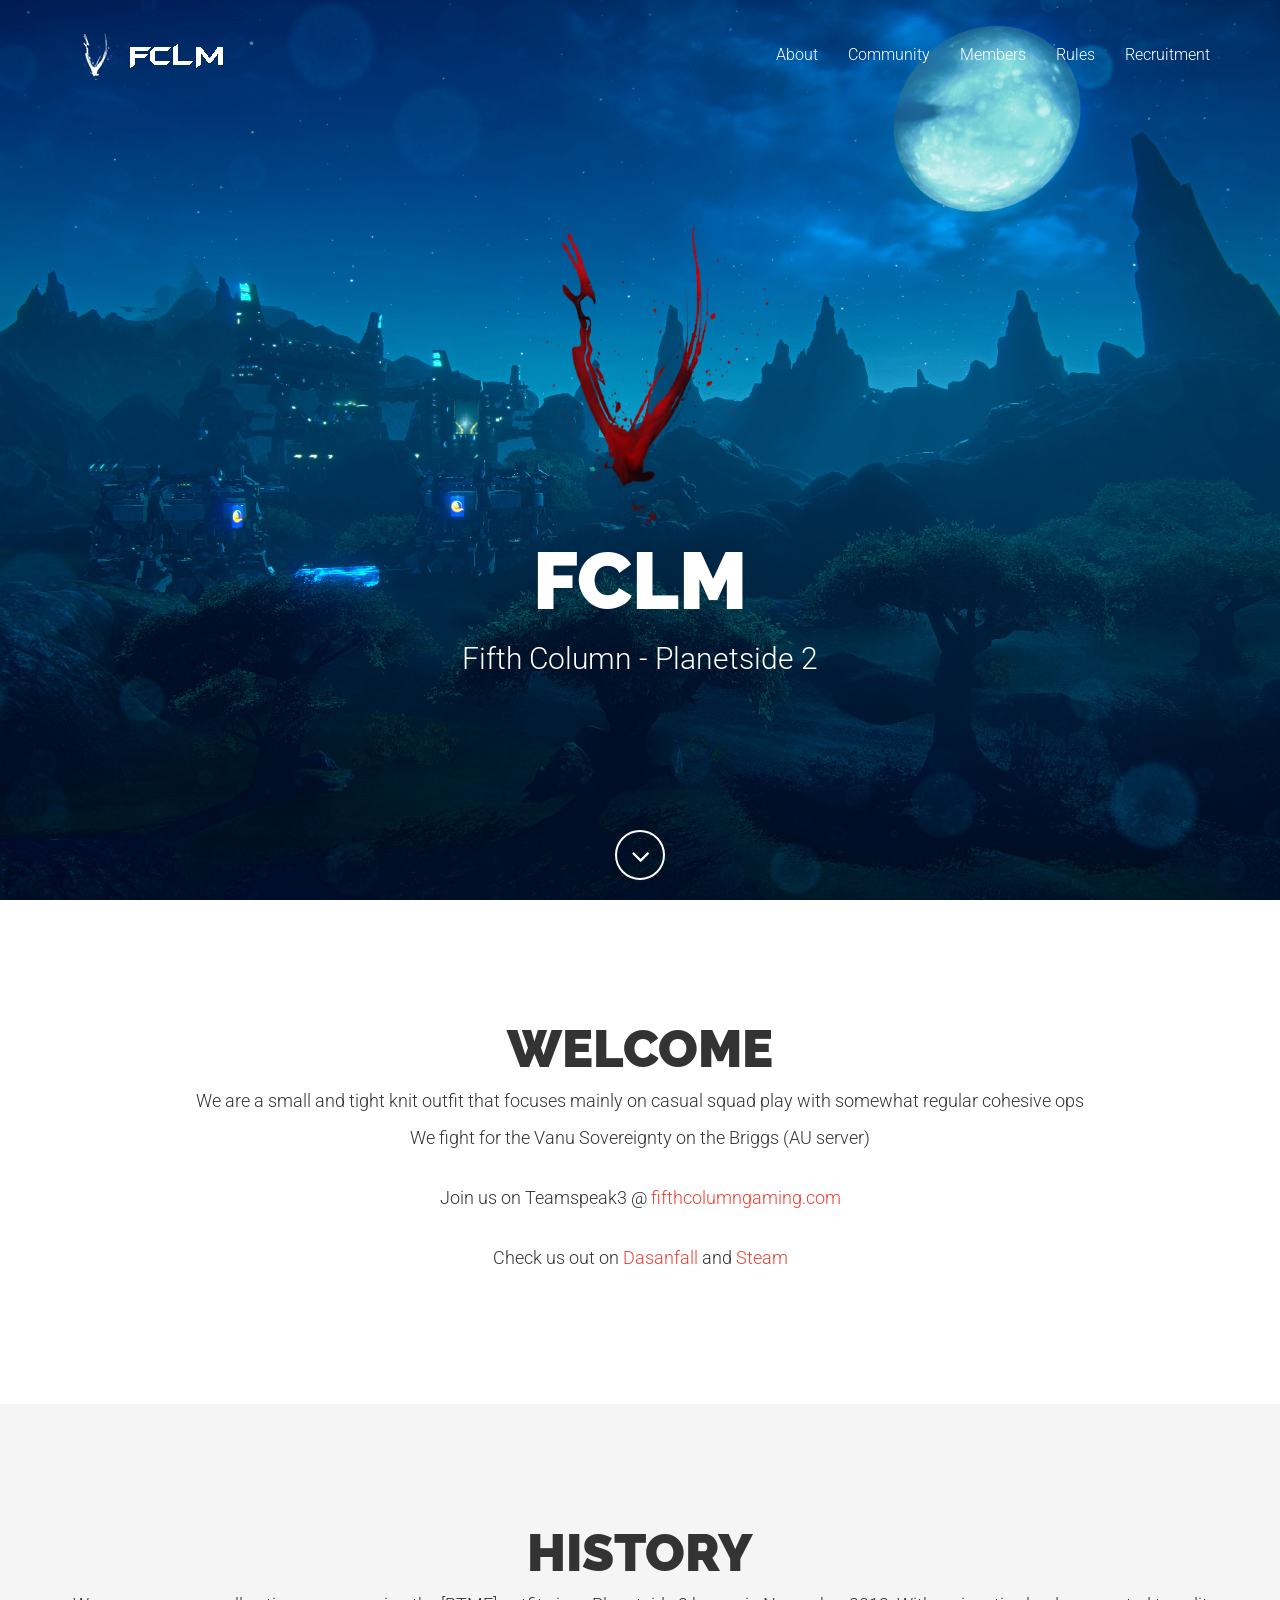
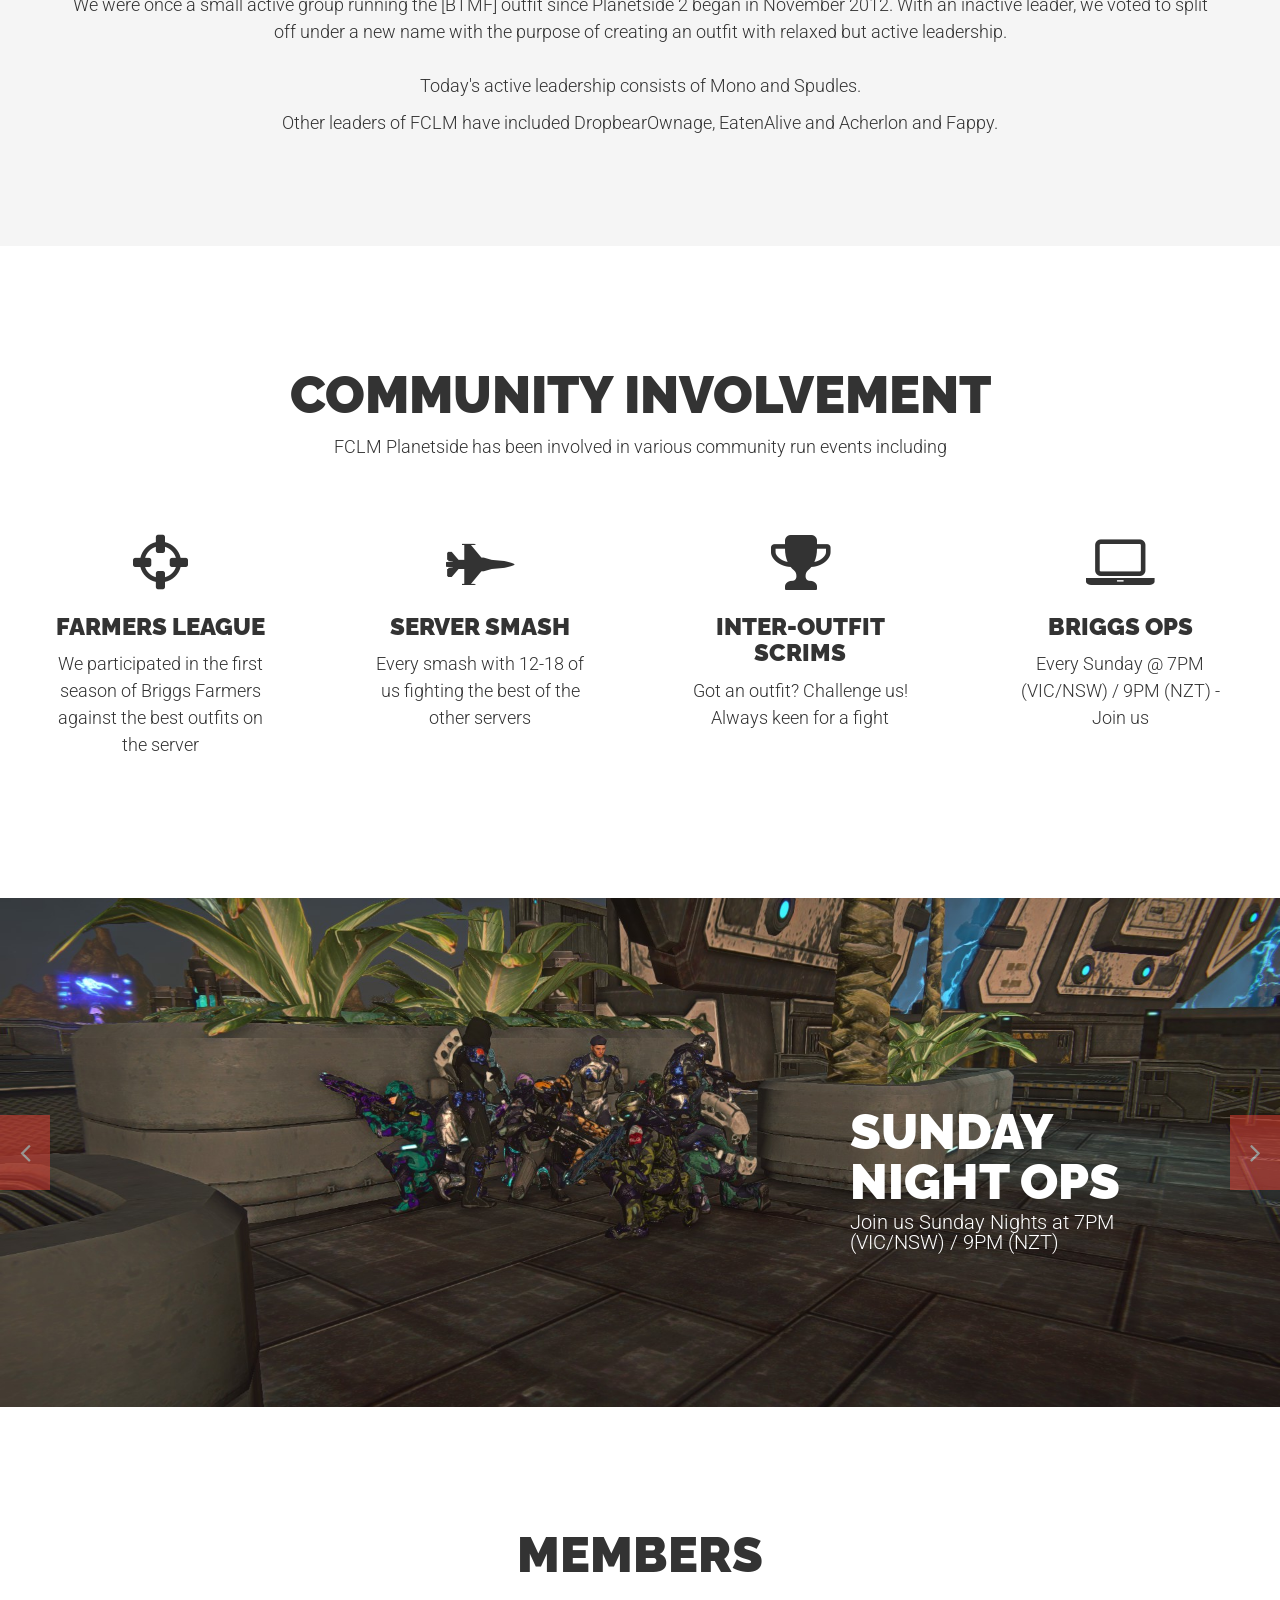
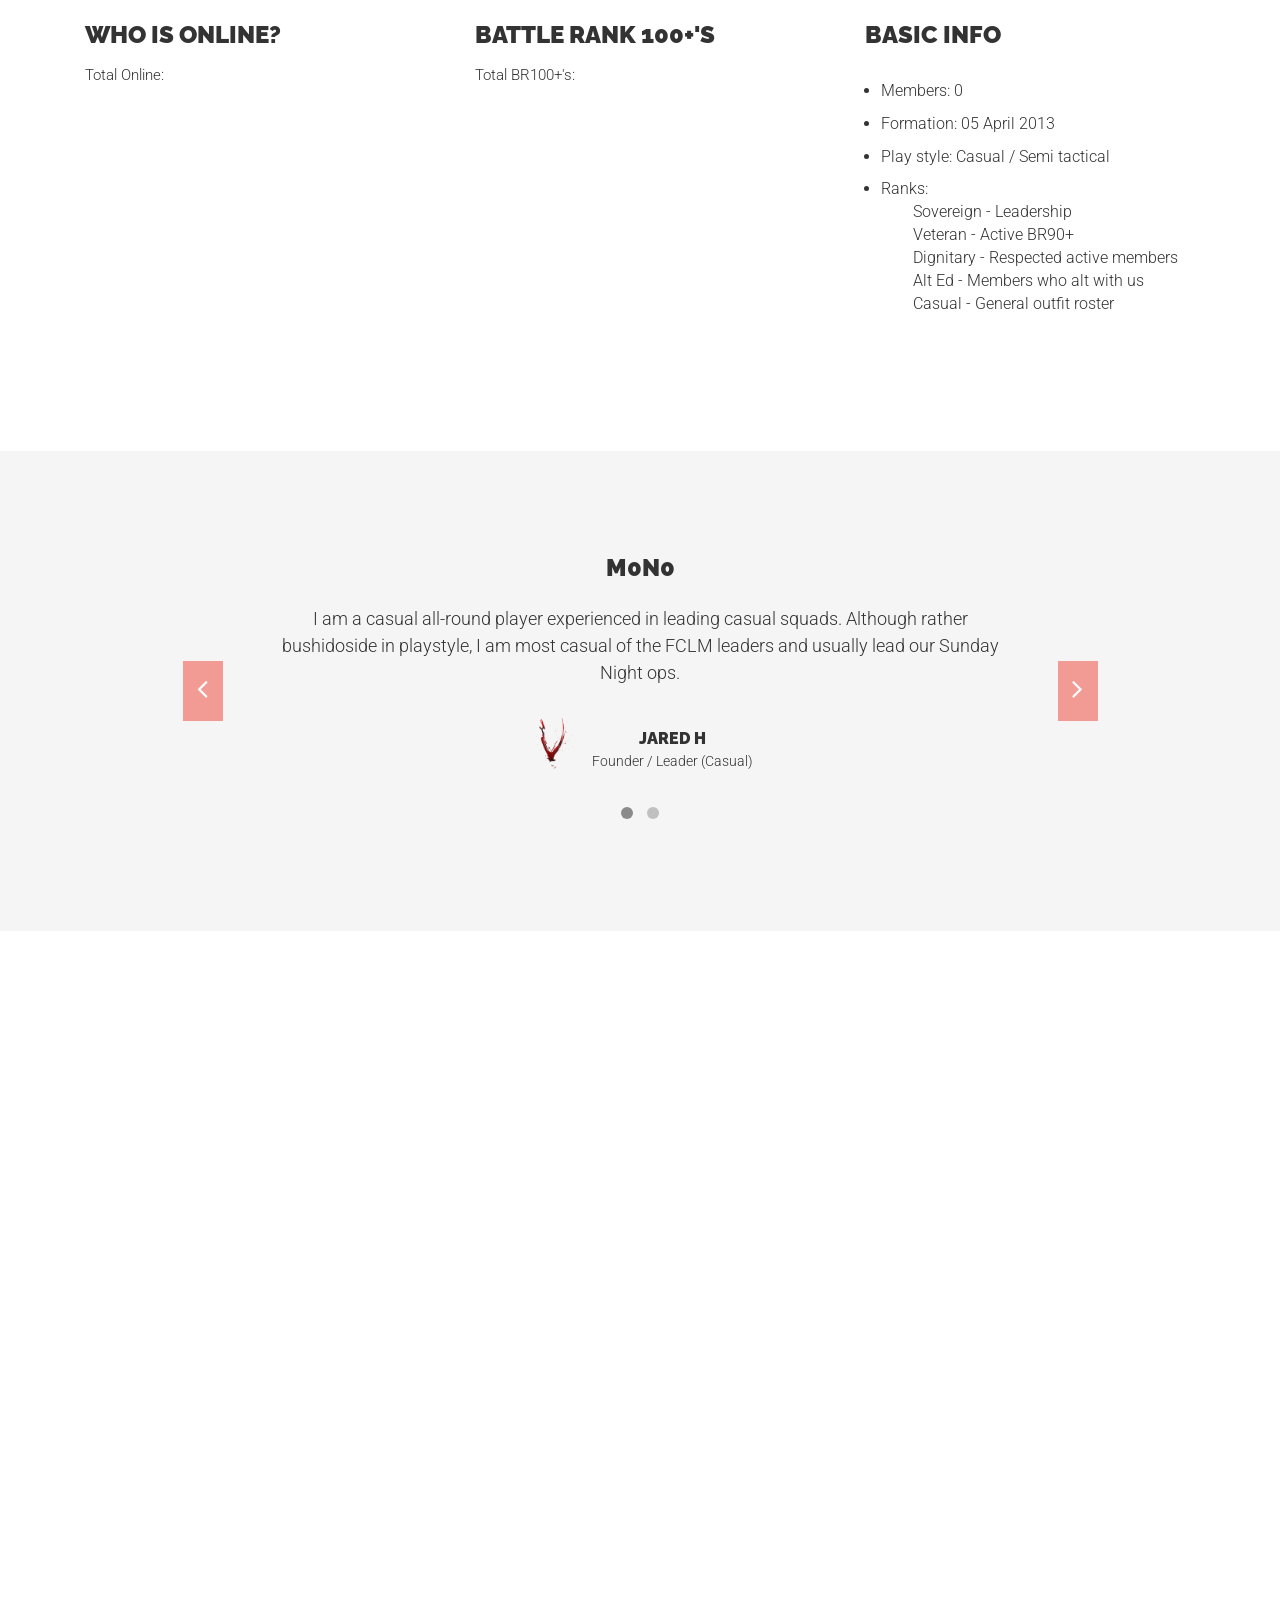
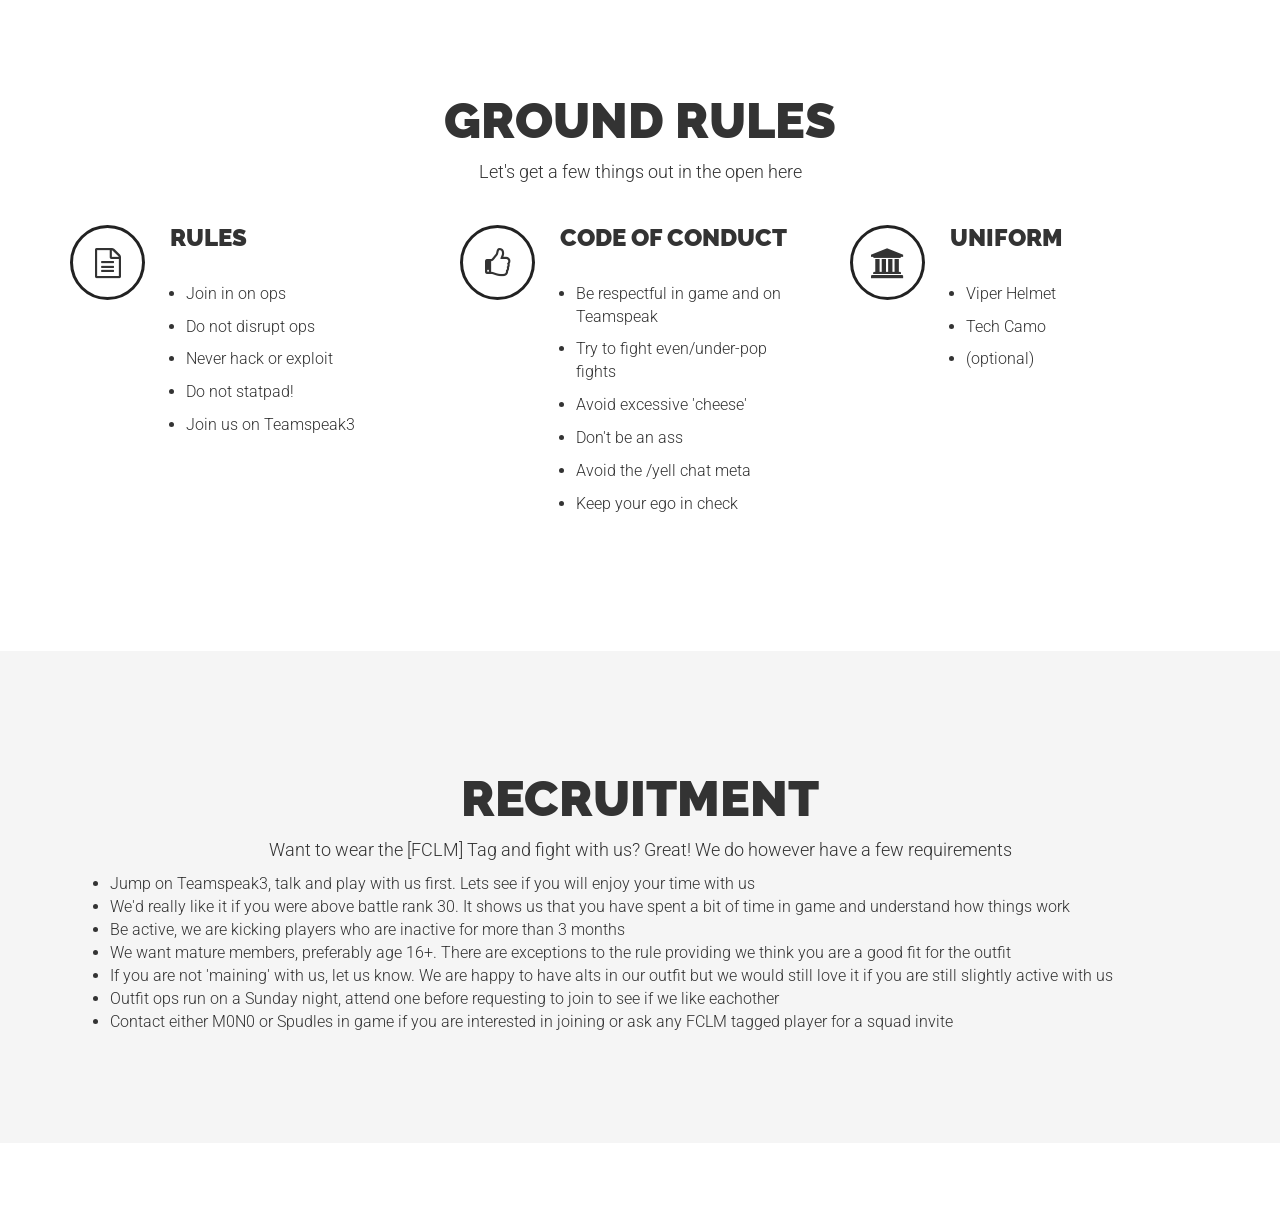
<file: index.html>
<!DOCTYPE html>
<html lang="en">

<head>

    <meta charset="utf-8">
    <meta name="viewport" content="width=device-width, initial-scale=1.0, user-scalable=no">
    <meta name="description" content="">
    <meta name="author" content="">

    <title>Fifth Column Gaming</title>

    <!-- Bootstrap Core CSS -->
    <link href="assets/css/bootstrap/bootstrap.min.css" rel="stylesheet" type="text/css">

    <link rel="icon" type="image/png" href="/assets/img/fclm/fclm_logo.png">

    <!-- Retina.js - Load first for faster HQ mobile images. -->
    <script src="assets/js/plugins/retina/retina.min.js"></script>

    <!-- Font Awesome -->
    <link href="assets/font-awesome/css/font-awesome.min.css" rel="stylesheet" type="text/css">

    <!-- Default Fonts -->
    <link href='https://fonts.googleapis.com/css?family=Roboto:400,100,100italic,300,300italic,400italic,500,500italic,700,700italic,900,900italic' rel='stylesheet' type='text/css'>
    <link href='https://fonts.googleapis.com/css?family=Raleway:400,100,200,300,600,500,700,800,900' rel='stylesheet' type='text/css'>

    <!-- Modern Style Fonts (Include these is you are using body.modern!) -->
    <link href='https://fonts.googleapis.com/css?family=Montserrat:400,700' rel='stylesheet' type='text/css'>
    <link href='https://fonts.googleapis.com/css?family=Cardo:400,400italic,700' rel='stylesheet' type='text/css'>

    <!-- Vintage Style Fonts (Include these if you are using body.vintage!) -->
    <link href='https://fonts.googleapis.com/css?family=Sanchez:400italic,400' rel='stylesheet' type='text/css'>
    <link href='https://fonts.googleapis.com/css?family=Cardo:400,400italic,700' rel='stylesheet' type='text/css'>

    <!-- Plugin CSS -->
    <link href="assets/css/plugins/owl-carousel/owl.carousel.css" rel="stylesheet" type="text/css">
    <link href="assets/css/plugins/owl-carousel/owl.theme.css" rel="stylesheet" type="text/css">
    <link href="assets/css/plugins/owl-carousel/owl.transitions.css" rel="stylesheet" type="text/css">
    <link href="assets/css/plugins/magnific-popup.css" rel="stylesheet" type="text/css">
    <link href="assets/css/plugins/jquery.fs.wallpaper.css" rel="stylesheet" type="text/css">
    <link href="assets/css/plugins/animate.css" rel="stylesheet" type="text/css">

    <!-- Vitality Theme CSS -->
    <!-- Uncomment the color scheme you want to use. -->
    <link href="assets/css/vitality-red.css" rel="stylesheet" type="text/css">
    <!-- <link href="assets/css/vitality-aqua.css" rel="stylesheet" type="text/css"> -->
    <!-- <link href="assets/css/vitality-blue.css" rel="stylesheet" type="text/css"> -->
    <!-- <link href="assets/css/vitality-green.css" rel="stylesheet" type="text/css"> -->
    <!-- <link href="assets/css/vitality-orange.css" rel="stylesheet" type="text/css"> -->
    <!-- <link href="assets/css/vitality-pink.css" rel="stylesheet" type="text/css"> -->
    <!-- <link href="assets/css/vitality-purple.css" rel="stylesheet" type="text/css"> -->
    <!-- <link href="assets/css/vitality-tan.css" rel="stylesheet" type="text/css"> -->
    <!-- <link href="assets/css/vitality-turquoise.css" rel="stylesheet" type="text/css"> -->
    <!-- <link href="assets/css/vitality-yellow.css" rel="stylesheet" type="text/css"> -->

    <!-- IE8 support for HTML5 elements and media queries -->
    <!--[if lt IE 9]>
      <script src="https://oss.maxcdn.com/libs/html5shiv/3.7.0/html5shiv.js"></script>
      <script src="https://oss.maxcdn.com/libs/respond.js/1.3.0/respond.min.js"></script>
    <![endif]-->

</head>

<!-- Alternate Body Classes: .modern and .vintage -->

<body id="page-top">

    <!-- Navigation -->
    <!-- Note: navbar-default and navbar-inverse are both supported with this theme. -->
    <nav class="navbar navbar-inverse navbar-fixed-top navbar-expanded">
        <div class="container">
            <!-- Brand and toggle get grouped for better mobile display -->
            <div class="navbar-header">
                <button type="button" class="navbar-toggle" data-toggle="collapse" data-target="#bs-example-navbar-collapse-1">
                    <span class="sr-only">Toggle navigation</span>
                    <span class="icon-bar"></span>
                    <span class="icon-bar"></span>
                    <span class="icon-bar"></span>
                </button>
                <a class="navbar-brand page-scroll" href="#page-top">
                    <img src="assets/img/fclm/logo_white.png" class="img-responsive" alt="">
                </a>
            </div>

            <!-- Collect the nav links, forms, and other content for toggling -->
            <div class="collapse navbar-collapse" id="bs-example-navbar-collapse-1">
                <ul class="nav navbar-nav navbar-right">
                    <li class="hidden">
                        <a class="page-scroll" href="#page-top"></a>
                    </li>
                    <li>
                        <a class="page-scroll" href="#about">About</a>
                    </li>
                    <li>
                        <a class="page-scroll" href="#community">Community</a>
                    </li>
                    <li>
                        <a class="page-scroll" href="#members">Members</a>
                    </li>
                    <li>
                        <a class="page-scroll" href="#process">Rules</a>
                    </li>
                    <li>
                        <a class="page-scroll" href="#work">Recruitment</a>
                    </li>
                </ul>
            </div>
            <!-- /.navbar-collapse -->
        </div>
        <!-- /.container -->
    </nav>

    <!-- HEADER -->
    <header style="background-image: url('assets/img/fclm/amerish.jpg');">
        <div class="intro-content">
            <img src="assets/img/fclm/fclm_logo.png" class="img-responsive img-centered" alt="">
            <div class="brand-name">FCLM</div>
            <br>
            <div class="brand-name-subtext">Fifth Column - Planetside 2</div>
        </div>
        <div class="scroll-down">
            <a class="btn page-scroll" href="#about"><i class="fa fa-angle-down fa-fw"></i></a>
        </div>
    </header>

    <!-- WELCOME -->
    <section id="about">
        <div class="container wow fadeIn">
            <div class="row text-center">
                <div class="col-lg-12 wow fadeIn">
                    <h1>Welcome</h1>
                    <p>We are a small and tight knit outfit that focuses mainly on casual squad play with somewhat regular cohesive ops</p>
                    <p>We fight for the Vanu Sovereignty on the Briggs (AU server)</p>
                    <br>
                    <p>Join us on Teamspeak3 @ <a href="ts3server://fifthcolumngaming.com">fifthcolumngaming.com</a></p>
                    <br>
                    <p>Check us out on <a href="http://stats.dasanfall.com/ps2/outfit/FCLM">Dasanfall</a> and <a href="http://steamcommunity.com/gid/103582791434172814">Steam</a></p>
                    <br>
                </div>
            </div>
        </div>
    </section>

    <!-- WELCOME -->
    <section id="history" class="bg-gray">
        <div class="container wow fadeIn">
            <div class="row text-center">
                <div class="col-lg-12 wow fadeIn">
                    <h1>History</h1>
                    <p>We were once a small active group running the [BTMF] outfit since Planetside 2 began in November 2012. With an inactive leader, we voted to split off under a new name with the purpose of creating an outfit with relaxed but active leadership.<br><br>
                    Today's active leadership consists of Mono and Spudles.</p>
                    <p> Other leaders of FCLM have included DropbearOwnage, EatenAlive and Acherlon and Fappy.</p>
                </div>
            </div>
        </div>
    </section>

    <!-- COMMUNITY INVOLVEMENT -->
    <section id="community">
        <div class="container-fluid">
            <div class="row text-center">
                <div class="col-lg-12 wow fadeIn">
                    <h1>Community Involvement</h1>
                    <p>FCLM Planetside has been involved in various community run events including</p>
                </div>
            </div>
            <div class="row text-center content-row">
                <div class="col-md-3 col-sm-6 wow fadeIn" data-wow-delay=".2s">
                    <div class="about-content">
                        <i class="fa fa-crosshairs fa-4x"></i>
                        <h3>Farmers League</h3>
                        <p style="text-align: center">We participated in the first season of Briggs Farmers against the best outfits on the server</p>
                    </div>
                </div>
                <div class="col-md-3 col-sm-6 wow fadeIn" data-wow-delay=".4s">
                    <div class="about-content">
                        <i class="fa fa-fighter-jet fa-4x"></i>
                        <h3>Server Smash</h3>
                        <p style="text-align: center">Every smash with 12-18 of us fighting the best of the other servers</p>
                    </div>
                </div>
                <div class="col-md-3 col-sm-6 wow fadeIn" data-wow-delay=".6s">
                    <div class="about-content">
                        <i class="fa fa-trophy fa-4x"></i>
                        <h3>Inter-outfit Scrims</h3>
                        <p style="text-align: center">Got an outfit? Challenge us! Always keen for a fight</p>
                    </div>
                </div>
                <div class="col-md-3 col-sm-6 wow fadeIn" data-wow-delay=".8s">
                    <div class="about-content">
                        <i class="fa fa-laptop fa-4x"></i>
                        <h3>Briggs Ops</h3>
                        <p style="text-align: center">Every Sunday @ 7PM (VIC/NSW) / 9PM (NZT) - Join us</p>
                    </div>
                </div>
            </div>
        </div>
    </section>

    <!-- SCREEN SHOTS -->
    <section class="portfolio-carousel wow fadeIn">
        <div class="item" style="background-image: url('assets/img/fclm/sneaky.jpg')">
            <div class="container-fluid">
                <div class="row">
                    <div class="col-md-4 col-md-push-8">
                        <div class="project-details">
                            <!--<img src="assets/img/client-logos/logo-2.png" class="img-responsive client-logo" alt="">-->
                            <span class="project-name">Sunday Night Ops</span>
                            <span class="project-description">Join us Sunday Nights at 7PM (VIC/NSW) / 9PM (NZT)</span>
                            <!--<a href="#portfolioModal4" data-toggle="modal" class="btn btn-outline-light">View Details <i class="fa fa-long-arrow-right fa-fw"></i></a>-->
                        </div>
                    </div>
                    <div class="col-md-8 col-md-pull-4 hidden-xs">
                        <!--<img src="assets/img/portfolio/tablet-screens.png" class="img-responsive portfolio-image" alt="">-->
                    </div>
                </div>
            </div>
        </div>
        <div class="item" style="background-image: url('assets/img/fclm/ripples_nipples.jpg')">
            <div class="container-fluid">
                <div class="row">
                    <div class="col-md-4 col-md-push-8">
                        <div class="project-details">
                            <!--<img src="assets/img/client-logos/logo-2.png" class="img-responsive client-logo" alt="">-->
                            <span class="project-name">Farmers League</span>
                            <span class="project-description">Check out our competitive team in action in our most recent <a href="https://www.youtube.com/watch?v=cft_VwQBvWk">match</a></span>
                            <!--<a href="#portfolioModal2" data-toggle="modal" class="btn btn-outline-light">View Details <i class="fa fa-long-arrow-right fa-fw"></i></a>-->
                        </div>
                    </div>
                    <div class="col-md-8 col-md-pull-4 hidden-xs">
                        <!--<img src="assets/img/portfolio/tablet-screens.png" class="img-responsive portfolio-image" alt="">-->
                    </div>
                </div>
            </div>
        </div>
        <div class="item" style="background-image: url('assets/img/fclm/magrider.jpg')">
            <div class="container-fluid">
                <div class="row">
                    <div class="col-md-4 col-md-push-8">
                        <div class="project-details">
                            <!--<img src="assets/img/client-logos/logo-1.png" class="img-responsive client-logo" alt="">-->
                            <span class="project-name">Server Smash</span>
                            <span class="project-description">Regular attendants and always near the top for outfit stats</span>
                            <!--<a href="#portfolioModal3" data-toggle="modal" class="btn btn-outline-light">View Details <i class="fa fa-long-arrow-right fa-fw"></i></a>-->
                        </div>
                    </div>
                    <div class="col-md-8 col-md-pull-4 hidden-xs">
                        <!--<img src="assets/img/portfolio/mobile-screens.png" class="img-responsive portfolio-image" alt="">-->
                    </div>
                </div>
            </div>
        </div>
    </section>

    <!-- MEMBERS -->
    <section id="members" class="services">
        <div class="container">
            <div class="row text-center">
                <div class="col-lg-12 wow fadeIn">
                    <h2>MEMBERS</h2>
                </div>
            </div>
            <div class="row content-row">
                <div class="col-md-4 wow fadeIn" data-wow-delay=".2s">
                    <div class="media">
                        <div id="online" class="media-body">
                            <h3 class="media-heading">Who is Online?</h3>
                            <p style="font-size: 15px">Total Online: <span id="number_online"></span></p>
                            <ul></ul>
                        </div>
                    </div>
                </div>
                <div class="col-md-4 wow fadeIn" data-wow-delay=".4s">
                    <div class="media">
                        <div id="br100s" class="media-body">
                            <h3 class="media-heading">Battle Rank 100+'s</h3>
                            <p style="font-size: 15px">Total BR100+'s: <span id="number_hundy"></span></p>
                            <ul></ul>
                        </div>
                    </div>
                </div>
                <div class="col-md-4 wow fadeIn" data-wow-delay=".6s">
                    <div class="media">
                        <div class="media-body">
                            <h3 class="media-heading">Basic Info</h3>
                            <ul>
                                <li>Members: <span id="member_count">0</span></li>
                                <li>Formation: 05 April 2013</li>
                                <li>Play style: Casual / Semi tactical</li>
                                <li>Ranks: <br>
                                    <span style="margin-left:2em">Sovereign - Leadership</span><br>
                                    <span style="margin-left:2em">Veteran - Active BR90+</span><br>
                                    <span style="margin-left:2em">Dignitary - Respected active members</span><br>
                                    <span style="margin-left:2em">Alt Ed - Members who alt with us</span><br>
                                    <span style="margin-left:2em">Casual - General outfit roster</span>
                                </li>
                            </ul>
                        </div>
                    </div>
                </div>
            </div>
        </div>
    </section>

    <!-- LEADERS -->
    <section class="testimonials bg-gray">
        <div class="container wow fadeIn">
            <div class="row">
                <div class="col-lg-10 col-lg-offset-1">
                    <div class="testimonials-carousel">
                        <div class="item">
                            <div class="row">
                                <div class="col-lg-12">
                                    <p class="lead">M0N0</p>
                                    <p class="quote">I am a casual all-round player experienced in leading casual squads. Although rather bushidoside in playstyle, I am most casual of the FCLM leaders and usually lead our Sunday Night ops.</p>
                                    <div class="testimonial-info">
                                        <div class="testimonial-img">
                                            <img src="assets/img/fclm/fclm_logo.png" class="img-circle img-responsive" alt="">
                                        </div>
                                        <div class="testimonial-author">
                                            <span class="name">Jared H</span>
                                            <p class="small">Founder / Leader (Casual)</p>
                                        </div>
                                    </div>
                                </div>
                            </div>
                        </div>
                        <div class="item">
                            <div class="row">
                                <div class="col-lg-12">
                                    <p class="lead">Spudles</p>
                                    <p class="quote">Slightly more serious leader, handles leading in most scrims and competitive events for the outfit as well as assisting members when they want to up their game</p>
                                    <div class="testimonial-info">
                                        <div class="testimonial-img">
                                            <img src="assets/img/fclm/fclm_logo.png" class="img-circle img-responsive" alt="">
                                        </div>
                                        <div class="testimonial-author">
                                            <span class="name">Peter D</span>
                                            <p class="small">Leader (Tactical)</p>
                                        </div>
                                    </div>
                                </div>
                            </div>
                        </div>
                    </div>
                </div>
            </div>
        </div>
    </section>

    <!-- LOOKING TO JOIN -->
    <aside class="cta-quote" style="background-image: url('assets/img/fclm/vanu_heavy.jpg');">
        <div class="container">
            <div class="row">
                <div class="col-md-10 col-md-offset-1 wow fadeIn">
                    <span class="quote">Looking to join? </span>
                </div>
            </div>
        </div>
    </aside>

    <!-- GROUND RULES -->
    <section id="process" class="services">
        <div class="container">
            <div class="row text-center">
                <div class="col-lg-12 wow fadeIn">
                    <h2>Ground Rules</h2>
                    <p>Let's get a few things out in the open here</p>
                </div>
            </div>
            <div class="row content-row">
                <div class="col-md-4 wow fadeIn" data-wow-delay=".2s">
                    <div class="media">
                        <div class="pull-left">
                            <i class="fa fa-file-text-o"></i>
                        </div>
                        <div class="media-body">
                            <h3 class="media-heading">Rules</h3>
                            <ul>
                                <li>Join in on ops</li>
                                <li>Do not disrupt ops</li>
                                <li>Never hack or exploit</li>
                                <li>Do not statpad!</li>
                                <li>Join us on Teamspeak3</li>
                            </ul>
                        </div>
                    </div>
                </div>
                <div class="col-md-4 wow fadeIn" data-wow-delay=".4s">
                    <div class="media">
                        <div class="pull-left">
                            <i class="fa fa-thumbs-o-up"></i>
                        </div>
                        <div class="media-body">
                            <h3 class="media-heading">Code of Conduct</h3>
                            <ul>
                                <li>Be respectful in game and on Teamspeak</li>
                                <li>Try to fight even/under-pop fights</li>
                                <li>Avoid excessive 'cheese'</li>
                                <li>Don't be an ass</li>
                                <li>Avoid the /yell chat meta</li>
                                <li>Keep your ego in check</li>
                            </ul>
                        </div>
                    </div>
                </div>
                <div class="col-md-4 wow fadeIn" data-wow-delay=".6s">
                    <div class="media">
                        <div class="pull-left">
                            <i class="fa fa-university"></i>
                        </div>
                        <div class="media-body">
                            <h3 class="media-heading">Uniform</h3>
                            <ul>
                                <li>Viper Helmet</li>
                                <li>Tech Camo</li>
                                <li>(optional)</li>
                            </ul>
                        </div>
                    </div>
                </div>
            </div>
        </div>
    </section>

    <!-- RECRUITMENT -->
    <section id="work" class="bg-gray">
        <div class="container text-center wow fadeIn">
            <h2>Recruitment</h2>
            <p>Want to wear the [FCLM] Tag and fight with us? Great! We do however have a few requirements</p>
            <ul>
                <li style="text-align: left">Jump on Teamspeak3, talk and play with us first. Lets see if you will enjoy your time with us</li>
                <li style="text-align: left">We'd really like it if you were above battle rank 30. It shows us that you have spent a bit of time in game and understand how things work</li>
                <li style="text-align: left">Be active, we are kicking players who are inactive for more than 3 months</li>
                <li style="text-align: left">We want mature members, preferably age 16+. There are exceptions to the rule providing we think you are a good fit for the outfit</li>
                <li style="text-align: left">If you are not 'maining' with us, let us know. We are happy to have alts in our outfit but we would still love it if you are still slightly active with us</li>
                <li style="text-align: left">Outfit ops run on a Sunday night, attend one before requesting to join to see if we like eachother</li>
                <li style="text-align: left">Contact either M0N0 or Spudles in game if you are interested in joining or ask any FCLM tagged player for a squad invite</li>
            </ul>
        </div>
    </section>

    <!-- FOOTER -->
    <footer class="footer" style="background-image: url('assets/img/fclm/amerish.jpg')">
        <div class="container text-center">
            <div class="row copyright">
                <div class="col-lg-12">
                    <p class="small">&copy; Fifth Column Gaming Community</p>
                </div>
            </div>
        </div>
    </footer>

    <!-- Core Scripts -->
    <script src="assets/js/jquery.js"></script>
    <script src="assets/js/bootstrap/bootstrap.min.js"></script>

    <!-- Plugin Scripts -->
    <script src="assets/js/plugins/jquery.easing.min.js"></script>
    <script src="assets/js/plugins/classie.js"></script>
    <script src="assets/js/plugins/cbpAnimatedHeader.js"></script>
    <script src="assets/js/plugins/owl-carousel/owl.carousel.js"></script>
    <script src="assets/js/plugins/jquery.magnific-popup/jquery.magnific-popup.min.js"></script>
    <script src="assets/js/plugins/jquery.fs.wallpaper.js"></script>
    <script src="assets/js/plugins/jquery.mixitup.js"></script>
    <script src="assets/js/plugins/wow/wow.min.js"></script>
    <script src="assets/js/contact_me.js"></script>
    <script src="assets/js/plugins/jqBootstrapValidation.js"></script>

    <!-- Vitality Theme Scripts -->
    <script src="assets/js/vitality.js"></script>

    <script>
        $.ajax({
            dataType: "jsonp",
            url: 'https://psarchives.mononz.net/outfit?id=37512545478648131'
        }).done(function (data) {
            $('#number_online').html(data.query.online);
            var hundies = [];
            data.members.forEach(function(member) {
                if (member.status == 'Online') {
                    $("#online ul").append('<li>' + member.rank + ' - ' + member.name + '</li>');
                }
                if (member.rank.length == 3) {
                    hundies.push('<li>' + member.rank + ' - ' + member.name + '</li>');
                }
            });
            hundies.forEach(function (element) {
                $("#br100s ul").append(element);
            });
            $('#number_hundy').html(hundies.length);
            $('#member_count').html(data.query.size);
        });
    </script>


    <script>
        (function(i,s,o,g,r,a,m){i['GoogleAnalyticsObject']=r;i[r]=i[r]||function(){
                    (i[r].q=i[r].q||[]).push(arguments)},i[r].l=1*new Date();a=s.createElement(o),
                m=s.getElementsByTagName(o)[0];a.async=1;a.src=g;m.parentNode.insertBefore(a,m)
        })(window,document,'script','//www.google-analytics.com/analytics.js','ga');
        ga('create', 'UA-66651130-4', 'auto');
        ga('send', 'pageview');
    </script>

</body>

</html>
</file>
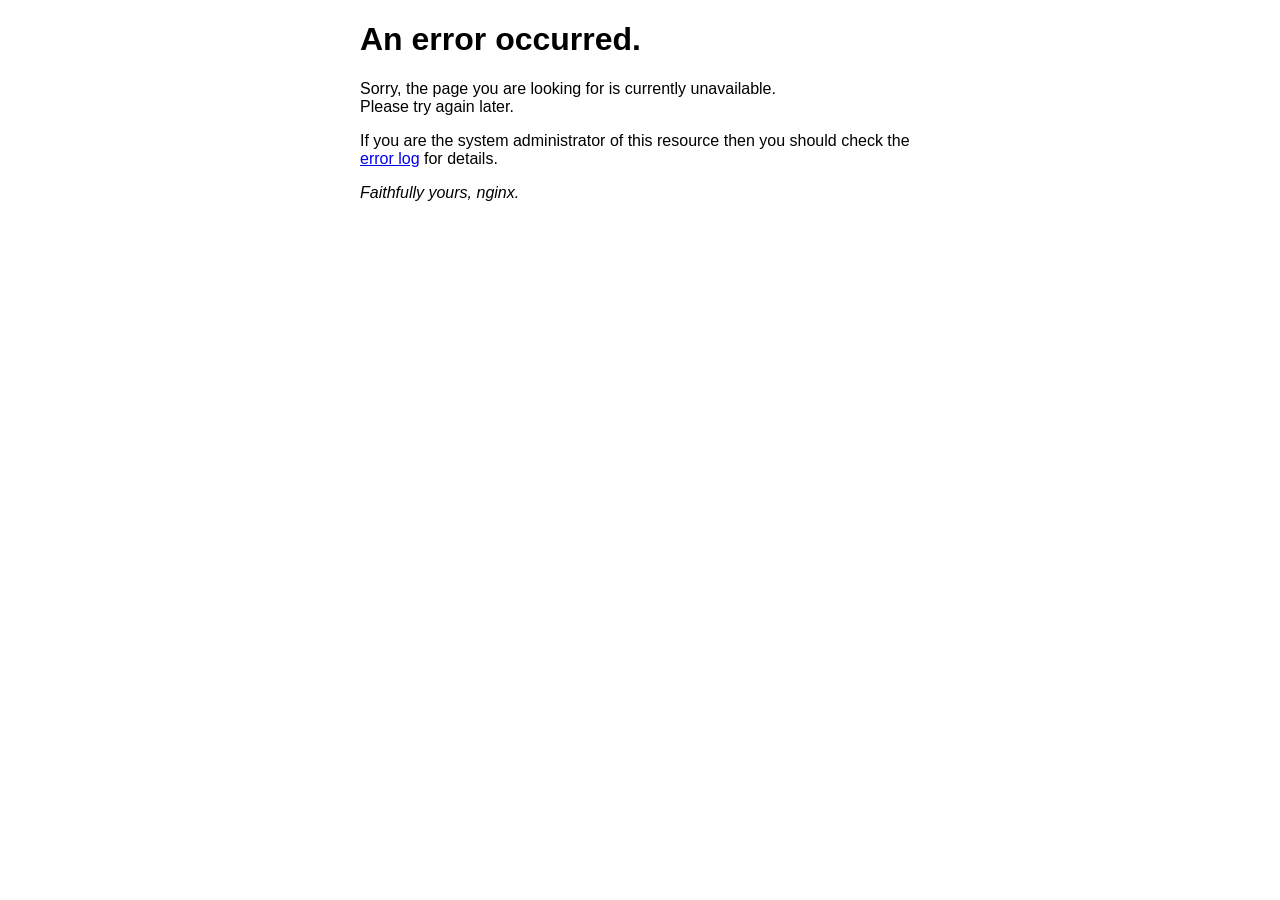
<file: 50x.html>
<!DOCTYPE html>
<html>
<head>
<title>Error</title>
<style>
    body {
        width: 35em;
        margin: 0 auto;
        font-family: Tahoma, Verdana, Arial, sans-serif;
    }
</style>
</head>
<body>
<h1>An error occurred.</h1>
<p>Sorry, the page you are looking for is currently unavailable.<br/>
Please try again later.</p>
<p>If you are the system administrator of this resource then you should check
the <a href="http://nginx.org/r/error_log">error log</a> for details.</p>
<p><em>Faithfully yours, nginx.</em></p>
</body>
</html>
</file>
<file: assets/css/vitality-red.css>
/*!
 * Vitality v1.3.3 (http://themes.startbootstrap.com/vitality-v1.3.3)
 * Copyright 2013-2015 Start Bootstrap Themes
 * To use this theme you must have a license purchased at WrapBootstrap (https://wrapbootstrap.com)
 */
html,
body {
  height: 100%;
}
.img-centered {
  margin: 0 auto;
}
.content-row {
  margin-top: 30px;
}
section {
  padding: 100px 0;
}
section.bg-gray {
  background-color: #f5f5f5;
}
@media (max-width: 767px) {
  section {
    padding: 75px 0;
  }
}
.owl-theme .owl-controls .owl-page span {
  background: rgba(34, 34, 34, 0.5);
}
body {
  font-family: "Roboto", "Helvetica Neue", Helvetica, Arial, sans-serif;
  font-size: 16px;
  font-weight: 300;
}
a {
  color: #ef4035;
  -webkit-transition: all 0.5s;
  -moz-transition: all 0.5s;
  transition: all 0.5s;
}
a:hover,
a:focus {
  color: inherit;
  text-decoration: none;
}
p {
  font-size: 18px;
  line-height: 1.5;
}
p.lead {
  font-family: "Raleway", "Helvetica Neue", Helvetica, Arial, sans-serif;
  font-weight: 900;
  text-transform: uppercase;
  font-size: 24px;
}
h1,
h2,
h3,
h4,
h5,
h6 {
  font-family: "Raleway", "Helvetica Neue", Helvetica, Arial, sans-serif;
  font-weight: 900;
  text-transform: uppercase;
}
@media (min-width: 481px) {
  h1 {
    font-size: 52px;
  }
  h2 {
    font-size: 50px;
  }
}
hr {
  max-width: 100px;
  border-top: 1px solid white;
  border-bottom: 1px solid white;
  height: 2px;
  margin: 15px auto;
}
hr.left {
  margin: 15px auto 15px 0;
}
hr.right {
  margin: 15px 0 15px auto;
}
hr.colored {
  border-color: #ef4035;
}
@media (min-width: 768px) {
  hr {
    max-width: 200px;
    margin: 20px auto;
  }
  hr.left {
    margin: 20px auto 20px 0;
  }
  hr.right {
    margin: 20px 0 20px auto;
  }
}
.text-primary {
  color: #ef4035;
}
.navbar-fixed-top {
  margin-bottom: 0;
}
.navbar-default .navbar-nav > .active > a,
.navbar-default .navbar-nav > .active > a:hover,
.navbar-default .navbar-nav > .active > a:focus,
.navbar-inverse .navbar-nav > .active > a,
.navbar-inverse .navbar-nav > .active > a:hover,
.navbar-inverse .navbar-nav > .active > a:focus {
  color: #ef4035;
  background-color: white;
  border-radius: 0;
}
.navbar-default {
  background-color: #ef4035;
}
.navbar-default .navbar-toggle .icon-bar {
  background-color: white;
}
.navbar-default .navbar-toggle:hover,
.navbar-default .navbar-toggle:focus {
  background-color: rgba(255, 255, 255, 0.5);
}
.navbar-default .navbar-collapse,
.navbar-default .navbar-form {
  border-color: rgba(255, 255, 255, 0.5);
}
.navbar-inverse {
  background-color: #222222;
}
.navbar-default,
.navbar-inverse {
  border: none;
  border-bottom: 1px solid rgba(255, 255, 255, 0.1);
}
.navbar-default .navbar-brand,
.navbar-inverse .navbar-brand {
  padding: 0 15px;
  color: white;
  opacity: 1;
  text-decoration: none;
  -webkit-transition: all 0.5s;
  -moz-transition: all 0.5s;
  transition: all 0.5s;
}
.navbar-default .navbar-brand:hover,
.navbar-inverse .navbar-brand:hover,
.navbar-default .navbar-brand:focus,
.navbar-inverse .navbar-brand:focus {
  opacity: 1;
}
.navbar-default .navbar-nav li a,
.navbar-inverse .navbar-nav li a {
  color: white;
}
.navbar-default .navbar-nav li a:hover,
.navbar-inverse .navbar-nav li a:hover {
  color: rgba(255, 255, 255, 0.5);
}
@media (min-width: 768px) {
  .navbar-default .navbar-nav > .active > a,
  .navbar-default .navbar-nav > .active > a:hover,
  .navbar-default .navbar-nav > .active > a:focus,
  .navbar-inverse .navbar-nav > .active > a,
  .navbar-inverse .navbar-nav > .active > a:hover,
  .navbar-inverse .navbar-nav > .active > a:focus {
    border-radius: 5px;
  }
  .navbar-fixed-top.navbar-expanded {
    padding: 30px 0;
  }
  .navbar-fixed-top {
    padding: 15px 0;
    -webkit-transition: padding 0.5s;
    -moz-transition: padding 0.5s;
    transition: padding 0.5s;
  }
  .navbar-fixed-top .navbar-brand:hover {
    opacity: 0.5;
  }
  .navbar-default.navbar-expanded,
  .navbar-inverse.navbar-expanded {
    background: transparent;
    border: none;
  }
}
.navbar a:focus {
  outline: none;
}
.navbar .navbar-nav li a:focus {
  outline: none;
}
header {
  position: relative;
  display: block;
  height: auto;
  width: auto;
  background-color: #222222;
  background: no-repeat center center;
  background-attachment: scroll;
  -webkit-background-size: cover;
  -moz-background-size: cover;
  background-size: cover;
  -o-background-size: cover;
  padding: 100px 0;
}
header .intro-content {
  color: white;
  text-align: center;
  position: relative;
}
header .brand-name {
  font-family: "Raleway", "Helvetica Neue", Helvetica, Arial, sans-serif;
  font-size: 55px;
  line-height: 55px;
  text-transform: uppercase;
  font-weight: 900;
  margin-top: 15px;
}
header .brand-name-subtext {
  font-size: 20px;
  line-height: 20px;
  font-weight: 300;
}
header img {
  max-width: 150px;
  max-height: 150px;
}
header .scroll-down {
  position: absolute;
  width: 100%;
  bottom: 20px;
  text-align: center;
}
header .scroll-down .btn {
  height: 50px;
  width: 50px;
  border: 2px solid white;
  border-radius: 100%;
  line-height: 50px;
  padding: 0;
  letter-spacing: normal;
  color: white;
  font-size: 30px;
  -webkit-transition: all 0.5s;
  -moz-transition: all 0.5s;
  transition: all 0.5s;
}
header .scroll-down .btn:hover {
  color: rgba(255, 255, 255, 0.5);
  border-color: rgba(255, 255, 255, 0.5);
  outline: none;
}
@media (min-width: 768px) {
  header {
    height: 100%;
    width: 100%;
    padding: 0;
    background-attachment: scroll;
  }
  header .intro-content {
    color: white;
    text-align: center;
    width: 50%;
    margin: auto;
    position: absolute;
    top: 50%;
    left: 50%;
    -webkit-transform: translate(-50%, -50%);
    -ms-transform: translate(-50%, -50%);
    transform: translate(-50%, -50%);
  }
  header .brand-name {
    font-size: 80px;
    line-height: 80px;
  }
  header .brand-name-subtext {
    font-size: 30px;
    line-height: 30px;
  }
  header img {
    max-width: 300px;
    max-height: 300px;
  }
}
@media (min-width: 1025px) {
  header {
    background-attachment: fixed;
  }
}
header.video .overlay {
  position: absolute;
  height: 100%;
  width: 100%;
  background: #000;
  z-index: 998;
  opacity: 0;
}
header.video .intro-content {
  z-index: 999;
}
header.video .scroll-down {
  z-index: 999;
}
@media (min-width: 768px) {
  header.video .overlay {
    opacity: 0.5;
  }
}
aside.cta-quote {
  color: white;
  background-color: #222222;
  background: no-repeat center center scroll;
  -webkit-background-size: cover;
  -moz-background-size: cover;
  background-size: cover;
  -o-background-size: cover;
  padding: 100px 0;
  text-align: center;
}
aside.cta-quote span.quote {
  display: block;
  font-size: 30px;
  line-height: 32px;
  font-weight: 300;
}
@media (min-width: 768px) {
  aside.cta-quote {
    background-attachment: scroll;
    padding: 150px 0;
  }
  aside.cta-quote span.quote {
    font-size: 36px;
    line-height: 38px;
  }
}
@media (min-width: 992px) {
  aside.cta-quote {
    padding: 300px 0;
  }
  aside.cta-quote span.quote {
    font-size: 40px;
    line-height: 42px;
  }
}
@media (min-width: 1025px) {
  aside.cta-quote {
    background-attachment: fixed;
  }
}
.testimonials {
  text-align: center;
}
.testimonials .testimonials-carousel .item {
  padding: 0;
}
.testimonials .testimonials-carousel .item p.quote {
  margin-bottom: 30px;
}
.testimonials .testimonials-carousel .item .testimonial-info {
  margin-bottom: 30px;
}
.testimonials .testimonials-carousel .item .testimonial-info .testimonial-img {
  display: inline-block;
  height: 50px;
  width: 50px;
  margin-right: 10px;
}
.testimonials .testimonials-carousel .item .testimonial-info .testimonial-author {
  display: inline-block;
}
.testimonials .testimonials-carousel .item .testimonial-info .testimonial-author .name {
  font-family: "Raleway", "Helvetica Neue", Helvetica, Arial, sans-serif;
  font-weight: 900;
  text-transform: uppercase;
}
.testimonials .testimonials-carousel .item .testimonial-info .testimonial-author hr.colored {
  margin: 3px auto;
  max-width: 50px;
}
.testimonials .testimonials-carousel .item .testimonial-info .testimonial-author p {
  margin: 0;
}
.testimonials .testimonials-carousel .item .testimonial-info .testimonial-author .stars {
  color: #f1c40f;
}
.testimonials .testimonials-carousel .owl-controls {
  margin-top: 0;
}
.testimonials .testimonials-carousel .owl-controls .owl-prev,
.testimonials .testimonials-carousel .owl-controls .owl-next {
  display: none;
  text-align: center;
  position: absolute;
  height: 60px;
  width: 40px;
  border-radius: 0 !important;
  line-height: 50px;
  font-size: 30px !important;
  margin: auto 0 !important;
  top: 0;
  bottom: 0;
  background-color: #ef4035 !important;
  color: white !important;
  -webkit-transition: all 0.5s;
  -moz-transition: all 0.5s;
  transition: all 0.5s;
}
.testimonials .testimonials-carousel .owl-controls .owl-prev:hover,
.testimonials .testimonials-carousel .owl-controls .owl-next:hover {
  opacity: 1;
}
.testimonials .testimonials-carousel .owl-controls .owl-prev {
  left: 15px;
}
.testimonials .testimonials-carousel .owl-controls .owl-next {
  right: 15px;
}
@media (min-width: 768px) {
  .testimonials .testimonials-carousel .item {
    padding: 0 100px;
  }
  .testimonials .testimonials-carousel .owl-controls .owl-prev,
  .testimonials .testimonials-carousel .owl-controls .owl-next {
    display: block;
  }
}
.about-content {
  padding: 30px;
}
.about-carousel .item {
  padding: 15px;
}
.about-carousel .item .caption {
  padding: 15px;
  color: rgba(255, 255, 255, 0.7);
  width: 100%;
  margin: auto;
  position: absolute;
  top: 50%;
  left: 50%;
  -webkit-transform: translate(-50%, -50%);
  -ms-transform: translate(-50%, -50%);
  transform: translate(-50%, -50%);
}
.about-carousel .item .caption h3 {
  margin: 0;
}
.about-carousel .item .caption hr {
  margin: 5px auto;
  max-width: 50px;
}
.about-carousel .item .caption p {
  margin: 0;
}
.about-carousel .item .caption ul.social {
  margin-top: 5px;
}
.about-carousel .item .caption ul.social li a {
  color: rgba(255, 255, 255, 0.7);
}
.about-carousel .item .caption ul.social li a:hover,
.about-carousel .item .caption ul.social li a:focus {
  color: white;
}
.about-carousel .owl-controls {
  margin-top: 0;
}
.about-carousel .owl-controls .owl-prev,
.about-carousel .owl-controls .owl-next {
  text-align: center;
  position: absolute;
  height: 60px;
  width: 40px;
  border-radius: 0 !important;
  line-height: 50px;
  font-size: 30px !important;
  margin: auto 0 !important;
  top: 0;
  bottom: 0;
  background-color: #ef4035 !important;
  color: white !important;
  -webkit-transition: all 0.5s;
  -moz-transition: all 0.5s;
  transition: all 0.5s;
}
.about-carousel .owl-controls .owl-prev:hover,
.about-carousel .owl-controls .owl-next:hover {
  opacity: 1;
}
.about-carousel .owl-controls .owl-prev {
  left: 15px;
}
.about-carousel .owl-controls .owl-next {
  right: 15px;
}
.services .media {
  margin-bottom: 30px;
}
.services .media i.fa {
  height: 75px;
  width: 75px;
  line-height: 70px;
  text-align: center;
  border: 3px solid #222222;
  border-radius: 100%;
  font-size: 30px;
}
.services .media .media-body {
  min-width: none;
  padding-left: 15px;
}
.services .media .media-body h3 {
  margin-bottom: 15px;
}
.services .media .media-body ul {
  list-style: inside;
  padding: 1em;
}
.services .media .media-body ul li {
  margin-bottom: 10px;
}
@media (min-width: 390px) {
  .services .media .media-body {
    min-width: 260px;
  }
}
@media (min-width: 992px) {
  .services .media .media-body {
    min-width: 193px;
  }
}
@media (min-width: 1199px) {
  .services .media .media-body {
    min-width: 260px;
  }
}
@media (min-width: 992px) {
  .services .media {
    margin-bottom: 0;
  }
}
.portfolio-carousel {
  padding: 0;
  color: white;
  background-color: #222222;
}
.portfolio-carousel .item {
  background-color: #222222;
  background: no-repeat center center scroll;
  -webkit-background-size: cover;
  -moz-background-size: cover;
  background-size: cover;
  -o-background-size: cover;
  padding: 50px 55px;
  text-align: center;
}
.portfolio-carousel .item .portfolio-image {
  margin-top: 50px;
}
.portfolio-carousel .item .project-details {
  padding: 0;
}
.portfolio-carousel .item .project-details img.client-logo {
  margin: 0 auto 25px;
}
.portfolio-carousel .item .project-details .project-name {
  display: block;
  font-size: 40px;
  line-height: 40px;
  margin-bottom: 5px;
  font-family: "Raleway", "Helvetica Neue", Helvetica, Arial, sans-serif;
  font-weight: 900;
  text-transform: uppercase;
}
.portfolio-carousel .item .project-details .project-description {
  display: block;
  font-size: 18px;
  line-height: 18px;
}
.portfolio-carousel .owl-controls {
  margin-top: 0;
}
.portfolio-carousel .owl-controls .owl-prev,
.portfolio-carousel .owl-controls .owl-next {
  text-align: center;
  position: absolute;
  height: 75px;
  width: 50px;
  border-radius: 0 !important;
  line-height: 70px;
  font-size: 30px !important;
  margin: auto 0 !important;
  top: 0;
  bottom: 0;
  background-color: #ef4035 !important;
  color: white !important;
  -webkit-transition: all 0.5s;
  -moz-transition: all 0.5s;
  transition: all 0.5s;
}
.portfolio-carousel .owl-controls .owl-prev:hover,
.portfolio-carousel .owl-controls .owl-next:hover {
  opacity: 1;
}
.portfolio-carousel .owl-controls .owl-prev {
  left: 0;
}
.portfolio-carousel .owl-controls .owl-next {
  right: 0;
}
@media (min-width: 992px) {
  .portfolio-carousel .item {
    padding: 155px 55px 155px;
    text-align: left;
    min-height: 100%;
  }
  .portfolio-carousel .item .portfolio-image {
    margin-top: 0;
  }
  .portfolio-carousel .item .project-details {
    padding: 15% 0 0;
  }
  .portfolio-carousel .item .project-details img.client-logo {
    margin: 0 auto 25px 0;
  }
  .portfolio-carousel .item .project-details .project-name {
    display: block;
    font-size: 50px;
    line-height: 50px;
  }
  .portfolio-carousel .item .project-details .project-description {
    font-size: 20px;
    line-height: 20px;
  }
  .portfolio-carousel .item hr.colored {
    margin: 20px auto 20px 0;
  }
}
.portfolio-gallery .item {
  padding: 15px;
}
.portfolio-modal {
  -webkit-background-size: cover;
  -moz-background-size: cover;
  background-size: cover;
  -o-background-size: cover;
}
.portfolio-modal .modal-backdrop {
  display: none;
}
.portfolio-modal .modal-content {
  color: white;
  background: transparent;
  border-radius: 0;
  background-clip: border-box;
  -webkit-box-shadow: none;
  box-shadow: none;
  border: none;
  min-height: 100%;
  padding: 100px 0;
  text-align: center;
}
.portfolio-modal .modal-content h2 {
  margin: 0;
  font-size: 46px;
}
.portfolio-modal .modal-content img {
  margin: 30px auto;
}
.portfolio-modal .modal-content .item-details {
  margin: 30px 0;
}
.portfolio-modal .close-modal {
  position: absolute;
  width: 75px;
  height: 75px;
  background-color: transparent;
  top: 25px;
  right: 25px;
  cursor: pointer;
}
.portfolio-modal .close-modal:hover {
  opacity: 0.3;
}
.portfolio-modal .close-modal .lr {
  height: 75px;
  width: 1px;
  margin-left: 35px;
  background-color: white;
  transform: rotate(45deg);
  -ms-transform: rotate(45deg);
  /* IE 9 */
  -webkit-transform: rotate(45deg);
  /* Safari and Chrome */
  z-index: 1051;
}
.portfolio-modal .close-modal .lr .rl {
  height: 75px;
  width: 1px;
  background-color: white;
  transform: rotate(90deg);
  -ms-transform: rotate(90deg);
  /* IE 9 */
  -webkit-transform: rotate(90deg);
  /* Safari and Chrome */
  z-index: 1052;
}
.portfolio-filter {
  display: inline-block;
}
.portfolio-filter #filters {
  list-style: none;
  padding: 0;
  margin-bottom: 30px;
}
.portfolio-filter #filters li {
  display: inline-block;
}
.portfolio-filter #filters li .filter {
  display: block;
  cursor: pointer;
  padding: 10px 15px;
  margin: 2px;
  text-transform: uppercase;
  font-weight: 900;
  letter-spacing: 1px;
  font-size: 12px;
  color: #222222;
  background: transparent;
  border: 1px solid #222222;
  -webkit-transition: all 0.5s;
  -moz-transition: all 0.5s;
  transition: all 0.5s;
}
.portfolio-filter #filters li .filter.active {
  background-color: #ef4035;
  color: white;
  border-color: #ef4035;
}
#portfoliolist .portfolio {
  width: 31%;
  margin: 1%;
  display: none;
  float: left;
  overflow: hidden;
}
#portfoliolist .portfolio .portfolio-wrapper {
  overflow: hidden;
  position: relative !important;
  background: #222222;
  cursor: pointer;
}
#portfoliolist .portfolio .portfolio-wrapper img {
  max-width: 100%;
  position: relative;
  -webkit-filter: grayscale(0);
  filter: grayscale(0);
}
#portfoliolist .portfolio .portfolio-wrapper img:hover {
  -webkit-filter: grayscale(1);
  filter: grayscale(1);
}
#portfoliolist .portfolio .portfolio-wrapper .caption {
  position: absolute;
  width: 100%;
  height: 75px;
  bottom: -75px;
}
#portfoliolist .portfolio .portfolio-wrapper .caption .caption-bg {
  background: #ef4035;
  width: 100%;
  height: 100%;
  position: absolute;
  top: 0;
  left: 0;
}
#portfoliolist .portfolio .portfolio-wrapper .caption .caption-text {
  color: white;
  position: relative;
  z-index: 500;
  padding: 15px 8px;
}
#portfoliolist .portfolio .portfolio-wrapper .caption .caption-text a.text-title {
  color: white;
}
#portfoliolist .portfolio .portfolio-wrapper .caption .caption-text .text-category {
  display: block;
  font-size: 12px;
}
/*  #Mobile (Portrait) - Note: Design for a width of 320px */
@media only screen and (max-width: 767px) {
  #portfoliolist .portfolio {
    width: 48%;
    margin: 1%;
  }
}
.pricing {
  color: white;
  background-color: #222222;
  background: no-repeat center center scroll;
  -webkit-background-size: cover;
  -moz-background-size: cover;
  background-size: cover;
  -o-background-size: cover;
}
.pricing .pricing-item {
  text-align: center;
  background: white;
  color: #222222;
  padding: 30px;
  -webkit-box-shadow: 0px 0px 30px 5px rgba(34, 34, 34, 0.75);
  -moz-box-shadow: 0px 0px 30px 5px rgba(34, 34, 34, 0.75);
  box-shadow: 0px 0px 30px 5px rgba(34, 34, 34, 0.75);
  z-index: 1;
  margin-bottom: 30px;
}
.pricing .pricing-item h3 {
  margin: 0;
}
.pricing .pricing-item hr {
  max-width: 100px;
}
.pricing .pricing-item .price {
  margin-bottom: 20px;
}
.pricing .pricing-item .price .number {
  font-weight: 900;
  font-size: 50px;
}
.pricing .pricing-item .price .number sup {
  font-size: 30px;
}
.pricing .pricing-item .list-group-item {
  border-radius: 0;
}
@media (min-width: 992px) {
  .pricing {
    background-attachment: scroll;
  }
  .pricing .pricing-item {
    margin-bottom: 0;
  }
  .pricing .pricing-item.featured-first {
    margin-right: -15px;
    margin-top: 15px;
  }
  .pricing .pricing-item.featured {
    position: absolute;
    width: 100%;
    left: 0;
    margin: 0;
    padding: 45px 30px;
  }
  .pricing .pricing-item.featured-last {
    margin-left: -15px;
    margin-top: 15px;
  }
}
@media (min-width: 1025px) {
  .pricing {
    background-attachment: fixed;
  }
}
.floating-label-form-group {
  position: relative;
  margin-bottom: 0;
  padding-bottom: 0.5em;
  border-bottom: 1px solid #e1e1e1;
}
.floating-label-form-group input,
.floating-label-form-group textarea {
  z-index: 1;
  position: relative;
  padding-right: 0;
  padding-left: 0;
  border: none;
  border-radius: 0;
  font-size: 1.5em;
  background: none;
  box-shadow: none !important;
  resize: none;
}
.floating-label-form-group label {
  display: block;
  z-index: 0;
  position: relative;
  top: 2em;
  margin: 0;
  font-size: 0.85em;
  line-height: 1.764705882em;
  vertical-align: middle;
  vertical-align: baseline;
  opacity: 0;
  -webkit-transition: top 0.5s ease,opacity 0.5s ease;
  -moz-transition: top 0.5s ease,opacity 0.5s ease;
  -ms-transition: top 0.5s ease,opacity 0.5s ease;
  transition: top 0.5s ease,opacity 0.5s ease;
}
.floating-label-form-group::not(:first-child) {
  padding-left: 14px;
  border-left: 1px solid #e1e1e1;
}
.floating-label-form-group-with-value label {
  top: 0;
  opacity: 1;
}
.floating-label-form-group-with-focus label {
  color: #ef4035;
}
form .row:first-child .floating-label-form-group {
  border-top: 1px solid #e1e1e1;
}
footer.footer {
  color: rgba(255, 255, 255, 0.7);
  background: no-repeat center center scroll;
  -webkit-background-size: cover;
  -moz-background-size: cover;
  background-size: cover;
  -o-background-size: cover;
  padding: 30px 0 20px;
}
footer.footer a {
  color: rgba(255, 255, 255, 0.7);
}
footer.footer a:hover {
  color: white;
}
footer.footer p {
  font-size: 22px;
}
footer.footer .contact-details {
  margin: 75px 0;
}
footer.footer .social {
  margin-bottom: 75px;
}
footer.footer .copyright p.small {
  font-size: 14px;
}
@media (min-width: 1025px) {
  footer.footer {
    background-attachment: fixed;
  }
}
.btn-outline-light {
  color: white;
  border: 1px solid white;
  background: transparent;
  -webkit-transition: all 0.5s;
  -moz-transition: all 0.5s;
  transition: all 0.5s;
}
.btn-outline-light:hover,
.btn-outline-light:focus {
  color: #ef4035;
  background: white;
  outline: none;
}
.btn-outline-dark {
  color: #222222;
  border: 1px solid #222222;
  background: transparent;
  -webkit-transition: all 0.5s;
  -moz-transition: all 0.5s;
  transition: all 0.5s;
}
.btn-outline-dark:hover,
.btn-outline-dark:focus {
  color: white;
  background: #ef4035;
  border-color: #ef4035;
  outline: none;
}
.btn {
  border-radius: 0;
  padding: 12px 18px;
  text-transform: uppercase;
  font-weight: 900;
  letter-spacing: 1px;
}
.btn:focus,
.btn:active,
.btn.active {
  outline: none;
}
.btn-full-width {
  border: 0;
  border-radius: 0;
  background-color: #222222;
  color: white;
  padding: 50px 0;
  font-size: 26px;
  font-weight: 200;
  letter-spacing: normal;
  text-transform: none;
}
.btn-full-width:hover {
  background-color: #ef4035;
  color: white;
}
.btn-full-width:focus {
  color: white;
}
body.modern {
  font-family: "Cardo", "Helvetica Neue", Helvetica, Arial, sans-serif;
  font-weight: 400;
}
body.modern h1,
body.modern h2,
body.modern h3,
body.modern h4,
body.modern h5,
body.modern h6 {
  font-family: "Montserrat", "Helvetica Neue", Helvetica, Arial, sans-serif;
  font-weight: 700;
  text-transform: uppercase;
}
body.modern p.lead {
  font-family: "Montserrat", "Helvetica Neue", Helvetica, Arial, sans-serif;
  font-weight: 700;
  text-transform: uppercase;
}
body.modern header .brand-name {
  font-family: "Montserrat", "Helvetica Neue", Helvetica, Arial, sans-serif;
  font-weight: 700;
  text-transform: uppercase;
}
body.modern .about-carousel .owl-controls .owl-prev,
body.modern .about-carousel .owl-controls .owl-next {
  line-height: 55px;
}
body.modern .portfolio-carousel .item .project-details .project-name {
  font-family: "Montserrat", "Helvetica Neue", Helvetica, Arial, sans-serif;
  font-weight: 700;
  text-transform: uppercase;
}
body.modern .testimonials .testimonials-carousel .item .testimonial-info .testimonial-author .name {
  font-family: "Montserrat", "Helvetica Neue", Helvetica, Arial, sans-serif;
  font-weight: 700;
  text-transform: uppercase;
}
body.modern .testimonials .testimonials-carousel .owl-controls .owl-prev,
body.modern .testimonials .testimonials-carousel .owl-controls .owl-next {
  line-height: 55px;
}
body.vintage {
  font-family: "Cardo", "Helvetica Neue", Helvetica, Arial, sans-serif;
  font-weight: 400;
}
body.vintage h1,
body.vintage h2,
body.vintage h3,
body.vintage h4,
body.vintage h5,
body.vintage h6 {
  font-family: "Sanchez", "Helvetica Neue", Helvetica, Arial, sans-serif;
  font-weight: 400;
  text-transform: uppercase;
}
body.vintage p.lead {
  font-family: "Sanchez", "Helvetica Neue", Helvetica, Arial, sans-serif;
  font-weight: 400;
  text-transform: uppercase;
}
body.vintage header .brand-name {
  font-family: "Sanchez", "Helvetica Neue", Helvetica, Arial, sans-serif;
  font-weight: 400;
  text-transform: uppercase;
}
body.vintage .about-carousel .owl-controls .owl-prev,
body.vintage .about-carousel .owl-controls .owl-next {
  line-height: 55px;
}
body.vintage .portfolio-carousel .item .project-details .project-name {
  font-family: "Sanchez", "Helvetica Neue", Helvetica, Arial, sans-serif;
  font-weight: 400;
  text-transform: uppercase;
}
body.vintage .testimonials .testimonials-carousel .item .testimonial-info .testimonial-author .name {
  font-family: "Sanchez", "Helvetica Neue", Helvetica, Arial, sans-serif;
  font-weight: 400;
  text-transform: uppercase;
}
body.vintage .testimonials .testimonials-carousel .owl-controls .owl-prev,
body.vintage .testimonials .testimonials-carousel .owl-controls .owl-next {
  line-height: 55px;
}
li{
	list-style-position: outside;
}
</file>
<file: assets/css/vitality-aqua.css>
/*!
 * Vitality v1.3.3 (http://themes.startbootstrap.com/vitality-v1.3.3)
 * Copyright 2013-2015 Start Bootstrap Themes
 * To use this theme you must have a license purchased at WrapBootstrap (https://wrapbootstrap.com)
 */
html,
body {
  height: 100%;
}
.img-centered {
  margin: 0 auto;
}
.content-row {
  margin-top: 30px;
}
section {
  padding: 100px 0;
}
section.bg-gray {
  background-color: #f5f5f5;
}
@media (max-width: 767px) {
  section {
    padding: 75px 0;
  }
}
.owl-theme .owl-controls .owl-page span {
  background: rgba(34, 34, 34, 0.5);
}
body {
  font-family: "Roboto", "Helvetica Neue", Helvetica, Arial, sans-serif;
  font-size: 16px;
  font-weight: 300;
}
a {
  color: #38e6d8;
  -webkit-transition: all 0.5s;
  -moz-transition: all 0.5s;
  transition: all 0.5s;
}
a:hover,
a:focus {
  color: inherit;
  text-decoration: none;
}
p {
  font-size: 18px;
  line-height: 1.5;
}
p.lead {
  font-family: "Raleway", "Helvetica Neue", Helvetica, Arial, sans-serif;
  font-weight: 900;
  text-transform: uppercase;
  font-size: 24px;
}
h1,
h2,
h3,
h4,
h5,
h6 {
  font-family: "Raleway", "Helvetica Neue", Helvetica, Arial, sans-serif;
  font-weight: 900;
  text-transform: uppercase;
}
@media (min-width: 481px) {
  h1 {
    font-size: 52px;
  }
  h2 {
    font-size: 50px;
  }
}
hr {
  max-width: 100px;
  border-top: 1px solid white;
  border-bottom: 1px solid white;
  height: 2px;
  margin: 15px auto;
}
hr.left {
  margin: 15px auto 15px 0;
}
hr.right {
  margin: 15px 0 15px auto;
}
hr.colored {
  border-color: #38e6d8;
}
@media (min-width: 768px) {
  hr {
    max-width: 200px;
    margin: 20px auto;
  }
  hr.left {
    margin: 20px auto 20px 0;
  }
  hr.right {
    margin: 20px 0 20px auto;
  }
}
.text-primary {
  color: #38e6d8;
}
.navbar-fixed-top {
  margin-bottom: 0;
}
.navbar-default .navbar-nav > .active > a,
.navbar-default .navbar-nav > .active > a:hover,
.navbar-default .navbar-nav > .active > a:focus,
.navbar-inverse .navbar-nav > .active > a,
.navbar-inverse .navbar-nav > .active > a:hover,
.navbar-inverse .navbar-nav > .active > a:focus {
  color: #38e6d8;
  background-color: white;
  border-radius: 0;
}
.navbar-default {
  background-color: #38e6d8;
}
.navbar-default .navbar-toggle .icon-bar {
  background-color: white;
}
.navbar-default .navbar-toggle:hover,
.navbar-default .navbar-toggle:focus {
  background-color: rgba(255, 255, 255, 0.5);
}
.navbar-default .navbar-collapse,
.navbar-default .navbar-form {
  border-color: rgba(255, 255, 255, 0.5);
}
.navbar-inverse {
  background-color: #222222;
}
.navbar-default,
.navbar-inverse {
  border: none;
  border-bottom: 1px solid rgba(255, 255, 255, 0.1);
}
.navbar-default .navbar-brand,
.navbar-inverse .navbar-brand {
  padding: 0 15px;
  color: white;
  opacity: 1;
  text-decoration: none;
  -webkit-transition: all 0.5s;
  -moz-transition: all 0.5s;
  transition: all 0.5s;
}
.navbar-default .navbar-brand:hover,
.navbar-inverse .navbar-brand:hover,
.navbar-default .navbar-brand:focus,
.navbar-inverse .navbar-brand:focus {
  opacity: 1;
}
.navbar-default .navbar-nav li a,
.navbar-inverse .navbar-nav li a {
  color: white;
}
.navbar-default .navbar-nav li a:hover,
.navbar-inverse .navbar-nav li a:hover {
  color: rgba(255, 255, 255, 0.5);
}
@media (min-width: 768px) {
  .navbar-default .navbar-nav > .active > a,
  .navbar-default .navbar-nav > .active > a:hover,
  .navbar-default .navbar-nav > .active > a:focus,
  .navbar-inverse .navbar-nav > .active > a,
  .navbar-inverse .navbar-nav > .active > a:hover,
  .navbar-inverse .navbar-nav > .active > a:focus {
    border-radius: 5px;
  }
  .navbar-fixed-top.navbar-expanded {
    padding: 30px 0;
  }
  .navbar-fixed-top {
    padding: 15px 0;
    -webkit-transition: padding 0.5s;
    -moz-transition: padding 0.5s;
    transition: padding 0.5s;
  }
  .navbar-fixed-top .navbar-brand:hover {
    opacity: 0.5;
  }
  .navbar-default.navbar-expanded,
  .navbar-inverse.navbar-expanded {
    background: transparent;
    border: none;
  }
}
.navbar a:focus {
  outline: none;
}
.navbar .navbar-nav li a:focus {
  outline: none;
}
header {
  position: relative;
  display: block;
  height: auto;
  width: auto;
  background-color: #222222;
  background: no-repeat center center;
  background-attachment: scroll;
  -webkit-background-size: cover;
  -moz-background-size: cover;
  background-size: cover;
  -o-background-size: cover;
  padding: 100px 0;
}
header .intro-content {
  color: white;
  text-align: center;
  position: relative;
}
header .brand-name {
  font-family: "Raleway", "Helvetica Neue", Helvetica, Arial, sans-serif;
  font-size: 55px;
  line-height: 55px;
  text-transform: uppercase;
  font-weight: 900;
  margin-top: 15px;
}
header .brand-name-subtext {
  font-size: 20px;
  line-height: 20px;
  font-weight: 300;
}
header img {
  max-width: 150px;
  max-height: 150px;
}
header .scroll-down {
  position: absolute;
  width: 100%;
  bottom: 20px;
  text-align: center;
}
header .scroll-down .btn {
  height: 50px;
  width: 50px;
  border: 2px solid white;
  border-radius: 100%;
  line-height: 50px;
  padding: 0;
  letter-spacing: normal;
  color: white;
  font-size: 30px;
  -webkit-transition: all 0.5s;
  -moz-transition: all 0.5s;
  transition: all 0.5s;
}
header .scroll-down .btn:hover {
  color: rgba(255, 255, 255, 0.5);
  border-color: rgba(255, 255, 255, 0.5);
  outline: none;
}
@media (min-width: 768px) {
  header {
    height: 100%;
    width: 100%;
    padding: 0;
    background-attachment: scroll;
  }
  header .intro-content {
    color: white;
    text-align: center;
    width: 50%;
    margin: auto;
    position: absolute;
    top: 50%;
    left: 50%;
    -webkit-transform: translate(-50%, -50%);
    -ms-transform: translate(-50%, -50%);
    transform: translate(-50%, -50%);
  }
  header .brand-name {
    font-size: 80px;
    line-height: 80px;
  }
  header .brand-name-subtext {
    font-size: 30px;
    line-height: 30px;
  }
  header img {
    max-width: 300px;
    max-height: 300px;
  }
}
@media (min-width: 1025px) {
  header {
    background-attachment: fixed;
  }
}
header.video .overlay {
  position: absolute;
  height: 100%;
  width: 100%;
  background: #000;
  z-index: 998;
  opacity: 0;
}
header.video .intro-content {
  z-index: 999;
}
header.video .scroll-down {
  z-index: 999;
}
@media (min-width: 768px) {
  header.video .overlay {
    opacity: 0.5;
  }
}
aside.cta-quote {
  color: white;
  background-color: #222222;
  background: no-repeat center center scroll;
  -webkit-background-size: cover;
  -moz-background-size: cover;
  background-size: cover;
  -o-background-size: cover;
  padding: 100px 0;
  text-align: center;
}
aside.cta-quote span.quote {
  display: block;
  font-size: 30px;
  line-height: 32px;
  font-weight: 300;
}
@media (min-width: 768px) {
  aside.cta-quote {
    background-attachment: scroll;
    padding: 150px 0;
  }
  aside.cta-quote span.quote {
    font-size: 36px;
    line-height: 38px;
  }
}
@media (min-width: 992px) {
  aside.cta-quote {
    padding: 300px 0;
  }
  aside.cta-quote span.quote {
    font-size: 40px;
    line-height: 42px;
  }
}
@media (min-width: 1025px) {
  aside.cta-quote {
    background-attachment: fixed;
  }
}
.testimonials {
  text-align: center;
}
.testimonials .testimonials-carousel .item {
  padding: 0;
}
.testimonials .testimonials-carousel .item p.quote {
  margin-bottom: 30px;
}
.testimonials .testimonials-carousel .item .testimonial-info {
  margin-bottom: 30px;
}
.testimonials .testimonials-carousel .item .testimonial-info .testimonial-img {
  display: inline-block;
  height: 50px;
  width: 50px;
  margin-right: 10px;
}
.testimonials .testimonials-carousel .item .testimonial-info .testimonial-author {
  display: inline-block;
}
.testimonials .testimonials-carousel .item .testimonial-info .testimonial-author .name {
  font-family: "Raleway", "Helvetica Neue", Helvetica, Arial, sans-serif;
  font-weight: 900;
  text-transform: uppercase;
}
.testimonials .testimonials-carousel .item .testimonial-info .testimonial-author hr.colored {
  margin: 3px auto;
  max-width: 50px;
}
.testimonials .testimonials-carousel .item .testimonial-info .testimonial-author p {
  margin: 0;
}
.testimonials .testimonials-carousel .item .testimonial-info .testimonial-author .stars {
  color: #f1c40f;
}
.testimonials .testimonials-carousel .owl-controls {
  margin-top: 0;
}
.testimonials .testimonials-carousel .owl-controls .owl-prev,
.testimonials .testimonials-carousel .owl-controls .owl-next {
  display: none;
  text-align: center;
  position: absolute;
  height: 60px;
  width: 40px;
  border-radius: 0 !important;
  line-height: 50px;
  font-size: 30px !important;
  margin: auto 0 !important;
  top: 0;
  bottom: 0;
  background-color: #38e6d8 !important;
  color: white !important;
  -webkit-transition: all 0.5s;
  -moz-transition: all 0.5s;
  transition: all 0.5s;
}
.testimonials .testimonials-carousel .owl-controls .owl-prev:hover,
.testimonials .testimonials-carousel .owl-controls .owl-next:hover {
  opacity: 1;
}
.testimonials .testimonials-carousel .owl-controls .owl-prev {
  left: 15px;
}
.testimonials .testimonials-carousel .owl-controls .owl-next {
  right: 15px;
}
@media (min-width: 768px) {
  .testimonials .testimonials-carousel .item {
    padding: 0 100px;
  }
  .testimonials .testimonials-carousel .owl-controls .owl-prev,
  .testimonials .testimonials-carousel .owl-controls .owl-next {
    display: block;
  }
}
.about-content {
  padding: 30px;
}
.about-carousel .item {
  padding: 15px;
}
.about-carousel .item .caption {
  padding: 15px;
  color: rgba(255, 255, 255, 0.7);
  width: 100%;
  margin: auto;
  position: absolute;
  top: 50%;
  left: 50%;
  -webkit-transform: translate(-50%, -50%);
  -ms-transform: translate(-50%, -50%);
  transform: translate(-50%, -50%);
}
.about-carousel .item .caption h3 {
  margin: 0;
}
.about-carousel .item .caption hr {
  margin: 5px auto;
  max-width: 50px;
}
.about-carousel .item .caption p {
  margin: 0;
}
.about-carousel .item .caption ul.social {
  margin-top: 5px;
}
.about-carousel .item .caption ul.social li a {
  color: rgba(255, 255, 255, 0.7);
}
.about-carousel .item .caption ul.social li a:hover,
.about-carousel .item .caption ul.social li a:focus {
  color: white;
}
.about-carousel .owl-controls {
  margin-top: 0;
}
.about-carousel .owl-controls .owl-prev,
.about-carousel .owl-controls .owl-next {
  text-align: center;
  position: absolute;
  height: 60px;
  width: 40px;
  border-radius: 0 !important;
  line-height: 50px;
  font-size: 30px !important;
  margin: auto 0 !important;
  top: 0;
  bottom: 0;
  background-color: #38e6d8 !important;
  color: white !important;
  -webkit-transition: all 0.5s;
  -moz-transition: all 0.5s;
  transition: all 0.5s;
}
.about-carousel .owl-controls .owl-prev:hover,
.about-carousel .owl-controls .owl-next:hover {
  opacity: 1;
}
.about-carousel .owl-controls .owl-prev {
  left: 15px;
}
.about-carousel .owl-controls .owl-next {
  right: 15px;
}
.services .media {
  margin-bottom: 30px;
}
.services .media i.fa {
  height: 75px;
  width: 75px;
  line-height: 70px;
  text-align: center;
  border: 3px solid #222222;
  border-radius: 100%;
  font-size: 30px;
}
.services .media .media-body {
  min-width: none;
  padding-left: 15px;
}
.services .media .media-body h3 {
  margin-bottom: 15px;
}
.services .media .media-body ul {
  list-style: inside;
  padding: 0;
}
.services .media .media-body ul li {
  margin-bottom: 10px;
}
@media (min-width: 390px) {
  .services .media .media-body {
    min-width: 260px;
  }
}
@media (min-width: 992px) {
  .services .media .media-body {
    min-width: 193px;
  }
}
@media (min-width: 1199px) {
  .services .media .media-body {
    min-width: 260px;
  }
}
@media (min-width: 992px) {
  .services .media {
    margin-bottom: 0;
  }
}
.portfolio-carousel {
  padding: 0;
  color: white;
  background-color: #222222;
}
.portfolio-carousel .item {
  background-color: #222222;
  background: no-repeat center center scroll;
  -webkit-background-size: cover;
  -moz-background-size: cover;
  background-size: cover;
  -o-background-size: cover;
  padding: 50px 55px;
  text-align: center;
}
.portfolio-carousel .item .portfolio-image {
  margin-top: 50px;
}
.portfolio-carousel .item .project-details {
  padding: 0;
}
.portfolio-carousel .item .project-details img.client-logo {
  margin: 0 auto 25px;
}
.portfolio-carousel .item .project-details .project-name {
  display: block;
  font-size: 40px;
  line-height: 40px;
  margin-bottom: 5px;
  font-family: "Raleway", "Helvetica Neue", Helvetica, Arial, sans-serif;
  font-weight: 900;
  text-transform: uppercase;
}
.portfolio-carousel .item .project-details .project-description {
  display: block;
  font-size: 18px;
  line-height: 18px;
}
.portfolio-carousel .owl-controls {
  margin-top: 0;
}
.portfolio-carousel .owl-controls .owl-prev,
.portfolio-carousel .owl-controls .owl-next {
  text-align: center;
  position: absolute;
  height: 75px;
  width: 50px;
  border-radius: 0 !important;
  line-height: 70px;
  font-size: 30px !important;
  margin: auto 0 !important;
  top: 0;
  bottom: 0;
  background-color: #38e6d8 !important;
  color: white !important;
  -webkit-transition: all 0.5s;
  -moz-transition: all 0.5s;
  transition: all 0.5s;
}
.portfolio-carousel .owl-controls .owl-prev:hover,
.portfolio-carousel .owl-controls .owl-next:hover {
  opacity: 1;
}
.portfolio-carousel .owl-controls .owl-prev {
  left: 0;
}
.portfolio-carousel .owl-controls .owl-next {
  right: 0;
}
@media (min-width: 992px) {
  .portfolio-carousel .item {
    padding: 155px 55px 155px;
    text-align: left;
    min-height: 100%;
  }
  .portfolio-carousel .item .portfolio-image {
    margin-top: 0;
  }
  .portfolio-carousel .item .project-details {
    padding: 15% 0 0;
  }
  .portfolio-carousel .item .project-details img.client-logo {
    margin: 0 auto 25px 0;
  }
  .portfolio-carousel .item .project-details .project-name {
    display: block;
    font-size: 50px;
    line-height: 50px;
  }
  .portfolio-carousel .item .project-details .project-description {
    font-size: 20px;
    line-height: 20px;
  }
  .portfolio-carousel .item hr.colored {
    margin: 20px auto 20px 0;
  }
}
.portfolio-gallery .item {
  padding: 15px;
}
.portfolio-modal {
  -webkit-background-size: cover;
  -moz-background-size: cover;
  background-size: cover;
  -o-background-size: cover;
}
.portfolio-modal .modal-backdrop {
  display: none;
}
.portfolio-modal .modal-content {
  color: white;
  background: transparent;
  border-radius: 0;
  background-clip: border-box;
  -webkit-box-shadow: none;
  box-shadow: none;
  border: none;
  min-height: 100%;
  padding: 100px 0;
  text-align: center;
}
.portfolio-modal .modal-content h2 {
  margin: 0;
  font-size: 46px;
}
.portfolio-modal .modal-content img {
  margin: 30px auto;
}
.portfolio-modal .modal-content .item-details {
  margin: 30px 0;
}
.portfolio-modal .close-modal {
  position: absolute;
  width: 75px;
  height: 75px;
  background-color: transparent;
  top: 25px;
  right: 25px;
  cursor: pointer;
}
.portfolio-modal .close-modal:hover {
  opacity: 0.3;
}
.portfolio-modal .close-modal .lr {
  height: 75px;
  width: 1px;
  margin-left: 35px;
  background-color: white;
  transform: rotate(45deg);
  -ms-transform: rotate(45deg);
  /* IE 9 */
  -webkit-transform: rotate(45deg);
  /* Safari and Chrome */
  z-index: 1051;
}
.portfolio-modal .close-modal .lr .rl {
  height: 75px;
  width: 1px;
  background-color: white;
  transform: rotate(90deg);
  -ms-transform: rotate(90deg);
  /* IE 9 */
  -webkit-transform: rotate(90deg);
  /* Safari and Chrome */
  z-index: 1052;
}
.portfolio-filter {
  display: inline-block;
}
.portfolio-filter #filters {
  list-style: none;
  padding: 0;
  margin-bottom: 30px;
}
.portfolio-filter #filters li {
  display: inline-block;
}
.portfolio-filter #filters li .filter {
  display: block;
  cursor: pointer;
  padding: 10px 15px;
  margin: 2px;
  text-transform: uppercase;
  font-weight: 900;
  letter-spacing: 1px;
  font-size: 12px;
  color: #222222;
  background: transparent;
  border: 1px solid #222222;
  -webkit-transition: all 0.5s;
  -moz-transition: all 0.5s;
  transition: all 0.5s;
}
.portfolio-filter #filters li .filter.active {
  background-color: #38e6d8;
  color: white;
  border-color: #38e6d8;
}
#portfoliolist .portfolio {
  width: 31%;
  margin: 1%;
  display: none;
  float: left;
  overflow: hidden;
}
#portfoliolist .portfolio .portfolio-wrapper {
  overflow: hidden;
  position: relative !important;
  background: #222222;
  cursor: pointer;
}
#portfoliolist .portfolio .portfolio-wrapper img {
  max-width: 100%;
  position: relative;
  -webkit-filter: grayscale(0);
  filter: grayscale(0);
}
#portfoliolist .portfolio .portfolio-wrapper img:hover {
  -webkit-filter: grayscale(1);
  filter: grayscale(1);
}
#portfoliolist .portfolio .portfolio-wrapper .caption {
  position: absolute;
  width: 100%;
  height: 75px;
  bottom: -75px;
}
#portfoliolist .portfolio .portfolio-wrapper .caption .caption-bg {
  background: #38e6d8;
  width: 100%;
  height: 100%;
  position: absolute;
  top: 0;
  left: 0;
}
#portfoliolist .portfolio .portfolio-wrapper .caption .caption-text {
  color: white;
  position: relative;
  z-index: 500;
  padding: 15px 8px;
}
#portfoliolist .portfolio .portfolio-wrapper .caption .caption-text a.text-title {
  color: white;
}
#portfoliolist .portfolio .portfolio-wrapper .caption .caption-text .text-category {
  display: block;
  font-size: 12px;
}
/*  #Mobile (Portrait) - Note: Design for a width of 320px */
@media only screen and (max-width: 767px) {
  #portfoliolist .portfolio {
    width: 48%;
    margin: 1%;
  }
}
.pricing {
  color: white;
  background-color: #222222;
  background: no-repeat center center scroll;
  -webkit-background-size: cover;
  -moz-background-size: cover;
  background-size: cover;
  -o-background-size: cover;
}
.pricing .pricing-item {
  text-align: center;
  background: white;
  color: #222222;
  padding: 30px;
  -webkit-box-shadow: 0px 0px 30px 5px rgba(34, 34, 34, 0.75);
  -moz-box-shadow: 0px 0px 30px 5px rgba(34, 34, 34, 0.75);
  box-shadow: 0px 0px 30px 5px rgba(34, 34, 34, 0.75);
  z-index: 1;
  margin-bottom: 30px;
}
.pricing .pricing-item h3 {
  margin: 0;
}
.pricing .pricing-item hr {
  max-width: 100px;
}
.pricing .pricing-item .price {
  margin-bottom: 20px;
}
.pricing .pricing-item .price .number {
  font-weight: 900;
  font-size: 50px;
}
.pricing .pricing-item .price .number sup {
  font-size: 30px;
}
.pricing .pricing-item .list-group-item {
  border-radius: 0;
}
@media (min-width: 992px) {
  .pricing {
    background-attachment: scroll;
  }
  .pricing .pricing-item {
    margin-bottom: 0;
  }
  .pricing .pricing-item.featured-first {
    margin-right: -15px;
    margin-top: 15px;
  }
  .pricing .pricing-item.featured {
    position: absolute;
    width: 100%;
    left: 0;
    margin: 0;
    padding: 45px 30px;
  }
  .pricing .pricing-item.featured-last {
    margin-left: -15px;
    margin-top: 15px;
  }
}
@media (min-width: 1025px) {
  .pricing {
    background-attachment: fixed;
  }
}
.floating-label-form-group {
  position: relative;
  margin-bottom: 0;
  padding-bottom: 0.5em;
  border-bottom: 1px solid #e1e1e1;
}
.floating-label-form-group input,
.floating-label-form-group textarea {
  z-index: 1;
  position: relative;
  padding-right: 0;
  padding-left: 0;
  border: none;
  border-radius: 0;
  font-size: 1.5em;
  background: none;
  box-shadow: none !important;
  resize: none;
}
.floating-label-form-group label {
  display: block;
  z-index: 0;
  position: relative;
  top: 2em;
  margin: 0;
  font-size: 0.85em;
  line-height: 1.764705882em;
  vertical-align: middle;
  vertical-align: baseline;
  opacity: 0;
  -webkit-transition: top 0.5s ease,opacity 0.5s ease;
  -moz-transition: top 0.5s ease,opacity 0.5s ease;
  -ms-transition: top 0.5s ease,opacity 0.5s ease;
  transition: top 0.5s ease,opacity 0.5s ease;
}
.floating-label-form-group::not(:first-child) {
  padding-left: 14px;
  border-left: 1px solid #e1e1e1;
}
.floating-label-form-group-with-value label {
  top: 0;
  opacity: 1;
}
.floating-label-form-group-with-focus label {
  color: #38e6d8;
}
form .row:first-child .floating-label-form-group {
  border-top: 1px solid #e1e1e1;
}
footer.footer {
  color: rgba(255, 255, 255, 0.7);
  background: no-repeat center center scroll;
  -webkit-background-size: cover;
  -moz-background-size: cover;
  background-size: cover;
  -o-background-size: cover;
  padding: 50px 0 20px;
}
footer.footer a {
  color: rgba(255, 255, 255, 0.7);
}
footer.footer a:hover {
  color: white;
}
footer.footer p {
  font-size: 22px;
}
footer.footer .contact-details {
  margin: 75px 0;
}
footer.footer .social {
  margin-bottom: 75px;
}
footer.footer .copyright p.small {
  font-size: 14px;
}
@media (min-width: 1025px) {
  footer.footer {
    background-attachment: fixed;
  }
}
.btn-outline-light {
  color: white;
  border: 1px solid white;
  background: transparent;
  -webkit-transition: all 0.5s;
  -moz-transition: all 0.5s;
  transition: all 0.5s;
}
.btn-outline-light:hover,
.btn-outline-light:focus {
  color: #38e6d8;
  background: white;
  outline: none;
}
.btn-outline-dark {
  color: #222222;
  border: 1px solid #222222;
  background: transparent;
  -webkit-transition: all 0.5s;
  -moz-transition: all 0.5s;
  transition: all 0.5s;
}
.btn-outline-dark:hover,
.btn-outline-dark:focus {
  color: white;
  background: #38e6d8;
  border-color: #38e6d8;
  outline: none;
}
.btn {
  border-radius: 0;
  padding: 12px 18px;
  text-transform: uppercase;
  font-weight: 900;
  letter-spacing: 1px;
}
.btn:focus,
.btn:active,
.btn.active {
  outline: none;
}
.btn-full-width {
  border: 0;
  border-radius: 0;
  background-color: #222222;
  color: white;
  padding: 50px 0;
  font-size: 26px;
  font-weight: 200;
  letter-spacing: normal;
  text-transform: none;
}
.btn-full-width:hover {
  background-color: #38e6d8;
  color: white;
}
.btn-full-width:focus {
  color: white;
}
body.modern {
  font-family: "Cardo", "Helvetica Neue", Helvetica, Arial, sans-serif;
  font-weight: 400;
}
body.modern h1,
body.modern h2,
body.modern h3,
body.modern h4,
body.modern h5,
body.modern h6 {
  font-family: "Montserrat", "Helvetica Neue", Helvetica, Arial, sans-serif;
  font-weight: 700;
  text-transform: uppercase;
}
body.modern p.lead {
  font-family: "Montserrat", "Helvetica Neue", Helvetica, Arial, sans-serif;
  font-weight: 700;
  text-transform: uppercase;
}
body.modern header .brand-name {
  font-family: "Montserrat", "Helvetica Neue", Helvetica, Arial, sans-serif;
  font-weight: 700;
  text-transform: uppercase;
}
body.modern .about-carousel .owl-controls .owl-prev,
body.modern .about-carousel .owl-controls .owl-next {
  line-height: 55px;
}
body.modern .portfolio-carousel .item .project-details .project-name {
  font-family: "Montserrat", "Helvetica Neue", Helvetica, Arial, sans-serif;
  font-weight: 700;
  text-transform: uppercase;
}
body.modern .testimonials .testimonials-carousel .item .testimonial-info .testimonial-author .name {
  font-family: "Montserrat", "Helvetica Neue", Helvetica, Arial, sans-serif;
  font-weight: 700;
  text-transform: uppercase;
}
body.modern .testimonials .testimonials-carousel .owl-controls .owl-prev,
body.modern .testimonials .testimonials-carousel .owl-controls .owl-next {
  line-height: 55px;
}
body.vintage {
  font-family: "Cardo", "Helvetica Neue", Helvetica, Arial, sans-serif;
  font-weight: 400;
}
body.vintage h1,
body.vintage h2,
body.vintage h3,
body.vintage h4,
body.vintage h5,
body.vintage h6 {
  font-family: "Sanchez", "Helvetica Neue", Helvetica, Arial, sans-serif;
  font-weight: 400;
  text-transform: uppercase;
}
body.vintage p.lead {
  font-family: "Sanchez", "Helvetica Neue", Helvetica, Arial, sans-serif;
  font-weight: 400;
  text-transform: uppercase;
}
body.vintage header .brand-name {
  font-family: "Sanchez", "Helvetica Neue", Helvetica, Arial, sans-serif;
  font-weight: 400;
  text-transform: uppercase;
}
body.vintage .about-carousel .owl-controls .owl-prev,
body.vintage .about-carousel .owl-controls .owl-next {
  line-height: 55px;
}
body.vintage .portfolio-carousel .item .project-details .project-name {
  font-family: "Sanchez", "Helvetica Neue", Helvetica, Arial, sans-serif;
  font-weight: 400;
  text-transform: uppercase;
}
body.vintage .testimonials .testimonials-carousel .item .testimonial-info .testimonial-author .name {
  font-family: "Sanchez", "Helvetica Neue", Helvetica, Arial, sans-serif;
  font-weight: 400;
  text-transform: uppercase;
}
body.vintage .testimonials .testimonials-carousel .owl-controls .owl-prev,
body.vintage .testimonials .testimonials-carousel .owl-controls .owl-next {
  line-height: 55px;
}
</file>
<file: assets/css/vitality-blue.css>
/*!
 * Vitality v1.3.3 (http://themes.startbootstrap.com/vitality-v1.3.3)
 * Copyright 2013-2015 Start Bootstrap Themes
 * To use this theme you must have a license purchased at WrapBootstrap (https://wrapbootstrap.com)
 */
html,
body {
  height: 100%;
}
.img-centered {
  margin: 0 auto;
}
.content-row {
  margin-top: 30px;
}
section {
  padding: 100px 0;
}
section.bg-gray {
  background-color: #f5f5f5;
}
@media (max-width: 767px) {
  section {
    padding: 75px 0;
  }
}
.owl-theme .owl-controls .owl-page span {
  background: rgba(34, 34, 34, 0.5);
}
body {
  font-family: "Roboto", "Helvetica Neue", Helvetica, Arial, sans-serif;
  font-size: 16px;
  font-weight: 300;
}
a {
  color: #0a8fd5;
  -webkit-transition: all 0.5s;
  -moz-transition: all 0.5s;
  transition: all 0.5s;
}
a:hover,
a:focus {
  color: inherit;
  text-decoration: none;
}
p {
  font-size: 18px;
  line-height: 1.5;
}
p.lead {
  font-family: "Raleway", "Helvetica Neue", Helvetica, Arial, sans-serif;
  font-weight: 900;
  text-transform: uppercase;
  font-size: 24px;
}
h1,
h2,
h3,
h4,
h5,
h6 {
  font-family: "Raleway", "Helvetica Neue", Helvetica, Arial, sans-serif;
  font-weight: 900;
  text-transform: uppercase;
}
@media (min-width: 481px) {
  h1 {
    font-size: 52px;
  }
  h2 {
    font-size: 50px;
  }
}
hr {
  max-width: 100px;
  border-top: 1px solid white;
  border-bottom: 1px solid white;
  height: 2px;
  margin: 15px auto;
}
hr.left {
  margin: 15px auto 15px 0;
}
hr.right {
  margin: 15px 0 15px auto;
}
hr.colored {
  border-color: #0a8fd5;
}
@media (min-width: 768px) {
  hr {
    max-width: 200px;
    margin: 20px auto;
  }
  hr.left {
    margin: 20px auto 20px 0;
  }
  hr.right {
    margin: 20px 0 20px auto;
  }
}
.text-primary {
  color: #0a8fd5;
}
.navbar-fixed-top {
  margin-bottom: 0;
}
.navbar-default .navbar-nav > .active > a,
.navbar-default .navbar-nav > .active > a:hover,
.navbar-default .navbar-nav > .active > a:focus,
.navbar-inverse .navbar-nav > .active > a,
.navbar-inverse .navbar-nav > .active > a:hover,
.navbar-inverse .navbar-nav > .active > a:focus {
  color: #0a8fd5;
  background-color: white;
  border-radius: 0;
}
.navbar-default {
  background-color: #0a8fd5;
}
.navbar-default .navbar-toggle .icon-bar {
  background-color: white;
}
.navbar-default .navbar-toggle:hover,
.navbar-default .navbar-toggle:focus {
  background-color: rgba(255, 255, 255, 0.5);
}
.navbar-default .navbar-collapse,
.navbar-default .navbar-form {
  border-color: rgba(255, 255, 255, 0.5);
}
.navbar-inverse {
  background-color: #222222;
}
.navbar-default,
.navbar-inverse {
  border: none;
  border-bottom: 1px solid rgba(255, 255, 255, 0.1);
}
.navbar-default .navbar-brand,
.navbar-inverse .navbar-brand {
  padding: 0 15px;
  color: white;
  opacity: 1;
  text-decoration: none;
  -webkit-transition: all 0.5s;
  -moz-transition: all 0.5s;
  transition: all 0.5s;
}
.navbar-default .navbar-brand:hover,
.navbar-inverse .navbar-brand:hover,
.navbar-default .navbar-brand:focus,
.navbar-inverse .navbar-brand:focus {
  opacity: 1;
}
.navbar-default .navbar-nav li a,
.navbar-inverse .navbar-nav li a {
  color: white;
}
.navbar-default .navbar-nav li a:hover,
.navbar-inverse .navbar-nav li a:hover {
  color: rgba(255, 255, 255, 0.5);
}
@media (min-width: 768px) {
  .navbar-default .navbar-nav > .active > a,
  .navbar-default .navbar-nav > .active > a:hover,
  .navbar-default .navbar-nav > .active > a:focus,
  .navbar-inverse .navbar-nav > .active > a,
  .navbar-inverse .navbar-nav > .active > a:hover,
  .navbar-inverse .navbar-nav > .active > a:focus {
    border-radius: 5px;
  }
  .navbar-fixed-top.navbar-expanded {
    padding: 30px 0;
  }
  .navbar-fixed-top {
    padding: 15px 0;
    -webkit-transition: padding 0.5s;
    -moz-transition: padding 0.5s;
    transition: padding 0.5s;
  }
  .navbar-fixed-top .navbar-brand:hover {
    opacity: 0.5;
  }
  .navbar-default.navbar-expanded,
  .navbar-inverse.navbar-expanded {
    background: transparent;
    border: none;
  }
}
.navbar a:focus {
  outline: none;
}
.navbar .navbar-nav li a:focus {
  outline: none;
}
header {
  position: relative;
  display: block;
  height: auto;
  width: auto;
  background-color: #222222;
  background: no-repeat center center;
  background-attachment: scroll;
  -webkit-background-size: cover;
  -moz-background-size: cover;
  background-size: cover;
  -o-background-size: cover;
  padding: 100px 0;
}
header .intro-content {
  color: white;
  text-align: center;
  position: relative;
}
header .brand-name {
  font-family: "Raleway", "Helvetica Neue", Helvetica, Arial, sans-serif;
  font-size: 55px;
  line-height: 55px;
  text-transform: uppercase;
  font-weight: 900;
  margin-top: 15px;
}
header .brand-name-subtext {
  font-size: 20px;
  line-height: 20px;
  font-weight: 300;
}
header img {
  max-width: 150px;
  max-height: 150px;
}
header .scroll-down {
  position: absolute;
  width: 100%;
  bottom: 20px;
  text-align: center;
}
header .scroll-down .btn {
  height: 50px;
  width: 50px;
  border: 2px solid white;
  border-radius: 100%;
  line-height: 50px;
  padding: 0;
  letter-spacing: normal;
  color: white;
  font-size: 30px;
  -webkit-transition: all 0.5s;
  -moz-transition: all 0.5s;
  transition: all 0.5s;
}
header .scroll-down .btn:hover {
  color: rgba(255, 255, 255, 0.5);
  border-color: rgba(255, 255, 255, 0.5);
  outline: none;
}
@media (min-width: 768px) {
  header {
    height: 100%;
    width: 100%;
    padding: 0;
    background-attachment: scroll;
  }
  header .intro-content {
    color: white;
    text-align: center;
    width: 50%;
    margin: auto;
    position: absolute;
    top: 50%;
    left: 50%;
    -webkit-transform: translate(-50%, -50%);
    -ms-transform: translate(-50%, -50%);
    transform: translate(-50%, -50%);
  }
  header .brand-name {
    font-size: 80px;
    line-height: 80px;
  }
  header .brand-name-subtext {
    font-size: 30px;
    line-height: 30px;
  }
  header img {
    max-width: 300px;
    max-height: 300px;
  }
}
@media (min-width: 1025px) {
  header {
    background-attachment: fixed;
  }
}
header.video .overlay {
  position: absolute;
  height: 100%;
  width: 100%;
  background: #000;
  z-index: 998;
  opacity: 0;
}
header.video .intro-content {
  z-index: 999;
}
header.video .scroll-down {
  z-index: 999;
}
@media (min-width: 768px) {
  header.video .overlay {
    opacity: 0.5;
  }
}
aside.cta-quote {
  color: white;
  background-color: #222222;
  background: no-repeat center center scroll;
  -webkit-background-size: cover;
  -moz-background-size: cover;
  background-size: cover;
  -o-background-size: cover;
  padding: 100px 0;
  text-align: center;
}
aside.cta-quote span.quote {
  display: block;
  font-size: 30px;
  line-height: 32px;
  font-weight: 300;
}
@media (min-width: 768px) {
  aside.cta-quote {
    background-attachment: scroll;
    padding: 150px 0;
  }
  aside.cta-quote span.quote {
    font-size: 36px;
    line-height: 38px;
  }
}
@media (min-width: 992px) {
  aside.cta-quote {
    padding: 300px 0;
  }
  aside.cta-quote span.quote {
    font-size: 40px;
    line-height: 42px;
  }
}
@media (min-width: 1025px) {
  aside.cta-quote {
    background-attachment: fixed;
  }
}
.testimonials {
  text-align: center;
}
.testimonials .testimonials-carousel .item {
  padding: 0;
}
.testimonials .testimonials-carousel .item p.quote {
  margin-bottom: 30px;
}
.testimonials .testimonials-carousel .item .testimonial-info {
  margin-bottom: 30px;
}
.testimonials .testimonials-carousel .item .testimonial-info .testimonial-img {
  display: inline-block;
  height: 50px;
  width: 50px;
  margin-right: 10px;
}
.testimonials .testimonials-carousel .item .testimonial-info .testimonial-author {
  display: inline-block;
}
.testimonials .testimonials-carousel .item .testimonial-info .testimonial-author .name {
  font-family: "Raleway", "Helvetica Neue", Helvetica, Arial, sans-serif;
  font-weight: 900;
  text-transform: uppercase;
}
.testimonials .testimonials-carousel .item .testimonial-info .testimonial-author hr.colored {
  margin: 3px auto;
  max-width: 50px;
}
.testimonials .testimonials-carousel .item .testimonial-info .testimonial-author p {
  margin: 0;
}
.testimonials .testimonials-carousel .item .testimonial-info .testimonial-author .stars {
  color: #f1c40f;
}
.testimonials .testimonials-carousel .owl-controls {
  margin-top: 0;
}
.testimonials .testimonials-carousel .owl-controls .owl-prev,
.testimonials .testimonials-carousel .owl-controls .owl-next {
  display: none;
  text-align: center;
  position: absolute;
  height: 60px;
  width: 40px;
  border-radius: 0 !important;
  line-height: 50px;
  font-size: 30px !important;
  margin: auto 0 !important;
  top: 0;
  bottom: 0;
  background-color: #0a8fd5 !important;
  color: white !important;
  -webkit-transition: all 0.5s;
  -moz-transition: all 0.5s;
  transition: all 0.5s;
}
.testimonials .testimonials-carousel .owl-controls .owl-prev:hover,
.testimonials .testimonials-carousel .owl-controls .owl-next:hover {
  opacity: 1;
}
.testimonials .testimonials-carousel .owl-controls .owl-prev {
  left: 15px;
}
.testimonials .testimonials-carousel .owl-controls .owl-next {
  right: 15px;
}
@media (min-width: 768px) {
  .testimonials .testimonials-carousel .item {
    padding: 0 100px;
  }
  .testimonials .testimonials-carousel .owl-controls .owl-prev,
  .testimonials .testimonials-carousel .owl-controls .owl-next {
    display: block;
  }
}
.about-content {
  padding: 30px;
}
.about-carousel .item {
  padding: 15px;
}
.about-carousel .item .caption {
  padding: 15px;
  color: rgba(255, 255, 255, 0.7);
  width: 100%;
  margin: auto;
  position: absolute;
  top: 50%;
  left: 50%;
  -webkit-transform: translate(-50%, -50%);
  -ms-transform: translate(-50%, -50%);
  transform: translate(-50%, -50%);
}
.about-carousel .item .caption h3 {
  margin: 0;
}
.about-carousel .item .caption hr {
  margin: 5px auto;
  max-width: 50px;
}
.about-carousel .item .caption p {
  margin: 0;
}
.about-carousel .item .caption ul.social {
  margin-top: 5px;
}
.about-carousel .item .caption ul.social li a {
  color: rgba(255, 255, 255, 0.7);
}
.about-carousel .item .caption ul.social li a:hover,
.about-carousel .item .caption ul.social li a:focus {
  color: white;
}
.about-carousel .owl-controls {
  margin-top: 0;
}
.about-carousel .owl-controls .owl-prev,
.about-carousel .owl-controls .owl-next {
  text-align: center;
  position: absolute;
  height: 60px;
  width: 40px;
  border-radius: 0 !important;
  line-height: 50px;
  font-size: 30px !important;
  margin: auto 0 !important;
  top: 0;
  bottom: 0;
  background-color: #0a8fd5 !important;
  color: white !important;
  -webkit-transition: all 0.5s;
  -moz-transition: all 0.5s;
  transition: all 0.5s;
}
.about-carousel .owl-controls .owl-prev:hover,
.about-carousel .owl-controls .owl-next:hover {
  opacity: 1;
}
.about-carousel .owl-controls .owl-prev {
  left: 15px;
}
.about-carousel .owl-controls .owl-next {
  right: 15px;
}
.services .media {
  margin-bottom: 30px;
}
.services .media i.fa {
  height: 75px;
  width: 75px;
  line-height: 70px;
  text-align: center;
  border: 3px solid #222222;
  border-radius: 100%;
  font-size: 30px;
}
.services .media .media-body {
  min-width: none;
  padding-left: 15px;
}
.services .media .media-body h3 {
  margin-bottom: 15px;
}
.services .media .media-body ul {
  list-style: inside;
  padding: 0;
}
.services .media .media-body ul li {
  margin-bottom: 10px;
}
@media (min-width: 390px) {
  .services .media .media-body {
    min-width: 260px;
  }
}
@media (min-width: 992px) {
  .services .media .media-body {
    min-width: 193px;
  }
}
@media (min-width: 1199px) {
  .services .media .media-body {
    min-width: 260px;
  }
}
@media (min-width: 992px) {
  .services .media {
    margin-bottom: 0;
  }
}
.portfolio-carousel {
  padding: 0;
  color: white;
  background-color: #222222;
}
.portfolio-carousel .item {
  background-color: #222222;
  background: no-repeat center center scroll;
  -webkit-background-size: cover;
  -moz-background-size: cover;
  background-size: cover;
  -o-background-size: cover;
  padding: 50px 55px;
  text-align: center;
}
.portfolio-carousel .item .portfolio-image {
  margin-top: 50px;
}
.portfolio-carousel .item .project-details {
  padding: 0;
}
.portfolio-carousel .item .project-details img.client-logo {
  margin: 0 auto 25px;
}
.portfolio-carousel .item .project-details .project-name {
  display: block;
  font-size: 40px;
  line-height: 40px;
  margin-bottom: 5px;
  font-family: "Raleway", "Helvetica Neue", Helvetica, Arial, sans-serif;
  font-weight: 900;
  text-transform: uppercase;
}
.portfolio-carousel .item .project-details .project-description {
  display: block;
  font-size: 18px;
  line-height: 18px;
}
.portfolio-carousel .owl-controls {
  margin-top: 0;
}
.portfolio-carousel .owl-controls .owl-prev,
.portfolio-carousel .owl-controls .owl-next {
  text-align: center;
  position: absolute;
  height: 75px;
  width: 50px;
  border-radius: 0 !important;
  line-height: 70px;
  font-size: 30px !important;
  margin: auto 0 !important;
  top: 0;
  bottom: 0;
  background-color: #0a8fd5 !important;
  color: white !important;
  -webkit-transition: all 0.5s;
  -moz-transition: all 0.5s;
  transition: all 0.5s;
}
.portfolio-carousel .owl-controls .owl-prev:hover,
.portfolio-carousel .owl-controls .owl-next:hover {
  opacity: 1;
}
.portfolio-carousel .owl-controls .owl-prev {
  left: 0;
}
.portfolio-carousel .owl-controls .owl-next {
  right: 0;
}
@media (min-width: 992px) {
  .portfolio-carousel .item {
    padding: 155px 55px 155px;
    text-align: left;
    min-height: 100%;
  }
  .portfolio-carousel .item .portfolio-image {
    margin-top: 0;
  }
  .portfolio-carousel .item .project-details {
    padding: 15% 0 0;
  }
  .portfolio-carousel .item .project-details img.client-logo {
    margin: 0 auto 25px 0;
  }
  .portfolio-carousel .item .project-details .project-name {
    display: block;
    font-size: 50px;
    line-height: 50px;
  }
  .portfolio-carousel .item .project-details .project-description {
    font-size: 20px;
    line-height: 20px;
  }
  .portfolio-carousel .item hr.colored {
    margin: 20px auto 20px 0;
  }
}
.portfolio-gallery .item {
  padding: 15px;
}
.portfolio-modal {
  -webkit-background-size: cover;
  -moz-background-size: cover;
  background-size: cover;
  -o-background-size: cover;
}
.portfolio-modal .modal-backdrop {
  display: none;
}
.portfolio-modal .modal-content {
  color: white;
  background: transparent;
  border-radius: 0;
  background-clip: border-box;
  -webkit-box-shadow: none;
  box-shadow: none;
  border: none;
  min-height: 100%;
  padding: 100px 0;
  text-align: center;
}
.portfolio-modal .modal-content h2 {
  margin: 0;
  font-size: 46px;
}
.portfolio-modal .modal-content img {
  margin: 30px auto;
}
.portfolio-modal .modal-content .item-details {
  margin: 30px 0;
}
.portfolio-modal .close-modal {
  position: absolute;
  width: 75px;
  height: 75px;
  background-color: transparent;
  top: 25px;
  right: 25px;
  cursor: pointer;
}
.portfolio-modal .close-modal:hover {
  opacity: 0.3;
}
.portfolio-modal .close-modal .lr {
  height: 75px;
  width: 1px;
  margin-left: 35px;
  background-color: white;
  transform: rotate(45deg);
  -ms-transform: rotate(45deg);
  /* IE 9 */
  -webkit-transform: rotate(45deg);
  /* Safari and Chrome */
  z-index: 1051;
}
.portfolio-modal .close-modal .lr .rl {
  height: 75px;
  width: 1px;
  background-color: white;
  transform: rotate(90deg);
  -ms-transform: rotate(90deg);
  /* IE 9 */
  -webkit-transform: rotate(90deg);
  /* Safari and Chrome */
  z-index: 1052;
}
.portfolio-filter {
  display: inline-block;
}
.portfolio-filter #filters {
  list-style: none;
  padding: 0;
  margin-bottom: 30px;
}
.portfolio-filter #filters li {
  display: inline-block;
}
.portfolio-filter #filters li .filter {
  display: block;
  cursor: pointer;
  padding: 10px 15px;
  margin: 2px;
  text-transform: uppercase;
  font-weight: 900;
  letter-spacing: 1px;
  font-size: 12px;
  color: #222222;
  background: transparent;
  border: 1px solid #222222;
  -webkit-transition: all 0.5s;
  -moz-transition: all 0.5s;
  transition: all 0.5s;
}
.portfolio-filter #filters li .filter.active {
  background-color: #0a8fd5;
  color: white;
  border-color: #0a8fd5;
}
#portfoliolist .portfolio {
  width: 31%;
  margin: 1%;
  display: none;
  float: left;
  overflow: hidden;
}
#portfoliolist .portfolio .portfolio-wrapper {
  overflow: hidden;
  position: relative !important;
  background: #222222;
  cursor: pointer;
}
#portfoliolist .portfolio .portfolio-wrapper img {
  max-width: 100%;
  position: relative;
  -webkit-filter: grayscale(0);
  filter: grayscale(0);
}
#portfoliolist .portfolio .portfolio-wrapper img:hover {
  -webkit-filter: grayscale(1);
  filter: grayscale(1);
}
#portfoliolist .portfolio .portfolio-wrapper .caption {
  position: absolute;
  width: 100%;
  height: 75px;
  bottom: -75px;
}
#portfoliolist .portfolio .portfolio-wrapper .caption .caption-bg {
  background: #0a8fd5;
  width: 100%;
  height: 100%;
  position: absolute;
  top: 0;
  left: 0;
}
#portfoliolist .portfolio .portfolio-wrapper .caption .caption-text {
  color: white;
  position: relative;
  z-index: 500;
  padding: 15px 8px;
}
#portfoliolist .portfolio .portfolio-wrapper .caption .caption-text a.text-title {
  color: white;
}
#portfoliolist .portfolio .portfolio-wrapper .caption .caption-text .text-category {
  display: block;
  font-size: 12px;
}
/*  #Mobile (Portrait) - Note: Design for a width of 320px */
@media only screen and (max-width: 767px) {
  #portfoliolist .portfolio {
    width: 48%;
    margin: 1%;
  }
}
.pricing {
  color: white;
  background-color: #222222;
  background: no-repeat center center scroll;
  -webkit-background-size: cover;
  -moz-background-size: cover;
  background-size: cover;
  -o-background-size: cover;
}
.pricing .pricing-item {
  text-align: center;
  background: white;
  color: #222222;
  padding: 30px;
  -webkit-box-shadow: 0px 0px 30px 5px rgba(34, 34, 34, 0.75);
  -moz-box-shadow: 0px 0px 30px 5px rgba(34, 34, 34, 0.75);
  box-shadow: 0px 0px 30px 5px rgba(34, 34, 34, 0.75);
  z-index: 1;
  margin-bottom: 30px;
}
.pricing .pricing-item h3 {
  margin: 0;
}
.pricing .pricing-item hr {
  max-width: 100px;
}
.pricing .pricing-item .price {
  margin-bottom: 20px;
}
.pricing .pricing-item .price .number {
  font-weight: 900;
  font-size: 50px;
}
.pricing .pricing-item .price .number sup {
  font-size: 30px;
}
.pricing .pricing-item .list-group-item {
  border-radius: 0;
}
@media (min-width: 992px) {
  .pricing {
    background-attachment: scroll;
  }
  .pricing .pricing-item {
    margin-bottom: 0;
  }
  .pricing .pricing-item.featured-first {
    margin-right: -15px;
    margin-top: 15px;
  }
  .pricing .pricing-item.featured {
    position: absolute;
    width: 100%;
    left: 0;
    margin: 0;
    padding: 45px 30px;
  }
  .pricing .pricing-item.featured-last {
    margin-left: -15px;
    margin-top: 15px;
  }
}
@media (min-width: 1025px) {
  .pricing {
    background-attachment: fixed;
  }
}
.floating-label-form-group {
  position: relative;
  margin-bottom: 0;
  padding-bottom: 0.5em;
  border-bottom: 1px solid #e1e1e1;
}
.floating-label-form-group input,
.floating-label-form-group textarea {
  z-index: 1;
  position: relative;
  padding-right: 0;
  padding-left: 0;
  border: none;
  border-radius: 0;
  font-size: 1.5em;
  background: none;
  box-shadow: none !important;
  resize: none;
}
.floating-label-form-group label {
  display: block;
  z-index: 0;
  position: relative;
  top: 2em;
  margin: 0;
  font-size: 0.85em;
  line-height: 1.764705882em;
  vertical-align: middle;
  vertical-align: baseline;
  opacity: 0;
  -webkit-transition: top 0.5s ease,opacity 0.5s ease;
  -moz-transition: top 0.5s ease,opacity 0.5s ease;
  -ms-transition: top 0.5s ease,opacity 0.5s ease;
  transition: top 0.5s ease,opacity 0.5s ease;
}
.floating-label-form-group::not(:first-child) {
  padding-left: 14px;
  border-left: 1px solid #e1e1e1;
}
.floating-label-form-group-with-value label {
  top: 0;
  opacity: 1;
}
.floating-label-form-group-with-focus label {
  color: #0a8fd5;
}
form .row:first-child .floating-label-form-group {
  border-top: 1px solid #e1e1e1;
}
footer.footer {
  color: rgba(255, 255, 255, 0.7);
  background: no-repeat center center scroll;
  -webkit-background-size: cover;
  -moz-background-size: cover;
  background-size: cover;
  -o-background-size: cover;
  padding: 50px 0 20px;
}
footer.footer a {
  color: rgba(255, 255, 255, 0.7);
}
footer.footer a:hover {
  color: white;
}
footer.footer p {
  font-size: 22px;
}
footer.footer .contact-details {
  margin: 75px 0;
}
footer.footer .social {
  margin-bottom: 75px;
}
footer.footer .copyright p.small {
  font-size: 14px;
}
@media (min-width: 1025px) {
  footer.footer {
    background-attachment: fixed;
  }
}
.btn-outline-light {
  color: white;
  border: 1px solid white;
  background: transparent;
  -webkit-transition: all 0.5s;
  -moz-transition: all 0.5s;
  transition: all 0.5s;
}
.btn-outline-light:hover,
.btn-outline-light:focus {
  color: #0a8fd5;
  background: white;
  outline: none;
}
.btn-outline-dark {
  color: #222222;
  border: 1px solid #222222;
  background: transparent;
  -webkit-transition: all 0.5s;
  -moz-transition: all 0.5s;
  transition: all 0.5s;
}
.btn-outline-dark:hover,
.btn-outline-dark:focus {
  color: white;
  background: #0a8fd5;
  border-color: #0a8fd5;
  outline: none;
}
.btn {
  border-radius: 0;
  padding: 12px 18px;
  text-transform: uppercase;
  font-weight: 900;
  letter-spacing: 1px;
}
.btn:focus,
.btn:active,
.btn.active {
  outline: none;
}
.btn-full-width {
  border: 0;
  border-radius: 0;
  background-color: #222222;
  color: white;
  padding: 50px 0;
  font-size: 26px;
  font-weight: 200;
  letter-spacing: normal;
  text-transform: none;
}
.btn-full-width:hover {
  background-color: #0a8fd5;
  color: white;
}
.btn-full-width:focus {
  color: white;
}
body.modern {
  font-family: "Cardo", "Helvetica Neue", Helvetica, Arial, sans-serif;
  font-weight: 400;
}
body.modern h1,
body.modern h2,
body.modern h3,
body.modern h4,
body.modern h5,
body.modern h6 {
  font-family: "Montserrat", "Helvetica Neue", Helvetica, Arial, sans-serif;
  font-weight: 700;
  text-transform: uppercase;
}
body.modern p.lead {
  font-family: "Montserrat", "Helvetica Neue", Helvetica, Arial, sans-serif;
  font-weight: 700;
  text-transform: uppercase;
}
body.modern header .brand-name {
  font-family: "Montserrat", "Helvetica Neue", Helvetica, Arial, sans-serif;
  font-weight: 700;
  text-transform: uppercase;
}
body.modern .about-carousel .owl-controls .owl-prev,
body.modern .about-carousel .owl-controls .owl-next {
  line-height: 55px;
}
body.modern .portfolio-carousel .item .project-details .project-name {
  font-family: "Montserrat", "Helvetica Neue", Helvetica, Arial, sans-serif;
  font-weight: 700;
  text-transform: uppercase;
}
body.modern .testimonials .testimonials-carousel .item .testimonial-info .testimonial-author .name {
  font-family: "Montserrat", "Helvetica Neue", Helvetica, Arial, sans-serif;
  font-weight: 700;
  text-transform: uppercase;
}
body.modern .testimonials .testimonials-carousel .owl-controls .owl-prev,
body.modern .testimonials .testimonials-carousel .owl-controls .owl-next {
  line-height: 55px;
}
body.vintage {
  font-family: "Cardo", "Helvetica Neue", Helvetica, Arial, sans-serif;
  font-weight: 400;
}
body.vintage h1,
body.vintage h2,
body.vintage h3,
body.vintage h4,
body.vintage h5,
body.vintage h6 {
  font-family: "Sanchez", "Helvetica Neue", Helvetica, Arial, sans-serif;
  font-weight: 400;
  text-transform: uppercase;
}
body.vintage p.lead {
  font-family: "Sanchez", "Helvetica Neue", Helvetica, Arial, sans-serif;
  font-weight: 400;
  text-transform: uppercase;
}
body.vintage header .brand-name {
  font-family: "Sanchez", "Helvetica Neue", Helvetica, Arial, sans-serif;
  font-weight: 400;
  text-transform: uppercase;
}
body.vintage .about-carousel .owl-controls .owl-prev,
body.vintage .about-carousel .owl-controls .owl-next {
  line-height: 55px;
}
body.vintage .portfolio-carousel .item .project-details .project-name {
  font-family: "Sanchez", "Helvetica Neue", Helvetica, Arial, sans-serif;
  font-weight: 400;
  text-transform: uppercase;
}
body.vintage .testimonials .testimonials-carousel .item .testimonial-info .testimonial-author .name {
  font-family: "Sanchez", "Helvetica Neue", Helvetica, Arial, sans-serif;
  font-weight: 400;
  text-transform: uppercase;
}
body.vintage .testimonials .testimonials-carousel .owl-controls .owl-prev,
body.vintage .testimonials .testimonials-carousel .owl-controls .owl-next {
  line-height: 55px;
}
</file>
<file: assets/css/vitality-green.css>
/*!
 * Vitality v1.3.3 (http://themes.startbootstrap.com/vitality-v1.3.3)
 * Copyright 2013-2015 Start Bootstrap Themes
 * To use this theme you must have a license purchased at WrapBootstrap (https://wrapbootstrap.com)
 */
html,
body {
  height: 100%;
}
.img-centered {
  margin: 0 auto;
}
.content-row {
  margin-top: 30px;
}
section {
  padding: 100px 0;
}
section.bg-gray {
  background-color: #f5f5f5;
}
@media (max-width: 767px) {
  section {
    padding: 75px 0;
  }
}
.owl-theme .owl-controls .owl-page span {
  background: rgba(34, 34, 34, 0.5);
}
body {
  font-family: "Roboto", "Helvetica Neue", Helvetica, Arial, sans-serif;
  font-size: 16px;
  font-weight: 300;
}
a {
  color: #5cb85c;
  -webkit-transition: all 0.5s;
  -moz-transition: all 0.5s;
  transition: all 0.5s;
}
a:hover,
a:focus {
  color: inherit;
  text-decoration: none;
}
p {
  font-size: 18px;
  line-height: 1.5;
}
p.lead {
  font-family: "Raleway", "Helvetica Neue", Helvetica, Arial, sans-serif;
  font-weight: 900;
  text-transform: uppercase;
  font-size: 24px;
}
h1,
h2,
h3,
h4,
h5,
h6 {
  font-family: "Raleway", "Helvetica Neue", Helvetica, Arial, sans-serif;
  font-weight: 900;
  text-transform: uppercase;
}
@media (min-width: 481px) {
  h1 {
    font-size: 52px;
  }
  h2 {
    font-size: 50px;
  }
}
hr {
  max-width: 100px;
  border-top: 1px solid white;
  border-bottom: 1px solid white;
  height: 2px;
  margin: 15px auto;
}
hr.left {
  margin: 15px auto 15px 0;
}
hr.right {
  margin: 15px 0 15px auto;
}
hr.colored {
  border-color: #5cb85c;
}
@media (min-width: 768px) {
  hr {
    max-width: 200px;
    margin: 20px auto;
  }
  hr.left {
    margin: 20px auto 20px 0;
  }
  hr.right {
    margin: 20px 0 20px auto;
  }
}
.text-primary {
  color: #5cb85c;
}
.navbar-fixed-top {
  margin-bottom: 0;
}
.navbar-default .navbar-nav > .active > a,
.navbar-default .navbar-nav > .active > a:hover,
.navbar-default .navbar-nav > .active > a:focus,
.navbar-inverse .navbar-nav > .active > a,
.navbar-inverse .navbar-nav > .active > a:hover,
.navbar-inverse .navbar-nav > .active > a:focus {
  color: #5cb85c;
  background-color: white;
  border-radius: 0;
}
.navbar-default {
  background-color: #5cb85c;
}
.navbar-default .navbar-toggle .icon-bar {
  background-color: white;
}
.navbar-default .navbar-toggle:hover,
.navbar-default .navbar-toggle:focus {
  background-color: rgba(255, 255, 255, 0.5);
}
.navbar-default .navbar-collapse,
.navbar-default .navbar-form {
  border-color: rgba(255, 255, 255, 0.5);
}
.navbar-inverse {
  background-color: #222222;
}
.navbar-default,
.navbar-inverse {
  border: none;
  border-bottom: 1px solid rgba(255, 255, 255, 0.1);
}
.navbar-default .navbar-brand,
.navbar-inverse .navbar-brand {
  padding: 0 15px;
  color: white;
  opacity: 1;
  text-decoration: none;
  -webkit-transition: all 0.5s;
  -moz-transition: all 0.5s;
  transition: all 0.5s;
}
.navbar-default .navbar-brand:hover,
.navbar-inverse .navbar-brand:hover,
.navbar-default .navbar-brand:focus,
.navbar-inverse .navbar-brand:focus {
  opacity: 1;
}
.navbar-default .navbar-nav li a,
.navbar-inverse .navbar-nav li a {
  color: white;
}
.navbar-default .navbar-nav li a:hover,
.navbar-inverse .navbar-nav li a:hover {
  color: rgba(255, 255, 255, 0.5);
}
@media (min-width: 768px) {
  .navbar-default .navbar-nav > .active > a,
  .navbar-default .navbar-nav > .active > a:hover,
  .navbar-default .navbar-nav > .active > a:focus,
  .navbar-inverse .navbar-nav > .active > a,
  .navbar-inverse .navbar-nav > .active > a:hover,
  .navbar-inverse .navbar-nav > .active > a:focus {
    border-radius: 5px;
  }
  .navbar-fixed-top.navbar-expanded {
    padding: 30px 0;
  }
  .navbar-fixed-top {
    padding: 15px 0;
    -webkit-transition: padding 0.5s;
    -moz-transition: padding 0.5s;
    transition: padding 0.5s;
  }
  .navbar-fixed-top .navbar-brand:hover {
    opacity: 0.5;
  }
  .navbar-default.navbar-expanded,
  .navbar-inverse.navbar-expanded {
    background: transparent;
    border: none;
  }
}
.navbar a:focus {
  outline: none;
}
.navbar .navbar-nav li a:focus {
  outline: none;
}
header {
  position: relative;
  display: block;
  height: auto;
  width: auto;
  background-color: #222222;
  background: no-repeat center center;
  background-attachment: scroll;
  -webkit-background-size: cover;
  -moz-background-size: cover;
  background-size: cover;
  -o-background-size: cover;
  padding: 100px 0;
}
header .intro-content {
  color: white;
  text-align: center;
  position: relative;
}
header .brand-name {
  font-family: "Raleway", "Helvetica Neue", Helvetica, Arial, sans-serif;
  font-size: 55px;
  line-height: 55px;
  text-transform: uppercase;
  font-weight: 900;
  margin-top: 15px;
}
header .brand-name-subtext {
  font-size: 20px;
  line-height: 20px;
  font-weight: 300;
}
header img {
  max-width: 150px;
  max-height: 150px;
}
header .scroll-down {
  position: absolute;
  width: 100%;
  bottom: 20px;
  text-align: center;
}
header .scroll-down .btn {
  height: 50px;
  width: 50px;
  border: 2px solid white;
  border-radius: 100%;
  line-height: 50px;
  padding: 0;
  letter-spacing: normal;
  color: white;
  font-size: 30px;
  -webkit-transition: all 0.5s;
  -moz-transition: all 0.5s;
  transition: all 0.5s;
}
header .scroll-down .btn:hover {
  color: rgba(255, 255, 255, 0.5);
  border-color: rgba(255, 255, 255, 0.5);
  outline: none;
}
@media (min-width: 768px) {
  header {
    height: 100%;
    width: 100%;
    padding: 0;
    background-attachment: scroll;
  }
  header .intro-content {
    color: white;
    text-align: center;
    width: 50%;
    margin: auto;
    position: absolute;
    top: 50%;
    left: 50%;
    -webkit-transform: translate(-50%, -50%);
    -ms-transform: translate(-50%, -50%);
    transform: translate(-50%, -50%);
  }
  header .brand-name {
    font-size: 80px;
    line-height: 80px;
  }
  header .brand-name-subtext {
    font-size: 30px;
    line-height: 30px;
  }
  header img {
    max-width: 300px;
    max-height: 300px;
  }
}
@media (min-width: 1025px) {
  header {
    background-attachment: fixed;
  }
}
header.video .overlay {
  position: absolute;
  height: 100%;
  width: 100%;
  background: #000;
  z-index: 998;
  opacity: 0;
}
header.video .intro-content {
  z-index: 999;
}
header.video .scroll-down {
  z-index: 999;
}
@media (min-width: 768px) {
  header.video .overlay {
    opacity: 0.5;
  }
}
aside.cta-quote {
  color: white;
  background-color: #222222;
  background: no-repeat center center scroll;
  -webkit-background-size: cover;
  -moz-background-size: cover;
  background-size: cover;
  -o-background-size: cover;
  padding: 100px 0;
  text-align: center;
}
aside.cta-quote span.quote {
  display: block;
  font-size: 30px;
  line-height: 32px;
  font-weight: 300;
}
@media (min-width: 768px) {
  aside.cta-quote {
    background-attachment: scroll;
    padding: 150px 0;
  }
  aside.cta-quote span.quote {
    font-size: 36px;
    line-height: 38px;
  }
}
@media (min-width: 992px) {
  aside.cta-quote {
    padding: 300px 0;
  }
  aside.cta-quote span.quote {
    font-size: 40px;
    line-height: 42px;
  }
}
@media (min-width: 1025px) {
  aside.cta-quote {
    background-attachment: fixed;
  }
}
.testimonials {
  text-align: center;
}
.testimonials .testimonials-carousel .item {
  padding: 0;
}
.testimonials .testimonials-carousel .item p.quote {
  margin-bottom: 30px;
}
.testimonials .testimonials-carousel .item .testimonial-info {
  margin-bottom: 30px;
}
.testimonials .testimonials-carousel .item .testimonial-info .testimonial-img {
  display: inline-block;
  height: 50px;
  width: 50px;
  margin-right: 10px;
}
.testimonials .testimonials-carousel .item .testimonial-info .testimonial-author {
  display: inline-block;
}
.testimonials .testimonials-carousel .item .testimonial-info .testimonial-author .name {
  font-family: "Raleway", "Helvetica Neue", Helvetica, Arial, sans-serif;
  font-weight: 900;
  text-transform: uppercase;
}
.testimonials .testimonials-carousel .item .testimonial-info .testimonial-author hr.colored {
  margin: 3px auto;
  max-width: 50px;
}
.testimonials .testimonials-carousel .item .testimonial-info .testimonial-author p {
  margin: 0;
}
.testimonials .testimonials-carousel .item .testimonial-info .testimonial-author .stars {
  color: #f1c40f;
}
.testimonials .testimonials-carousel .owl-controls {
  margin-top: 0;
}
.testimonials .testimonials-carousel .owl-controls .owl-prev,
.testimonials .testimonials-carousel .owl-controls .owl-next {
  display: none;
  text-align: center;
  position: absolute;
  height: 60px;
  width: 40px;
  border-radius: 0 !important;
  line-height: 50px;
  font-size: 30px !important;
  margin: auto 0 !important;
  top: 0;
  bottom: 0;
  background-color: #5cb85c !important;
  color: white !important;
  -webkit-transition: all 0.5s;
  -moz-transition: all 0.5s;
  transition: all 0.5s;
}
.testimonials .testimonials-carousel .owl-controls .owl-prev:hover,
.testimonials .testimonials-carousel .owl-controls .owl-next:hover {
  opacity: 1;
}
.testimonials .testimonials-carousel .owl-controls .owl-prev {
  left: 15px;
}
.testimonials .testimonials-carousel .owl-controls .owl-next {
  right: 15px;
}
@media (min-width: 768px) {
  .testimonials .testimonials-carousel .item {
    padding: 0 100px;
  }
  .testimonials .testimonials-carousel .owl-controls .owl-prev,
  .testimonials .testimonials-carousel .owl-controls .owl-next {
    display: block;
  }
}
.about-content {
  padding: 30px;
}
.about-carousel .item {
  padding: 15px;
}
.about-carousel .item .caption {
  padding: 15px;
  color: rgba(255, 255, 255, 0.7);
  width: 100%;
  margin: auto;
  position: absolute;
  top: 50%;
  left: 50%;
  -webkit-transform: translate(-50%, -50%);
  -ms-transform: translate(-50%, -50%);
  transform: translate(-50%, -50%);
}
.about-carousel .item .caption h3 {
  margin: 0;
}
.about-carousel .item .caption hr {
  margin: 5px auto;
  max-width: 50px;
}
.about-carousel .item .caption p {
  margin: 0;
}
.about-carousel .item .caption ul.social {
  margin-top: 5px;
}
.about-carousel .item .caption ul.social li a {
  color: rgba(255, 255, 255, 0.7);
}
.about-carousel .item .caption ul.social li a:hover,
.about-carousel .item .caption ul.social li a:focus {
  color: white;
}
.about-carousel .owl-controls {
  margin-top: 0;
}
.about-carousel .owl-controls .owl-prev,
.about-carousel .owl-controls .owl-next {
  text-align: center;
  position: absolute;
  height: 60px;
  width: 40px;
  border-radius: 0 !important;
  line-height: 50px;
  font-size: 30px !important;
  margin: auto 0 !important;
  top: 0;
  bottom: 0;
  background-color: #5cb85c !important;
  color: white !important;
  -webkit-transition: all 0.5s;
  -moz-transition: all 0.5s;
  transition: all 0.5s;
}
.about-carousel .owl-controls .owl-prev:hover,
.about-carousel .owl-controls .owl-next:hover {
  opacity: 1;
}
.about-carousel .owl-controls .owl-prev {
  left: 15px;
}
.about-carousel .owl-controls .owl-next {
  right: 15px;
}
.services .media {
  margin-bottom: 30px;
}
.services .media i.fa {
  height: 75px;
  width: 75px;
  line-height: 70px;
  text-align: center;
  border: 3px solid #222222;
  border-radius: 100%;
  font-size: 30px;
}
.services .media .media-body {
  min-width: none;
  padding-left: 15px;
}
.services .media .media-body h3 {
  margin-bottom: 15px;
}
.services .media .media-body ul {
  list-style: inside;
  padding: 0;
}
.services .media .media-body ul li {
  margin-bottom: 10px;
}
@media (min-width: 390px) {
  .services .media .media-body {
    min-width: 260px;
  }
}
@media (min-width: 992px) {
  .services .media .media-body {
    min-width: 193px;
  }
}
@media (min-width: 1199px) {
  .services .media .media-body {
    min-width: 260px;
  }
}
@media (min-width: 992px) {
  .services .media {
    margin-bottom: 0;
  }
}
.portfolio-carousel {
  padding: 0;
  color: white;
  background-color: #222222;
}
.portfolio-carousel .item {
  background-color: #222222;
  background: no-repeat center center scroll;
  -webkit-background-size: cover;
  -moz-background-size: cover;
  background-size: cover;
  -o-background-size: cover;
  padding: 50px 55px;
  text-align: center;
}
.portfolio-carousel .item .portfolio-image {
  margin-top: 50px;
}
.portfolio-carousel .item .project-details {
  padding: 0;
}
.portfolio-carousel .item .project-details img.client-logo {
  margin: 0 auto 25px;
}
.portfolio-carousel .item .project-details .project-name {
  display: block;
  font-size: 40px;
  line-height: 40px;
  margin-bottom: 5px;
  font-family: "Raleway", "Helvetica Neue", Helvetica, Arial, sans-serif;
  font-weight: 900;
  text-transform: uppercase;
}
.portfolio-carousel .item .project-details .project-description {
  display: block;
  font-size: 18px;
  line-height: 18px;
}
.portfolio-carousel .owl-controls {
  margin-top: 0;
}
.portfolio-carousel .owl-controls .owl-prev,
.portfolio-carousel .owl-controls .owl-next {
  text-align: center;
  position: absolute;
  height: 75px;
  width: 50px;
  border-radius: 0 !important;
  line-height: 70px;
  font-size: 30px !important;
  margin: auto 0 !important;
  top: 0;
  bottom: 0;
  background-color: #5cb85c !important;
  color: white !important;
  -webkit-transition: all 0.5s;
  -moz-transition: all 0.5s;
  transition: all 0.5s;
}
.portfolio-carousel .owl-controls .owl-prev:hover,
.portfolio-carousel .owl-controls .owl-next:hover {
  opacity: 1;
}
.portfolio-carousel .owl-controls .owl-prev {
  left: 0;
}
.portfolio-carousel .owl-controls .owl-next {
  right: 0;
}
@media (min-width: 992px) {
  .portfolio-carousel .item {
    padding: 155px 55px 155px;
    text-align: left;
    min-height: 100%;
  }
  .portfolio-carousel .item .portfolio-image {
    margin-top: 0;
  }
  .portfolio-carousel .item .project-details {
    padding: 15% 0 0;
  }
  .portfolio-carousel .item .project-details img.client-logo {
    margin: 0 auto 25px 0;
  }
  .portfolio-carousel .item .project-details .project-name {
    display: block;
    font-size: 50px;
    line-height: 50px;
  }
  .portfolio-carousel .item .project-details .project-description {
    font-size: 20px;
    line-height: 20px;
  }
  .portfolio-carousel .item hr.colored {
    margin: 20px auto 20px 0;
  }
}
.portfolio-gallery .item {
  padding: 15px;
}
.portfolio-modal {
  -webkit-background-size: cover;
  -moz-background-size: cover;
  background-size: cover;
  -o-background-size: cover;
}
.portfolio-modal .modal-backdrop {
  display: none;
}
.portfolio-modal .modal-content {
  color: white;
  background: transparent;
  border-radius: 0;
  background-clip: border-box;
  -webkit-box-shadow: none;
  box-shadow: none;
  border: none;
  min-height: 100%;
  padding: 100px 0;
  text-align: center;
}
.portfolio-modal .modal-content h2 {
  margin: 0;
  font-size: 46px;
}
.portfolio-modal .modal-content img {
  margin: 30px auto;
}
.portfolio-modal .modal-content .item-details {
  margin: 30px 0;
}
.portfolio-modal .close-modal {
  position: absolute;
  width: 75px;
  height: 75px;
  background-color: transparent;
  top: 25px;
  right: 25px;
  cursor: pointer;
}
.portfolio-modal .close-modal:hover {
  opacity: 0.3;
}
.portfolio-modal .close-modal .lr {
  height: 75px;
  width: 1px;
  margin-left: 35px;
  background-color: white;
  transform: rotate(45deg);
  -ms-transform: rotate(45deg);
  /* IE 9 */
  -webkit-transform: rotate(45deg);
  /* Safari and Chrome */
  z-index: 1051;
}
.portfolio-modal .close-modal .lr .rl {
  height: 75px;
  width: 1px;
  background-color: white;
  transform: rotate(90deg);
  -ms-transform: rotate(90deg);
  /* IE 9 */
  -webkit-transform: rotate(90deg);
  /* Safari and Chrome */
  z-index: 1052;
}
.portfolio-filter {
  display: inline-block;
}
.portfolio-filter #filters {
  list-style: none;
  padding: 0;
  margin-bottom: 30px;
}
.portfolio-filter #filters li {
  display: inline-block;
}
.portfolio-filter #filters li .filter {
  display: block;
  cursor: pointer;
  padding: 10px 15px;
  margin: 2px;
  text-transform: uppercase;
  font-weight: 900;
  letter-spacing: 1px;
  font-size: 12px;
  color: #222222;
  background: transparent;
  border: 1px solid #222222;
  -webkit-transition: all 0.5s;
  -moz-transition: all 0.5s;
  transition: all 0.5s;
}
.portfolio-filter #filters li .filter.active {
  background-color: #5cb85c;
  color: white;
  border-color: #5cb85c;
}
#portfoliolist .portfolio {
  width: 31%;
  margin: 1%;
  display: none;
  float: left;
  overflow: hidden;
}
#portfoliolist .portfolio .portfolio-wrapper {
  overflow: hidden;
  position: relative !important;
  background: #222222;
  cursor: pointer;
}
#portfoliolist .portfolio .portfolio-wrapper img {
  max-width: 100%;
  position: relative;
  -webkit-filter: grayscale(0);
  filter: grayscale(0);
}
#portfoliolist .portfolio .portfolio-wrapper img:hover {
  -webkit-filter: grayscale(1);
  filter: grayscale(1);
}
#portfoliolist .portfolio .portfolio-wrapper .caption {
  position: absolute;
  width: 100%;
  height: 75px;
  bottom: -75px;
}
#portfoliolist .portfolio .portfolio-wrapper .caption .caption-bg {
  background: #5cb85c;
  width: 100%;
  height: 100%;
  position: absolute;
  top: 0;
  left: 0;
}
#portfoliolist .portfolio .portfolio-wrapper .caption .caption-text {
  color: white;
  position: relative;
  z-index: 500;
  padding: 15px 8px;
}
#portfoliolist .portfolio .portfolio-wrapper .caption .caption-text a.text-title {
  color: white;
}
#portfoliolist .portfolio .portfolio-wrapper .caption .caption-text .text-category {
  display: block;
  font-size: 12px;
}
/*  #Mobile (Portrait) - Note: Design for a width of 320px */
@media only screen and (max-width: 767px) {
  #portfoliolist .portfolio {
    width: 48%;
    margin: 1%;
  }
}
.pricing {
  color: white;
  background-color: #222222;
  background: no-repeat center center scroll;
  -webkit-background-size: cover;
  -moz-background-size: cover;
  background-size: cover;
  -o-background-size: cover;
}
.pricing .pricing-item {
  text-align: center;
  background: white;
  color: #222222;
  padding: 30px;
  -webkit-box-shadow: 0px 0px 30px 5px rgba(34, 34, 34, 0.75);
  -moz-box-shadow: 0px 0px 30px 5px rgba(34, 34, 34, 0.75);
  box-shadow: 0px 0px 30px 5px rgba(34, 34, 34, 0.75);
  z-index: 1;
  margin-bottom: 30px;
}
.pricing .pricing-item h3 {
  margin: 0;
}
.pricing .pricing-item hr {
  max-width: 100px;
}
.pricing .pricing-item .price {
  margin-bottom: 20px;
}
.pricing .pricing-item .price .number {
  font-weight: 900;
  font-size: 50px;
}
.pricing .pricing-item .price .number sup {
  font-size: 30px;
}
.pricing .pricing-item .list-group-item {
  border-radius: 0;
}
@media (min-width: 992px) {
  .pricing {
    background-attachment: scroll;
  }
  .pricing .pricing-item {
    margin-bottom: 0;
  }
  .pricing .pricing-item.featured-first {
    margin-right: -15px;
    margin-top: 15px;
  }
  .pricing .pricing-item.featured {
    position: absolute;
    width: 100%;
    left: 0;
    margin: 0;
    padding: 45px 30px;
  }
  .pricing .pricing-item.featured-last {
    margin-left: -15px;
    margin-top: 15px;
  }
}
@media (min-width: 1025px) {
  .pricing {
    background-attachment: fixed;
  }
}
.floating-label-form-group {
  position: relative;
  margin-bottom: 0;
  padding-bottom: 0.5em;
  border-bottom: 1px solid #e1e1e1;
}
.floating-label-form-group input,
.floating-label-form-group textarea {
  z-index: 1;
  position: relative;
  padding-right: 0;
  padding-left: 0;
  border: none;
  border-radius: 0;
  font-size: 1.5em;
  background: none;
  box-shadow: none !important;
  resize: none;
}
.floating-label-form-group label {
  display: block;
  z-index: 0;
  position: relative;
  top: 2em;
  margin: 0;
  font-size: 0.85em;
  line-height: 1.764705882em;
  vertical-align: middle;
  vertical-align: baseline;
  opacity: 0;
  -webkit-transition: top 0.5s ease,opacity 0.5s ease;
  -moz-transition: top 0.5s ease,opacity 0.5s ease;
  -ms-transition: top 0.5s ease,opacity 0.5s ease;
  transition: top 0.5s ease,opacity 0.5s ease;
}
.floating-label-form-group::not(:first-child) {
  padding-left: 14px;
  border-left: 1px solid #e1e1e1;
}
.floating-label-form-group-with-value label {
  top: 0;
  opacity: 1;
}
.floating-label-form-group-with-focus label {
  color: #5cb85c;
}
form .row:first-child .floating-label-form-group {
  border-top: 1px solid #e1e1e1;
}
footer.footer {
  color: rgba(255, 255, 255, 0.7);
  background: no-repeat center center scroll;
  -webkit-background-size: cover;
  -moz-background-size: cover;
  background-size: cover;
  -o-background-size: cover;
  padding: 50px 0 20px;
}
footer.footer a {
  color: rgba(255, 255, 255, 0.7);
}
footer.footer a:hover {
  color: white;
}
footer.footer p {
  font-size: 22px;
}
footer.footer .contact-details {
  margin: 75px 0;
}
footer.footer .social {
  margin-bottom: 75px;
}
footer.footer .copyright p.small {
  font-size: 14px;
}
@media (min-width: 1025px) {
  footer.footer {
    background-attachment: fixed;
  }
}
.btn-outline-light {
  color: white;
  border: 1px solid white;
  background: transparent;
  -webkit-transition: all 0.5s;
  -moz-transition: all 0.5s;
  transition: all 0.5s;
}
.btn-outline-light:hover,
.btn-outline-light:focus {
  color: #5cb85c;
  background: white;
  outline: none;
}
.btn-outline-dark {
  color: #222222;
  border: 1px solid #222222;
  background: transparent;
  -webkit-transition: all 0.5s;
  -moz-transition: all 0.5s;
  transition: all 0.5s;
}
.btn-outline-dark:hover,
.btn-outline-dark:focus {
  color: white;
  background: #5cb85c;
  border-color: #5cb85c;
  outline: none;
}
.btn {
  border-radius: 0;
  padding: 12px 18px;
  text-transform: uppercase;
  font-weight: 900;
  letter-spacing: 1px;
}
.btn:focus,
.btn:active,
.btn.active {
  outline: none;
}
.btn-full-width {
  border: 0;
  border-radius: 0;
  background-color: #222222;
  color: white;
  padding: 50px 0;
  font-size: 26px;
  font-weight: 200;
  letter-spacing: normal;
  text-transform: none;
}
.btn-full-width:hover {
  background-color: #5cb85c;
  color: white;
}
.btn-full-width:focus {
  color: white;
}
body.modern {
  font-family: "Cardo", "Helvetica Neue", Helvetica, Arial, sans-serif;
  font-weight: 400;
}
body.modern h1,
body.modern h2,
body.modern h3,
body.modern h4,
body.modern h5,
body.modern h6 {
  font-family: "Montserrat", "Helvetica Neue", Helvetica, Arial, sans-serif;
  font-weight: 700;
  text-transform: uppercase;
}
body.modern p.lead {
  font-family: "Montserrat", "Helvetica Neue", Helvetica, Arial, sans-serif;
  font-weight: 700;
  text-transform: uppercase;
}
body.modern header .brand-name {
  font-family: "Montserrat", "Helvetica Neue", Helvetica, Arial, sans-serif;
  font-weight: 700;
  text-transform: uppercase;
}
body.modern .about-carousel .owl-controls .owl-prev,
body.modern .about-carousel .owl-controls .owl-next {
  line-height: 55px;
}
body.modern .portfolio-carousel .item .project-details .project-name {
  font-family: "Montserrat", "Helvetica Neue", Helvetica, Arial, sans-serif;
  font-weight: 700;
  text-transform: uppercase;
}
body.modern .testimonials .testimonials-carousel .item .testimonial-info .testimonial-author .name {
  font-family: "Montserrat", "Helvetica Neue", Helvetica, Arial, sans-serif;
  font-weight: 700;
  text-transform: uppercase;
}
body.modern .testimonials .testimonials-carousel .owl-controls .owl-prev,
body.modern .testimonials .testimonials-carousel .owl-controls .owl-next {
  line-height: 55px;
}
body.vintage {
  font-family: "Cardo", "Helvetica Neue", Helvetica, Arial, sans-serif;
  font-weight: 400;
}
body.vintage h1,
body.vintage h2,
body.vintage h3,
body.vintage h4,
body.vintage h5,
body.vintage h6 {
  font-family: "Sanchez", "Helvetica Neue", Helvetica, Arial, sans-serif;
  font-weight: 400;
  text-transform: uppercase;
}
body.vintage p.lead {
  font-family: "Sanchez", "Helvetica Neue", Helvetica, Arial, sans-serif;
  font-weight: 400;
  text-transform: uppercase;
}
body.vintage header .brand-name {
  font-family: "Sanchez", "Helvetica Neue", Helvetica, Arial, sans-serif;
  font-weight: 400;
  text-transform: uppercase;
}
body.vintage .about-carousel .owl-controls .owl-prev,
body.vintage .about-carousel .owl-controls .owl-next {
  line-height: 55px;
}
body.vintage .portfolio-carousel .item .project-details .project-name {
  font-family: "Sanchez", "Helvetica Neue", Helvetica, Arial, sans-serif;
  font-weight: 400;
  text-transform: uppercase;
}
body.vintage .testimonials .testimonials-carousel .item .testimonial-info .testimonial-author .name {
  font-family: "Sanchez", "Helvetica Neue", Helvetica, Arial, sans-serif;
  font-weight: 400;
  text-transform: uppercase;
}
body.vintage .testimonials .testimonials-carousel .owl-controls .owl-prev,
body.vintage .testimonials .testimonials-carousel .owl-controls .owl-next {
  line-height: 55px;
}
</file>
<file: assets/css/vitality-orange.css>
/*!
 * Vitality v1.3.3 (http://themes.startbootstrap.com/vitality-v1.3.3)
 * Copyright 2013-2015 Start Bootstrap Themes
 * To use this theme you must have a license purchased at WrapBootstrap (https://wrapbootstrap.com)
 */
html,
body {
  height: 100%;
}
.img-centered {
  margin: 0 auto;
}
.content-row {
  margin-top: 30px;
}
section {
  padding: 100px 0;
}
section.bg-gray {
  background-color: #f5f5f5;
}
@media (max-width: 767px) {
  section {
    padding: 75px 0;
  }
}
.owl-theme .owl-controls .owl-page span {
  background: rgba(34, 34, 34, 0.5);
}
body {
  font-family: "Roboto", "Helvetica Neue", Helvetica, Arial, sans-serif;
  font-size: 16px;
  font-weight: 300;
}
a {
  color: #f26f21;
  -webkit-transition: all 0.5s;
  -moz-transition: all 0.5s;
  transition: all 0.5s;
}
a:hover,
a:focus {
  color: inherit;
  text-decoration: none;
}
p {
  font-size: 18px;
  line-height: 1.5;
}
p.lead {
  font-family: "Raleway", "Helvetica Neue", Helvetica, Arial, sans-serif;
  font-weight: 900;
  text-transform: uppercase;
  font-size: 24px;
}
h1,
h2,
h3,
h4,
h5,
h6 {
  font-family: "Raleway", "Helvetica Neue", Helvetica, Arial, sans-serif;
  font-weight: 900;
  text-transform: uppercase;
}
@media (min-width: 481px) {
  h1 {
    font-size: 52px;
  }
  h2 {
    font-size: 50px;
  }
}
hr {
  max-width: 100px;
  border-top: 1px solid white;
  border-bottom: 1px solid white;
  height: 2px;
  margin: 15px auto;
}
hr.left {
  margin: 15px auto 15px 0;
}
hr.right {
  margin: 15px 0 15px auto;
}
hr.colored {
  border-color: #f26f21;
}
@media (min-width: 768px) {
  hr {
    max-width: 200px;
    margin: 20px auto;
  }
  hr.left {
    margin: 20px auto 20px 0;
  }
  hr.right {
    margin: 20px 0 20px auto;
  }
}
.text-primary {
  color: #f26f21;
}
.navbar-fixed-top {
  margin-bottom: 0;
}
.navbar-default .navbar-nav > .active > a,
.navbar-default .navbar-nav > .active > a:hover,
.navbar-default .navbar-nav > .active > a:focus,
.navbar-inverse .navbar-nav > .active > a,
.navbar-inverse .navbar-nav > .active > a:hover,
.navbar-inverse .navbar-nav > .active > a:focus {
  color: #f26f21;
  background-color: white;
  border-radius: 0;
}
.navbar-default {
  background-color: #f26f21;
}
.navbar-default .navbar-toggle .icon-bar {
  background-color: white;
}
.navbar-default .navbar-toggle:hover,
.navbar-default .navbar-toggle:focus {
  background-color: rgba(255, 255, 255, 0.5);
}
.navbar-default .navbar-collapse,
.navbar-default .navbar-form {
  border-color: rgba(255, 255, 255, 0.5);
}
.navbar-inverse {
  background-color: #222222;
}
.navbar-default,
.navbar-inverse {
  border: none;
  border-bottom: 1px solid rgba(255, 255, 255, 0.1);
}
.navbar-default .navbar-brand,
.navbar-inverse .navbar-brand {
  padding: 0 15px;
  color: white;
  opacity: 1;
  text-decoration: none;
  -webkit-transition: all 0.5s;
  -moz-transition: all 0.5s;
  transition: all 0.5s;
}
.navbar-default .navbar-brand:hover,
.navbar-inverse .navbar-brand:hover,
.navbar-default .navbar-brand:focus,
.navbar-inverse .navbar-brand:focus {
  opacity: 1;
}
.navbar-default .navbar-nav li a,
.navbar-inverse .navbar-nav li a {
  color: white;
}
.navbar-default .navbar-nav li a:hover,
.navbar-inverse .navbar-nav li a:hover {
  color: rgba(255, 255, 255, 0.5);
}
@media (min-width: 768px) {
  .navbar-default .navbar-nav > .active > a,
  .navbar-default .navbar-nav > .active > a:hover,
  .navbar-default .navbar-nav > .active > a:focus,
  .navbar-inverse .navbar-nav > .active > a,
  .navbar-inverse .navbar-nav > .active > a:hover,
  .navbar-inverse .navbar-nav > .active > a:focus {
    border-radius: 5px;
  }
  .navbar-fixed-top.navbar-expanded {
    padding: 30px 0;
  }
  .navbar-fixed-top {
    padding: 15px 0;
    -webkit-transition: padding 0.5s;
    -moz-transition: padding 0.5s;
    transition: padding 0.5s;
  }
  .navbar-fixed-top .navbar-brand:hover {
    opacity: 0.5;
  }
  .navbar-default.navbar-expanded,
  .navbar-inverse.navbar-expanded {
    background: transparent;
    border: none;
  }
}
.navbar a:focus {
  outline: none;
}
.navbar .navbar-nav li a:focus {
  outline: none;
}
header {
  position: relative;
  display: block;
  height: auto;
  width: auto;
  background-color: #222222;
  background: no-repeat center center;
  background-attachment: scroll;
  -webkit-background-size: cover;
  -moz-background-size: cover;
  background-size: cover;
  -o-background-size: cover;
  padding: 100px 0;
}
header .intro-content {
  color: white;
  text-align: center;
  position: relative;
}
header .brand-name {
  font-family: "Raleway", "Helvetica Neue", Helvetica, Arial, sans-serif;
  font-size: 55px;
  line-height: 55px;
  text-transform: uppercase;
  font-weight: 900;
  margin-top: 15px;
}
header .brand-name-subtext {
  font-size: 20px;
  line-height: 20px;
  font-weight: 300;
}
header img {
  max-width: 150px;
  max-height: 150px;
}
header .scroll-down {
  position: absolute;
  width: 100%;
  bottom: 20px;
  text-align: center;
}
header .scroll-down .btn {
  height: 50px;
  width: 50px;
  border: 2px solid white;
  border-radius: 100%;
  line-height: 50px;
  padding: 0;
  letter-spacing: normal;
  color: white;
  font-size: 30px;
  -webkit-transition: all 0.5s;
  -moz-transition: all 0.5s;
  transition: all 0.5s;
}
header .scroll-down .btn:hover {
  color: rgba(255, 255, 255, 0.5);
  border-color: rgba(255, 255, 255, 0.5);
  outline: none;
}
@media (min-width: 768px) {
  header {
    height: 100%;
    width: 100%;
    padding: 0;
    background-attachment: scroll;
  }
  header .intro-content {
    color: white;
    text-align: center;
    width: 50%;
    margin: auto;
    position: absolute;
    top: 50%;
    left: 50%;
    -webkit-transform: translate(-50%, -50%);
    -ms-transform: translate(-50%, -50%);
    transform: translate(-50%, -50%);
  }
  header .brand-name {
    font-size: 80px;
    line-height: 80px;
  }
  header .brand-name-subtext {
    font-size: 30px;
    line-height: 30px;
  }
  header img {
    max-width: 300px;
    max-height: 300px;
  }
}
@media (min-width: 1025px) {
  header {
    background-attachment: fixed;
  }
}
header.video .overlay {
  position: absolute;
  height: 100%;
  width: 100%;
  background: #000;
  z-index: 998;
  opacity: 0;
}
header.video .intro-content {
  z-index: 999;
}
header.video .scroll-down {
  z-index: 999;
}
@media (min-width: 768px) {
  header.video .overlay {
    opacity: 0.5;
  }
}
aside.cta-quote {
  color: white;
  background-color: #222222;
  background: no-repeat center center scroll;
  -webkit-background-size: cover;
  -moz-background-size: cover;
  background-size: cover;
  -o-background-size: cover;
  padding: 100px 0;
  text-align: center;
}
aside.cta-quote span.quote {
  display: block;
  font-size: 30px;
  line-height: 32px;
  font-weight: 300;
}
@media (min-width: 768px) {
  aside.cta-quote {
    background-attachment: scroll;
    padding: 150px 0;
  }
  aside.cta-quote span.quote {
    font-size: 36px;
    line-height: 38px;
  }
}
@media (min-width: 992px) {
  aside.cta-quote {
    padding: 300px 0;
  }
  aside.cta-quote span.quote {
    font-size: 40px;
    line-height: 42px;
  }
}
@media (min-width: 1025px) {
  aside.cta-quote {
    background-attachment: fixed;
  }
}
.testimonials {
  text-align: center;
}
.testimonials .testimonials-carousel .item {
  padding: 0;
}
.testimonials .testimonials-carousel .item p.quote {
  margin-bottom: 30px;
}
.testimonials .testimonials-carousel .item .testimonial-info {
  margin-bottom: 30px;
}
.testimonials .testimonials-carousel .item .testimonial-info .testimonial-img {
  display: inline-block;
  height: 50px;
  width: 50px;
  margin-right: 10px;
}
.testimonials .testimonials-carousel .item .testimonial-info .testimonial-author {
  display: inline-block;
}
.testimonials .testimonials-carousel .item .testimonial-info .testimonial-author .name {
  font-family: "Raleway", "Helvetica Neue", Helvetica, Arial, sans-serif;
  font-weight: 900;
  text-transform: uppercase;
}
.testimonials .testimonials-carousel .item .testimonial-info .testimonial-author hr.colored {
  margin: 3px auto;
  max-width: 50px;
}
.testimonials .testimonials-carousel .item .testimonial-info .testimonial-author p {
  margin: 0;
}
.testimonials .testimonials-carousel .item .testimonial-info .testimonial-author .stars {
  color: #f1c40f;
}
.testimonials .testimonials-carousel .owl-controls {
  margin-top: 0;
}
.testimonials .testimonials-carousel .owl-controls .owl-prev,
.testimonials .testimonials-carousel .owl-controls .owl-next {
  display: none;
  text-align: center;
  position: absolute;
  height: 60px;
  width: 40px;
  border-radius: 0 !important;
  line-height: 50px;
  font-size: 30px !important;
  margin: auto 0 !important;
  top: 0;
  bottom: 0;
  background-color: #f26f21 !important;
  color: white !important;
  -webkit-transition: all 0.5s;
  -moz-transition: all 0.5s;
  transition: all 0.5s;
}
.testimonials .testimonials-carousel .owl-controls .owl-prev:hover,
.testimonials .testimonials-carousel .owl-controls .owl-next:hover {
  opacity: 1;
}
.testimonials .testimonials-carousel .owl-controls .owl-prev {
  left: 15px;
}
.testimonials .testimonials-carousel .owl-controls .owl-next {
  right: 15px;
}
@media (min-width: 768px) {
  .testimonials .testimonials-carousel .item {
    padding: 0 100px;
  }
  .testimonials .testimonials-carousel .owl-controls .owl-prev,
  .testimonials .testimonials-carousel .owl-controls .owl-next {
    display: block;
  }
}
.about-content {
  padding: 30px;
}
.about-carousel .item {
  padding: 15px;
}
.about-carousel .item .caption {
  padding: 15px;
  color: rgba(255, 255, 255, 0.7);
  width: 100%;
  margin: auto;
  position: absolute;
  top: 50%;
  left: 50%;
  -webkit-transform: translate(-50%, -50%);
  -ms-transform: translate(-50%, -50%);
  transform: translate(-50%, -50%);
}
.about-carousel .item .caption h3 {
  margin: 0;
}
.about-carousel .item .caption hr {
  margin: 5px auto;
  max-width: 50px;
}
.about-carousel .item .caption p {
  margin: 0;
}
.about-carousel .item .caption ul.social {
  margin-top: 5px;
}
.about-carousel .item .caption ul.social li a {
  color: rgba(255, 255, 255, 0.7);
}
.about-carousel .item .caption ul.social li a:hover,
.about-carousel .item .caption ul.social li a:focus {
  color: white;
}
.about-carousel .owl-controls {
  margin-top: 0;
}
.about-carousel .owl-controls .owl-prev,
.about-carousel .owl-controls .owl-next {
  text-align: center;
  position: absolute;
  height: 60px;
  width: 40px;
  border-radius: 0 !important;
  line-height: 50px;
  font-size: 30px !important;
  margin: auto 0 !important;
  top: 0;
  bottom: 0;
  background-color: #f26f21 !important;
  color: white !important;
  -webkit-transition: all 0.5s;
  -moz-transition: all 0.5s;
  transition: all 0.5s;
}
.about-carousel .owl-controls .owl-prev:hover,
.about-carousel .owl-controls .owl-next:hover {
  opacity: 1;
}
.about-carousel .owl-controls .owl-prev {
  left: 15px;
}
.about-carousel .owl-controls .owl-next {
  right: 15px;
}
.services .media {
  margin-bottom: 30px;
}
.services .media i.fa {
  height: 75px;
  width: 75px;
  line-height: 70px;
  text-align: center;
  border: 3px solid #222222;
  border-radius: 100%;
  font-size: 30px;
}
.services .media .media-body {
  min-width: none;
  padding-left: 15px;
}
.services .media .media-body h3 {
  margin-bottom: 15px;
}
.services .media .media-body ul {
  list-style: inside;
  padding: 0;
}
.services .media .media-body ul li {
  margin-bottom: 10px;
}
@media (min-width: 390px) {
  .services .media .media-body {
    min-width: 260px;
  }
}
@media (min-width: 992px) {
  .services .media .media-body {
    min-width: 193px;
  }
}
@media (min-width: 1199px) {
  .services .media .media-body {
    min-width: 260px;
  }
}
@media (min-width: 992px) {
  .services .media {
    margin-bottom: 0;
  }
}
.portfolio-carousel {
  padding: 0;
  color: white;
  background-color: #222222;
}
.portfolio-carousel .item {
  background-color: #222222;
  background: no-repeat center center scroll;
  -webkit-background-size: cover;
  -moz-background-size: cover;
  background-size: cover;
  -o-background-size: cover;
  padding: 50px 55px;
  text-align: center;
}
.portfolio-carousel .item .portfolio-image {
  margin-top: 50px;
}
.portfolio-carousel .item .project-details {
  padding: 0;
}
.portfolio-carousel .item .project-details img.client-logo {
  margin: 0 auto 25px;
}
.portfolio-carousel .item .project-details .project-name {
  display: block;
  font-size: 40px;
  line-height: 40px;
  margin-bottom: 5px;
  font-family: "Raleway", "Helvetica Neue", Helvetica, Arial, sans-serif;
  font-weight: 900;
  text-transform: uppercase;
}
.portfolio-carousel .item .project-details .project-description {
  display: block;
  font-size: 18px;
  line-height: 18px;
}
.portfolio-carousel .owl-controls {
  margin-top: 0;
}
.portfolio-carousel .owl-controls .owl-prev,
.portfolio-carousel .owl-controls .owl-next {
  text-align: center;
  position: absolute;
  height: 75px;
  width: 50px;
  border-radius: 0 !important;
  line-height: 70px;
  font-size: 30px !important;
  margin: auto 0 !important;
  top: 0;
  bottom: 0;
  background-color: #f26f21 !important;
  color: white !important;
  -webkit-transition: all 0.5s;
  -moz-transition: all 0.5s;
  transition: all 0.5s;
}
.portfolio-carousel .owl-controls .owl-prev:hover,
.portfolio-carousel .owl-controls .owl-next:hover {
  opacity: 1;
}
.portfolio-carousel .owl-controls .owl-prev {
  left: 0;
}
.portfolio-carousel .owl-controls .owl-next {
  right: 0;
}
@media (min-width: 992px) {
  .portfolio-carousel .item {
    padding: 155px 55px 155px;
    text-align: left;
    min-height: 100%;
  }
  .portfolio-carousel .item .portfolio-image {
    margin-top: 0;
  }
  .portfolio-carousel .item .project-details {
    padding: 15% 0 0;
  }
  .portfolio-carousel .item .project-details img.client-logo {
    margin: 0 auto 25px 0;
  }
  .portfolio-carousel .item .project-details .project-name {
    display: block;
    font-size: 50px;
    line-height: 50px;
  }
  .portfolio-carousel .item .project-details .project-description {
    font-size: 20px;
    line-height: 20px;
  }
  .portfolio-carousel .item hr.colored {
    margin: 20px auto 20px 0;
  }
}
.portfolio-gallery .item {
  padding: 15px;
}
.portfolio-modal {
  -webkit-background-size: cover;
  -moz-background-size: cover;
  background-size: cover;
  -o-background-size: cover;
}
.portfolio-modal .modal-backdrop {
  display: none;
}
.portfolio-modal .modal-content {
  color: white;
  background: transparent;
  border-radius: 0;
  background-clip: border-box;
  -webkit-box-shadow: none;
  box-shadow: none;
  border: none;
  min-height: 100%;
  padding: 100px 0;
  text-align: center;
}
.portfolio-modal .modal-content h2 {
  margin: 0;
  font-size: 46px;
}
.portfolio-modal .modal-content img {
  margin: 30px auto;
}
.portfolio-modal .modal-content .item-details {
  margin: 30px 0;
}
.portfolio-modal .close-modal {
  position: absolute;
  width: 75px;
  height: 75px;
  background-color: transparent;
  top: 25px;
  right: 25px;
  cursor: pointer;
}
.portfolio-modal .close-modal:hover {
  opacity: 0.3;
}
.portfolio-modal .close-modal .lr {
  height: 75px;
  width: 1px;
  margin-left: 35px;
  background-color: white;
  transform: rotate(45deg);
  -ms-transform: rotate(45deg);
  /* IE 9 */
  -webkit-transform: rotate(45deg);
  /* Safari and Chrome */
  z-index: 1051;
}
.portfolio-modal .close-modal .lr .rl {
  height: 75px;
  width: 1px;
  background-color: white;
  transform: rotate(90deg);
  -ms-transform: rotate(90deg);
  /* IE 9 */
  -webkit-transform: rotate(90deg);
  /* Safari and Chrome */
  z-index: 1052;
}
.portfolio-filter {
  display: inline-block;
}
.portfolio-filter #filters {
  list-style: none;
  padding: 0;
  margin-bottom: 30px;
}
.portfolio-filter #filters li {
  display: inline-block;
}
.portfolio-filter #filters li .filter {
  display: block;
  cursor: pointer;
  padding: 10px 15px;
  margin: 2px;
  text-transform: uppercase;
  font-weight: 900;
  letter-spacing: 1px;
  font-size: 12px;
  color: #222222;
  background: transparent;
  border: 1px solid #222222;
  -webkit-transition: all 0.5s;
  -moz-transition: all 0.5s;
  transition: all 0.5s;
}
.portfolio-filter #filters li .filter.active {
  background-color: #f26f21;
  color: white;
  border-color: #f26f21;
}
#portfoliolist .portfolio {
  width: 31%;
  margin: 1%;
  display: none;
  float: left;
  overflow: hidden;
}
#portfoliolist .portfolio .portfolio-wrapper {
  overflow: hidden;
  position: relative !important;
  background: #222222;
  cursor: pointer;
}
#portfoliolist .portfolio .portfolio-wrapper img {
  max-width: 100%;
  position: relative;
  -webkit-filter: grayscale(0);
  filter: grayscale(0);
}
#portfoliolist .portfolio .portfolio-wrapper img:hover {
  -webkit-filter: grayscale(1);
  filter: grayscale(1);
}
#portfoliolist .portfolio .portfolio-wrapper .caption {
  position: absolute;
  width: 100%;
  height: 75px;
  bottom: -75px;
}
#portfoliolist .portfolio .portfolio-wrapper .caption .caption-bg {
  background: #f26f21;
  width: 100%;
  height: 100%;
  position: absolute;
  top: 0;
  left: 0;
}
#portfoliolist .portfolio .portfolio-wrapper .caption .caption-text {
  color: white;
  position: relative;
  z-index: 500;
  padding: 15px 8px;
}
#portfoliolist .portfolio .portfolio-wrapper .caption .caption-text a.text-title {
  color: white;
}
#portfoliolist .portfolio .portfolio-wrapper .caption .caption-text .text-category {
  display: block;
  font-size: 12px;
}
/*  #Mobile (Portrait) - Note: Design for a width of 320px */
@media only screen and (max-width: 767px) {
  #portfoliolist .portfolio {
    width: 48%;
    margin: 1%;
  }
}
.pricing {
  color: white;
  background-color: #222222;
  background: no-repeat center center scroll;
  -webkit-background-size: cover;
  -moz-background-size: cover;
  background-size: cover;
  -o-background-size: cover;
}
.pricing .pricing-item {
  text-align: center;
  background: white;
  color: #222222;
  padding: 30px;
  -webkit-box-shadow: 0px 0px 30px 5px rgba(34, 34, 34, 0.75);
  -moz-box-shadow: 0px 0px 30px 5px rgba(34, 34, 34, 0.75);
  box-shadow: 0px 0px 30px 5px rgba(34, 34, 34, 0.75);
  z-index: 1;
  margin-bottom: 30px;
}
.pricing .pricing-item h3 {
  margin: 0;
}
.pricing .pricing-item hr {
  max-width: 100px;
}
.pricing .pricing-item .price {
  margin-bottom: 20px;
}
.pricing .pricing-item .price .number {
  font-weight: 900;
  font-size: 50px;
}
.pricing .pricing-item .price .number sup {
  font-size: 30px;
}
.pricing .pricing-item .list-group-item {
  border-radius: 0;
}
@media (min-width: 992px) {
  .pricing {
    background-attachment: scroll;
  }
  .pricing .pricing-item {
    margin-bottom: 0;
  }
  .pricing .pricing-item.featured-first {
    margin-right: -15px;
    margin-top: 15px;
  }
  .pricing .pricing-item.featured {
    position: absolute;
    width: 100%;
    left: 0;
    margin: 0;
    padding: 45px 30px;
  }
  .pricing .pricing-item.featured-last {
    margin-left: -15px;
    margin-top: 15px;
  }
}
@media (min-width: 1025px) {
  .pricing {
    background-attachment: fixed;
  }
}
.floating-label-form-group {
  position: relative;
  margin-bottom: 0;
  padding-bottom: 0.5em;
  border-bottom: 1px solid #e1e1e1;
}
.floating-label-form-group input,
.floating-label-form-group textarea {
  z-index: 1;
  position: relative;
  padding-right: 0;
  padding-left: 0;
  border: none;
  border-radius: 0;
  font-size: 1.5em;
  background: none;
  box-shadow: none !important;
  resize: none;
}
.floating-label-form-group label {
  display: block;
  z-index: 0;
  position: relative;
  top: 2em;
  margin: 0;
  font-size: 0.85em;
  line-height: 1.764705882em;
  vertical-align: middle;
  vertical-align: baseline;
  opacity: 0;
  -webkit-transition: top 0.5s ease,opacity 0.5s ease;
  -moz-transition: top 0.5s ease,opacity 0.5s ease;
  -ms-transition: top 0.5s ease,opacity 0.5s ease;
  transition: top 0.5s ease,opacity 0.5s ease;
}
.floating-label-form-group::not(:first-child) {
  padding-left: 14px;
  border-left: 1px solid #e1e1e1;
}
.floating-label-form-group-with-value label {
  top: 0;
  opacity: 1;
}
.floating-label-form-group-with-focus label {
  color: #f26f21;
}
form .row:first-child .floating-label-form-group {
  border-top: 1px solid #e1e1e1;
}
footer.footer {
  color: rgba(255, 255, 255, 0.7);
  background: no-repeat center center scroll;
  -webkit-background-size: cover;
  -moz-background-size: cover;
  background-size: cover;
  -o-background-size: cover;
  padding: 50px 0 20px;
}
footer.footer a {
  color: rgba(255, 255, 255, 0.7);
}
footer.footer a:hover {
  color: white;
}
footer.footer p {
  font-size: 22px;
}
footer.footer .contact-details {
  margin: 75px 0;
}
footer.footer .social {
  margin-bottom: 75px;
}
footer.footer .copyright p.small {
  font-size: 14px;
}
@media (min-width: 1025px) {
  footer.footer {
    background-attachment: fixed;
  }
}
.btn-outline-light {
  color: white;
  border: 1px solid white;
  background: transparent;
  -webkit-transition: all 0.5s;
  -moz-transition: all 0.5s;
  transition: all 0.5s;
}
.btn-outline-light:hover,
.btn-outline-light:focus {
  color: #f26f21;
  background: white;
  outline: none;
}
.btn-outline-dark {
  color: #222222;
  border: 1px solid #222222;
  background: transparent;
  -webkit-transition: all 0.5s;
  -moz-transition: all 0.5s;
  transition: all 0.5s;
}
.btn-outline-dark:hover,
.btn-outline-dark:focus {
  color: white;
  background: #f26f21;
  border-color: #f26f21;
  outline: none;
}
.btn {
  border-radius: 0;
  padding: 12px 18px;
  text-transform: uppercase;
  font-weight: 900;
  letter-spacing: 1px;
}
.btn:focus,
.btn:active,
.btn.active {
  outline: none;
}
.btn-full-width {
  border: 0;
  border-radius: 0;
  background-color: #222222;
  color: white;
  padding: 50px 0;
  font-size: 26px;
  font-weight: 200;
  letter-spacing: normal;
  text-transform: none;
}
.btn-full-width:hover {
  background-color: #f26f21;
  color: white;
}
.btn-full-width:focus {
  color: white;
}
body.modern {
  font-family: "Cardo", "Helvetica Neue", Helvetica, Arial, sans-serif;
  font-weight: 400;
}
body.modern h1,
body.modern h2,
body.modern h3,
body.modern h4,
body.modern h5,
body.modern h6 {
  font-family: "Montserrat", "Helvetica Neue", Helvetica, Arial, sans-serif;
  font-weight: 700;
  text-transform: uppercase;
}
body.modern p.lead {
  font-family: "Montserrat", "Helvetica Neue", Helvetica, Arial, sans-serif;
  font-weight: 700;
  text-transform: uppercase;
}
body.modern header .brand-name {
  font-family: "Montserrat", "Helvetica Neue", Helvetica, Arial, sans-serif;
  font-weight: 700;
  text-transform: uppercase;
}
body.modern .about-carousel .owl-controls .owl-prev,
body.modern .about-carousel .owl-controls .owl-next {
  line-height: 55px;
}
body.modern .portfolio-carousel .item .project-details .project-name {
  font-family: "Montserrat", "Helvetica Neue", Helvetica, Arial, sans-serif;
  font-weight: 700;
  text-transform: uppercase;
}
body.modern .testimonials .testimonials-carousel .item .testimonial-info .testimonial-author .name {
  font-family: "Montserrat", "Helvetica Neue", Helvetica, Arial, sans-serif;
  font-weight: 700;
  text-transform: uppercase;
}
body.modern .testimonials .testimonials-carousel .owl-controls .owl-prev,
body.modern .testimonials .testimonials-carousel .owl-controls .owl-next {
  line-height: 55px;
}
body.vintage {
  font-family: "Cardo", "Helvetica Neue", Helvetica, Arial, sans-serif;
  font-weight: 400;
}
body.vintage h1,
body.vintage h2,
body.vintage h3,
body.vintage h4,
body.vintage h5,
body.vintage h6 {
  font-family: "Sanchez", "Helvetica Neue", Helvetica, Arial, sans-serif;
  font-weight: 400;
  text-transform: uppercase;
}
body.vintage p.lead {
  font-family: "Sanchez", "Helvetica Neue", Helvetica, Arial, sans-serif;
  font-weight: 400;
  text-transform: uppercase;
}
body.vintage header .brand-name {
  font-family: "Sanchez", "Helvetica Neue", Helvetica, Arial, sans-serif;
  font-weight: 400;
  text-transform: uppercase;
}
body.vintage .about-carousel .owl-controls .owl-prev,
body.vintage .about-carousel .owl-controls .owl-next {
  line-height: 55px;
}
body.vintage .portfolio-carousel .item .project-details .project-name {
  font-family: "Sanchez", "Helvetica Neue", Helvetica, Arial, sans-serif;
  font-weight: 400;
  text-transform: uppercase;
}
body.vintage .testimonials .testimonials-carousel .item .testimonial-info .testimonial-author .name {
  font-family: "Sanchez", "Helvetica Neue", Helvetica, Arial, sans-serif;
  font-weight: 400;
  text-transform: uppercase;
}
body.vintage .testimonials .testimonials-carousel .owl-controls .owl-prev,
body.vintage .testimonials .testimonials-carousel .owl-controls .owl-next {
  line-height: 55px;
}
</file>
<file: assets/css/vitality-pink.css>
/*!
 * Vitality v1.3.3 (http://themes.startbootstrap.com/vitality-v1.3.3)
 * Copyright 2013-2015 Start Bootstrap Themes
 * To use this theme you must have a license purchased at WrapBootstrap (https://wrapbootstrap.com)
 */
html,
body {
  height: 100%;
}
.img-centered {
  margin: 0 auto;
}
.content-row {
  margin-top: 30px;
}
section {
  padding: 100px 0;
}
section.bg-gray {
  background-color: #f5f5f5;
}
@media (max-width: 767px) {
  section {
    padding: 75px 0;
  }
}
.owl-theme .owl-controls .owl-page span {
  background: rgba(34, 34, 34, 0.5);
}
body {
  font-family: "Roboto", "Helvetica Neue", Helvetica, Arial, sans-serif;
  font-size: 16px;
  font-weight: 300;
}
a {
  color: #f62459;
  -webkit-transition: all 0.5s;
  -moz-transition: all 0.5s;
  transition: all 0.5s;
}
a:hover,
a:focus {
  color: inherit;
  text-decoration: none;
}
p {
  font-size: 18px;
  line-height: 1.5;
}
p.lead {
  font-family: "Raleway", "Helvetica Neue", Helvetica, Arial, sans-serif;
  font-weight: 900;
  text-transform: uppercase;
  font-size: 24px;
}
h1,
h2,
h3,
h4,
h5,
h6 {
  font-family: "Raleway", "Helvetica Neue", Helvetica, Arial, sans-serif;
  font-weight: 900;
  text-transform: uppercase;
}
@media (min-width: 481px) {
  h1 {
    font-size: 52px;
  }
  h2 {
    font-size: 50px;
  }
}
hr {
  max-width: 100px;
  border-top: 1px solid white;
  border-bottom: 1px solid white;
  height: 2px;
  margin: 15px auto;
}
hr.left {
  margin: 15px auto 15px 0;
}
hr.right {
  margin: 15px 0 15px auto;
}
hr.colored {
  border-color: #f62459;
}
@media (min-width: 768px) {
  hr {
    max-width: 200px;
    margin: 20px auto;
  }
  hr.left {
    margin: 20px auto 20px 0;
  }
  hr.right {
    margin: 20px 0 20px auto;
  }
}
.text-primary {
  color: #f62459;
}
.navbar-fixed-top {
  margin-bottom: 0;
}
.navbar-default .navbar-nav > .active > a,
.navbar-default .navbar-nav > .active > a:hover,
.navbar-default .navbar-nav > .active > a:focus,
.navbar-inverse .navbar-nav > .active > a,
.navbar-inverse .navbar-nav > .active > a:hover,
.navbar-inverse .navbar-nav > .active > a:focus {
  color: #f62459;
  background-color: white;
  border-radius: 0;
}
.navbar-default {
  background-color: #f62459;
}
.navbar-default .navbar-toggle .icon-bar {
  background-color: white;
}
.navbar-default .navbar-toggle:hover,
.navbar-default .navbar-toggle:focus {
  background-color: rgba(255, 255, 255, 0.5);
}
.navbar-default .navbar-collapse,
.navbar-default .navbar-form {
  border-color: rgba(255, 255, 255, 0.5);
}
.navbar-inverse {
  background-color: #222222;
}
.navbar-default,
.navbar-inverse {
  border: none;
  border-bottom: 1px solid rgba(255, 255, 255, 0.1);
}
.navbar-default .navbar-brand,
.navbar-inverse .navbar-brand {
  padding: 0 15px;
  color: white;
  opacity: 1;
  text-decoration: none;
  -webkit-transition: all 0.5s;
  -moz-transition: all 0.5s;
  transition: all 0.5s;
}
.navbar-default .navbar-brand:hover,
.navbar-inverse .navbar-brand:hover,
.navbar-default .navbar-brand:focus,
.navbar-inverse .navbar-brand:focus {
  opacity: 1;
}
.navbar-default .navbar-nav li a,
.navbar-inverse .navbar-nav li a {
  color: white;
}
.navbar-default .navbar-nav li a:hover,
.navbar-inverse .navbar-nav li a:hover {
  color: rgba(255, 255, 255, 0.5);
}
@media (min-width: 768px) {
  .navbar-default .navbar-nav > .active > a,
  .navbar-default .navbar-nav > .active > a:hover,
  .navbar-default .navbar-nav > .active > a:focus,
  .navbar-inverse .navbar-nav > .active > a,
  .navbar-inverse .navbar-nav > .active > a:hover,
  .navbar-inverse .navbar-nav > .active > a:focus {
    border-radius: 5px;
  }
  .navbar-fixed-top.navbar-expanded {
    padding: 30px 0;
  }
  .navbar-fixed-top {
    padding: 15px 0;
    -webkit-transition: padding 0.5s;
    -moz-transition: padding 0.5s;
    transition: padding 0.5s;
  }
  .navbar-fixed-top .navbar-brand:hover {
    opacity: 0.5;
  }
  .navbar-default.navbar-expanded,
  .navbar-inverse.navbar-expanded {
    background: transparent;
    border: none;
  }
}
.navbar a:focus {
  outline: none;
}
.navbar .navbar-nav li a:focus {
  outline: none;
}
header {
  position: relative;
  display: block;
  height: auto;
  width: auto;
  background-color: #222222;
  background: no-repeat center center;
  background-attachment: scroll;
  -webkit-background-size: cover;
  -moz-background-size: cover;
  background-size: cover;
  -o-background-size: cover;
  padding: 100px 0;
}
header .intro-content {
  color: white;
  text-align: center;
  position: relative;
}
header .brand-name {
  font-family: "Raleway", "Helvetica Neue", Helvetica, Arial, sans-serif;
  font-size: 55px;
  line-height: 55px;
  text-transform: uppercase;
  font-weight: 900;
  margin-top: 15px;
}
header .brand-name-subtext {
  font-size: 20px;
  line-height: 20px;
  font-weight: 300;
}
header img {
  max-width: 150px;
  max-height: 150px;
}
header .scroll-down {
  position: absolute;
  width: 100%;
  bottom: 20px;
  text-align: center;
}
header .scroll-down .btn {
  height: 50px;
  width: 50px;
  border: 2px solid white;
  border-radius: 100%;
  line-height: 50px;
  padding: 0;
  letter-spacing: normal;
  color: white;
  font-size: 30px;
  -webkit-transition: all 0.5s;
  -moz-transition: all 0.5s;
  transition: all 0.5s;
}
header .scroll-down .btn:hover {
  color: rgba(255, 255, 255, 0.5);
  border-color: rgba(255, 255, 255, 0.5);
  outline: none;
}
@media (min-width: 768px) {
  header {
    height: 100%;
    width: 100%;
    padding: 0;
    background-attachment: scroll;
  }
  header .intro-content {
    color: white;
    text-align: center;
    width: 50%;
    margin: auto;
    position: absolute;
    top: 50%;
    left: 50%;
    -webkit-transform: translate(-50%, -50%);
    -ms-transform: translate(-50%, -50%);
    transform: translate(-50%, -50%);
  }
  header .brand-name {
    font-size: 80px;
    line-height: 80px;
  }
  header .brand-name-subtext {
    font-size: 30px;
    line-height: 30px;
  }
  header img {
    max-width: 300px;
    max-height: 300px;
  }
}
@media (min-width: 1025px) {
  header {
    background-attachment: fixed;
  }
}
header.video .overlay {
  position: absolute;
  height: 100%;
  width: 100%;
  background: #000;
  z-index: 998;
  opacity: 0;
}
header.video .intro-content {
  z-index: 999;
}
header.video .scroll-down {
  z-index: 999;
}
@media (min-width: 768px) {
  header.video .overlay {
    opacity: 0.5;
  }
}
aside.cta-quote {
  color: white;
  background-color: #222222;
  background: no-repeat center center scroll;
  -webkit-background-size: cover;
  -moz-background-size: cover;
  background-size: cover;
  -o-background-size: cover;
  padding: 100px 0;
  text-align: center;
}
aside.cta-quote span.quote {
  display: block;
  font-size: 30px;
  line-height: 32px;
  font-weight: 300;
}
@media (min-width: 768px) {
  aside.cta-quote {
    background-attachment: scroll;
    padding: 150px 0;
  }
  aside.cta-quote span.quote {
    font-size: 36px;
    line-height: 38px;
  }
}
@media (min-width: 992px) {
  aside.cta-quote {
    padding: 300px 0;
  }
  aside.cta-quote span.quote {
    font-size: 40px;
    line-height: 42px;
  }
}
@media (min-width: 1025px) {
  aside.cta-quote {
    background-attachment: fixed;
  }
}
.testimonials {
  text-align: center;
}
.testimonials .testimonials-carousel .item {
  padding: 0;
}
.testimonials .testimonials-carousel .item p.quote {
  margin-bottom: 30px;
}
.testimonials .testimonials-carousel .item .testimonial-info {
  margin-bottom: 30px;
}
.testimonials .testimonials-carousel .item .testimonial-info .testimonial-img {
  display: inline-block;
  height: 50px;
  width: 50px;
  margin-right: 10px;
}
.testimonials .testimonials-carousel .item .testimonial-info .testimonial-author {
  display: inline-block;
}
.testimonials .testimonials-carousel .item .testimonial-info .testimonial-author .name {
  font-family: "Raleway", "Helvetica Neue", Helvetica, Arial, sans-serif;
  font-weight: 900;
  text-transform: uppercase;
}
.testimonials .testimonials-carousel .item .testimonial-info .testimonial-author hr.colored {
  margin: 3px auto;
  max-width: 50px;
}
.testimonials .testimonials-carousel .item .testimonial-info .testimonial-author p {
  margin: 0;
}
.testimonials .testimonials-carousel .item .testimonial-info .testimonial-author .stars {
  color: #f1c40f;
}
.testimonials .testimonials-carousel .owl-controls {
  margin-top: 0;
}
.testimonials .testimonials-carousel .owl-controls .owl-prev,
.testimonials .testimonials-carousel .owl-controls .owl-next {
  display: none;
  text-align: center;
  position: absolute;
  height: 60px;
  width: 40px;
  border-radius: 0 !important;
  line-height: 50px;
  font-size: 30px !important;
  margin: auto 0 !important;
  top: 0;
  bottom: 0;
  background-color: #f62459 !important;
  color: white !important;
  -webkit-transition: all 0.5s;
  -moz-transition: all 0.5s;
  transition: all 0.5s;
}
.testimonials .testimonials-carousel .owl-controls .owl-prev:hover,
.testimonials .testimonials-carousel .owl-controls .owl-next:hover {
  opacity: 1;
}
.testimonials .testimonials-carousel .owl-controls .owl-prev {
  left: 15px;
}
.testimonials .testimonials-carousel .owl-controls .owl-next {
  right: 15px;
}
@media (min-width: 768px) {
  .testimonials .testimonials-carousel .item {
    padding: 0 100px;
  }
  .testimonials .testimonials-carousel .owl-controls .owl-prev,
  .testimonials .testimonials-carousel .owl-controls .owl-next {
    display: block;
  }
}
.about-content {
  padding: 30px;
}
.about-carousel .item {
  padding: 15px;
}
.about-carousel .item .caption {
  padding: 15px;
  color: rgba(255, 255, 255, 0.7);
  width: 100%;
  margin: auto;
  position: absolute;
  top: 50%;
  left: 50%;
  -webkit-transform: translate(-50%, -50%);
  -ms-transform: translate(-50%, -50%);
  transform: translate(-50%, -50%);
}
.about-carousel .item .caption h3 {
  margin: 0;
}
.about-carousel .item .caption hr {
  margin: 5px auto;
  max-width: 50px;
}
.about-carousel .item .caption p {
  margin: 0;
}
.about-carousel .item .caption ul.social {
  margin-top: 5px;
}
.about-carousel .item .caption ul.social li a {
  color: rgba(255, 255, 255, 0.7);
}
.about-carousel .item .caption ul.social li a:hover,
.about-carousel .item .caption ul.social li a:focus {
  color: white;
}
.about-carousel .owl-controls {
  margin-top: 0;
}
.about-carousel .owl-controls .owl-prev,
.about-carousel .owl-controls .owl-next {
  text-align: center;
  position: absolute;
  height: 60px;
  width: 40px;
  border-radius: 0 !important;
  line-height: 50px;
  font-size: 30px !important;
  margin: auto 0 !important;
  top: 0;
  bottom: 0;
  background-color: #f62459 !important;
  color: white !important;
  -webkit-transition: all 0.5s;
  -moz-transition: all 0.5s;
  transition: all 0.5s;
}
.about-carousel .owl-controls .owl-prev:hover,
.about-carousel .owl-controls .owl-next:hover {
  opacity: 1;
}
.about-carousel .owl-controls .owl-prev {
  left: 15px;
}
.about-carousel .owl-controls .owl-next {
  right: 15px;
}
.services .media {
  margin-bottom: 30px;
}
.services .media i.fa {
  height: 75px;
  width: 75px;
  line-height: 70px;
  text-align: center;
  border: 3px solid #222222;
  border-radius: 100%;
  font-size: 30px;
}
.services .media .media-body {
  min-width: none;
  padding-left: 15px;
}
.services .media .media-body h3 {
  margin-bottom: 15px;
}
.services .media .media-body ul {
  list-style: inside;
  padding: 0;
}
.services .media .media-body ul li {
  margin-bottom: 10px;
}
@media (min-width: 390px) {
  .services .media .media-body {
    min-width: 260px;
  }
}
@media (min-width: 992px) {
  .services .media .media-body {
    min-width: 193px;
  }
}
@media (min-width: 1199px) {
  .services .media .media-body {
    min-width: 260px;
  }
}
@media (min-width: 992px) {
  .services .media {
    margin-bottom: 0;
  }
}
.portfolio-carousel {
  padding: 0;
  color: white;
  background-color: #222222;
}
.portfolio-carousel .item {
  background-color: #222222;
  background: no-repeat center center scroll;
  -webkit-background-size: cover;
  -moz-background-size: cover;
  background-size: cover;
  -o-background-size: cover;
  padding: 50px 55px;
  text-align: center;
}
.portfolio-carousel .item .portfolio-image {
  margin-top: 50px;
}
.portfolio-carousel .item .project-details {
  padding: 0;
}
.portfolio-carousel .item .project-details img.client-logo {
  margin: 0 auto 25px;
}
.portfolio-carousel .item .project-details .project-name {
  display: block;
  font-size: 40px;
  line-height: 40px;
  margin-bottom: 5px;
  font-family: "Raleway", "Helvetica Neue", Helvetica, Arial, sans-serif;
  font-weight: 900;
  text-transform: uppercase;
}
.portfolio-carousel .item .project-details .project-description {
  display: block;
  font-size: 18px;
  line-height: 18px;
}
.portfolio-carousel .owl-controls {
  margin-top: 0;
}
.portfolio-carousel .owl-controls .owl-prev,
.portfolio-carousel .owl-controls .owl-next {
  text-align: center;
  position: absolute;
  height: 75px;
  width: 50px;
  border-radius: 0 !important;
  line-height: 70px;
  font-size: 30px !important;
  margin: auto 0 !important;
  top: 0;
  bottom: 0;
  background-color: #f62459 !important;
  color: white !important;
  -webkit-transition: all 0.5s;
  -moz-transition: all 0.5s;
  transition: all 0.5s;
}
.portfolio-carousel .owl-controls .owl-prev:hover,
.portfolio-carousel .owl-controls .owl-next:hover {
  opacity: 1;
}
.portfolio-carousel .owl-controls .owl-prev {
  left: 0;
}
.portfolio-carousel .owl-controls .owl-next {
  right: 0;
}
@media (min-width: 992px) {
  .portfolio-carousel .item {
    padding: 155px 55px 155px;
    text-align: left;
    min-height: 100%;
  }
  .portfolio-carousel .item .portfolio-image {
    margin-top: 0;
  }
  .portfolio-carousel .item .project-details {
    padding: 15% 0 0;
  }
  .portfolio-carousel .item .project-details img.client-logo {
    margin: 0 auto 25px 0;
  }
  .portfolio-carousel .item .project-details .project-name {
    display: block;
    font-size: 50px;
    line-height: 50px;
  }
  .portfolio-carousel .item .project-details .project-description {
    font-size: 20px;
    line-height: 20px;
  }
  .portfolio-carousel .item hr.colored {
    margin: 20px auto 20px 0;
  }
}
.portfolio-gallery .item {
  padding: 15px;
}
.portfolio-modal {
  -webkit-background-size: cover;
  -moz-background-size: cover;
  background-size: cover;
  -o-background-size: cover;
}
.portfolio-modal .modal-backdrop {
  display: none;
}
.portfolio-modal .modal-content {
  color: white;
  background: transparent;
  border-radius: 0;
  background-clip: border-box;
  -webkit-box-shadow: none;
  box-shadow: none;
  border: none;
  min-height: 100%;
  padding: 100px 0;
  text-align: center;
}
.portfolio-modal .modal-content h2 {
  margin: 0;
  font-size: 46px;
}
.portfolio-modal .modal-content img {
  margin: 30px auto;
}
.portfolio-modal .modal-content .item-details {
  margin: 30px 0;
}
.portfolio-modal .close-modal {
  position: absolute;
  width: 75px;
  height: 75px;
  background-color: transparent;
  top: 25px;
  right: 25px;
  cursor: pointer;
}
.portfolio-modal .close-modal:hover {
  opacity: 0.3;
}
.portfolio-modal .close-modal .lr {
  height: 75px;
  width: 1px;
  margin-left: 35px;
  background-color: white;
  transform: rotate(45deg);
  -ms-transform: rotate(45deg);
  /* IE 9 */
  -webkit-transform: rotate(45deg);
  /* Safari and Chrome */
  z-index: 1051;
}
.portfolio-modal .close-modal .lr .rl {
  height: 75px;
  width: 1px;
  background-color: white;
  transform: rotate(90deg);
  -ms-transform: rotate(90deg);
  /* IE 9 */
  -webkit-transform: rotate(90deg);
  /* Safari and Chrome */
  z-index: 1052;
}
.portfolio-filter {
  display: inline-block;
}
.portfolio-filter #filters {
  list-style: none;
  padding: 0;
  margin-bottom: 30px;
}
.portfolio-filter #filters li {
  display: inline-block;
}
.portfolio-filter #filters li .filter {
  display: block;
  cursor: pointer;
  padding: 10px 15px;
  margin: 2px;
  text-transform: uppercase;
  font-weight: 900;
  letter-spacing: 1px;
  font-size: 12px;
  color: #222222;
  background: transparent;
  border: 1px solid #222222;
  -webkit-transition: all 0.5s;
  -moz-transition: all 0.5s;
  transition: all 0.5s;
}
.portfolio-filter #filters li .filter.active {
  background-color: #f62459;
  color: white;
  border-color: #f62459;
}
#portfoliolist .portfolio {
  width: 31%;
  margin: 1%;
  display: none;
  float: left;
  overflow: hidden;
}
#portfoliolist .portfolio .portfolio-wrapper {
  overflow: hidden;
  position: relative !important;
  background: #222222;
  cursor: pointer;
}
#portfoliolist .portfolio .portfolio-wrapper img {
  max-width: 100%;
  position: relative;
  -webkit-filter: grayscale(0);
  filter: grayscale(0);
}
#portfoliolist .portfolio .portfolio-wrapper img:hover {
  -webkit-filter: grayscale(1);
  filter: grayscale(1);
}
#portfoliolist .portfolio .portfolio-wrapper .caption {
  position: absolute;
  width: 100%;
  height: 75px;
  bottom: -75px;
}
#portfoliolist .portfolio .portfolio-wrapper .caption .caption-bg {
  background: #f62459;
  width: 100%;
  height: 100%;
  position: absolute;
  top: 0;
  left: 0;
}
#portfoliolist .portfolio .portfolio-wrapper .caption .caption-text {
  color: white;
  position: relative;
  z-index: 500;
  padding: 15px 8px;
}
#portfoliolist .portfolio .portfolio-wrapper .caption .caption-text a.text-title {
  color: white;
}
#portfoliolist .portfolio .portfolio-wrapper .caption .caption-text .text-category {
  display: block;
  font-size: 12px;
}
/*  #Mobile (Portrait) - Note: Design for a width of 320px */
@media only screen and (max-width: 767px) {
  #portfoliolist .portfolio {
    width: 48%;
    margin: 1%;
  }
}
.pricing {
  color: white;
  background-color: #222222;
  background: no-repeat center center scroll;
  -webkit-background-size: cover;
  -moz-background-size: cover;
  background-size: cover;
  -o-background-size: cover;
}
.pricing .pricing-item {
  text-align: center;
  background: white;
  color: #222222;
  padding: 30px;
  -webkit-box-shadow: 0px 0px 30px 5px rgba(34, 34, 34, 0.75);
  -moz-box-shadow: 0px 0px 30px 5px rgba(34, 34, 34, 0.75);
  box-shadow: 0px 0px 30px 5px rgba(34, 34, 34, 0.75);
  z-index: 1;
  margin-bottom: 30px;
}
.pricing .pricing-item h3 {
  margin: 0;
}
.pricing .pricing-item hr {
  max-width: 100px;
}
.pricing .pricing-item .price {
  margin-bottom: 20px;
}
.pricing .pricing-item .price .number {
  font-weight: 900;
  font-size: 50px;
}
.pricing .pricing-item .price .number sup {
  font-size: 30px;
}
.pricing .pricing-item .list-group-item {
  border-radius: 0;
}
@media (min-width: 992px) {
  .pricing {
    background-attachment: scroll;
  }
  .pricing .pricing-item {
    margin-bottom: 0;
  }
  .pricing .pricing-item.featured-first {
    margin-right: -15px;
    margin-top: 15px;
  }
  .pricing .pricing-item.featured {
    position: absolute;
    width: 100%;
    left: 0;
    margin: 0;
    padding: 45px 30px;
  }
  .pricing .pricing-item.featured-last {
    margin-left: -15px;
    margin-top: 15px;
  }
}
@media (min-width: 1025px) {
  .pricing {
    background-attachment: fixed;
  }
}
.floating-label-form-group {
  position: relative;
  margin-bottom: 0;
  padding-bottom: 0.5em;
  border-bottom: 1px solid #e1e1e1;
}
.floating-label-form-group input,
.floating-label-form-group textarea {
  z-index: 1;
  position: relative;
  padding-right: 0;
  padding-left: 0;
  border: none;
  border-radius: 0;
  font-size: 1.5em;
  background: none;
  box-shadow: none !important;
  resize: none;
}
.floating-label-form-group label {
  display: block;
  z-index: 0;
  position: relative;
  top: 2em;
  margin: 0;
  font-size: 0.85em;
  line-height: 1.764705882em;
  vertical-align: middle;
  vertical-align: baseline;
  opacity: 0;
  -webkit-transition: top 0.5s ease,opacity 0.5s ease;
  -moz-transition: top 0.5s ease,opacity 0.5s ease;
  -ms-transition: top 0.5s ease,opacity 0.5s ease;
  transition: top 0.5s ease,opacity 0.5s ease;
}
.floating-label-form-group::not(:first-child) {
  padding-left: 14px;
  border-left: 1px solid #e1e1e1;
}
.floating-label-form-group-with-value label {
  top: 0;
  opacity: 1;
}
.floating-label-form-group-with-focus label {
  color: #f62459;
}
form .row:first-child .floating-label-form-group {
  border-top: 1px solid #e1e1e1;
}
footer.footer {
  color: rgba(255, 255, 255, 0.7);
  background: no-repeat center center scroll;
  -webkit-background-size: cover;
  -moz-background-size: cover;
  background-size: cover;
  -o-background-size: cover;
  padding: 50px 0 20px;
}
footer.footer a {
  color: rgba(255, 255, 255, 0.7);
}
footer.footer a:hover {
  color: white;
}
footer.footer p {
  font-size: 22px;
}
footer.footer .contact-details {
  margin: 75px 0;
}
footer.footer .social {
  margin-bottom: 75px;
}
footer.footer .copyright p.small {
  font-size: 14px;
}
@media (min-width: 1025px) {
  footer.footer {
    background-attachment: fixed;
  }
}
.btn-outline-light {
  color: white;
  border: 1px solid white;
  background: transparent;
  -webkit-transition: all 0.5s;
  -moz-transition: all 0.5s;
  transition: all 0.5s;
}
.btn-outline-light:hover,
.btn-outline-light:focus {
  color: #f62459;
  background: white;
  outline: none;
}
.btn-outline-dark {
  color: #222222;
  border: 1px solid #222222;
  background: transparent;
  -webkit-transition: all 0.5s;
  -moz-transition: all 0.5s;
  transition: all 0.5s;
}
.btn-outline-dark:hover,
.btn-outline-dark:focus {
  color: white;
  background: #f62459;
  border-color: #f62459;
  outline: none;
}
.btn {
  border-radius: 0;
  padding: 12px 18px;
  text-transform: uppercase;
  font-weight: 900;
  letter-spacing: 1px;
}
.btn:focus,
.btn:active,
.btn.active {
  outline: none;
}
.btn-full-width {
  border: 0;
  border-radius: 0;
  background-color: #222222;
  color: white;
  padding: 50px 0;
  font-size: 26px;
  font-weight: 200;
  letter-spacing: normal;
  text-transform: none;
}
.btn-full-width:hover {
  background-color: #f62459;
  color: white;
}
.btn-full-width:focus {
  color: white;
}
body.modern {
  font-family: "Cardo", "Helvetica Neue", Helvetica, Arial, sans-serif;
  font-weight: 400;
}
body.modern h1,
body.modern h2,
body.modern h3,
body.modern h4,
body.modern h5,
body.modern h6 {
  font-family: "Montserrat", "Helvetica Neue", Helvetica, Arial, sans-serif;
  font-weight: 700;
  text-transform: uppercase;
}
body.modern p.lead {
  font-family: "Montserrat", "Helvetica Neue", Helvetica, Arial, sans-serif;
  font-weight: 700;
  text-transform: uppercase;
}
body.modern header .brand-name {
  font-family: "Montserrat", "Helvetica Neue", Helvetica, Arial, sans-serif;
  font-weight: 700;
  text-transform: uppercase;
}
body.modern .about-carousel .owl-controls .owl-prev,
body.modern .about-carousel .owl-controls .owl-next {
  line-height: 55px;
}
body.modern .portfolio-carousel .item .project-details .project-name {
  font-family: "Montserrat", "Helvetica Neue", Helvetica, Arial, sans-serif;
  font-weight: 700;
  text-transform: uppercase;
}
body.modern .testimonials .testimonials-carousel .item .testimonial-info .testimonial-author .name {
  font-family: "Montserrat", "Helvetica Neue", Helvetica, Arial, sans-serif;
  font-weight: 700;
  text-transform: uppercase;
}
body.modern .testimonials .testimonials-carousel .owl-controls .owl-prev,
body.modern .testimonials .testimonials-carousel .owl-controls .owl-next {
  line-height: 55px;
}
body.vintage {
  font-family: "Cardo", "Helvetica Neue", Helvetica, Arial, sans-serif;
  font-weight: 400;
}
body.vintage h1,
body.vintage h2,
body.vintage h3,
body.vintage h4,
body.vintage h5,
body.vintage h6 {
  font-family: "Sanchez", "Helvetica Neue", Helvetica, Arial, sans-serif;
  font-weight: 400;
  text-transform: uppercase;
}
body.vintage p.lead {
  font-family: "Sanchez", "Helvetica Neue", Helvetica, Arial, sans-serif;
  font-weight: 400;
  text-transform: uppercase;
}
body.vintage header .brand-name {
  font-family: "Sanchez", "Helvetica Neue", Helvetica, Arial, sans-serif;
  font-weight: 400;
  text-transform: uppercase;
}
body.vintage .about-carousel .owl-controls .owl-prev,
body.vintage .about-carousel .owl-controls .owl-next {
  line-height: 55px;
}
body.vintage .portfolio-carousel .item .project-details .project-name {
  font-family: "Sanchez", "Helvetica Neue", Helvetica, Arial, sans-serif;
  font-weight: 400;
  text-transform: uppercase;
}
body.vintage .testimonials .testimonials-carousel .item .testimonial-info .testimonial-author .name {
  font-family: "Sanchez", "Helvetica Neue", Helvetica, Arial, sans-serif;
  font-weight: 400;
  text-transform: uppercase;
}
body.vintage .testimonials .testimonials-carousel .owl-controls .owl-prev,
body.vintage .testimonials .testimonials-carousel .owl-controls .owl-next {
  line-height: 55px;
}
</file>
<file: assets/css/vitality-purple.css>
/*!
 * Vitality v1.3.3 (http://themes.startbootstrap.com/vitality-v1.3.3)
 * Copyright 2013-2015 Start Bootstrap Themes
 * To use this theme you must have a license purchased at WrapBootstrap (https://wrapbootstrap.com)
 */
html,
body {
  height: 100%;
}
.img-centered {
  margin: 0 auto;
}
.content-row {
  margin-top: 30px;
}
section {
  padding: 100px 0;
}
section.bg-gray {
  background-color: #f5f5f5;
}
@media (max-width: 767px) {
  section {
    padding: 75px 0;
  }
}
.owl-theme .owl-controls .owl-page span {
  background: rgba(34, 34, 34, 0.5);
}
body {
  font-family: "Roboto", "Helvetica Neue", Helvetica, Arial, sans-serif;
  font-size: 16px;
  font-weight: 300;
}
a {
  color: #ac5aff;
  -webkit-transition: all 0.5s;
  -moz-transition: all 0.5s;
  transition: all 0.5s;
}
a:hover,
a:focus {
  color: inherit;
  text-decoration: none;
}
p {
  font-size: 18px;
  line-height: 1.5;
}
p.lead {
  font-family: "Raleway", "Helvetica Neue", Helvetica, Arial, sans-serif;
  font-weight: 900;
  text-transform: uppercase;
  font-size: 24px;
}
h1,
h2,
h3,
h4,
h5,
h6 {
  font-family: "Raleway", "Helvetica Neue", Helvetica, Arial, sans-serif;
  font-weight: 900;
  text-transform: uppercase;
}
@media (min-width: 481px) {
  h1 {
    font-size: 52px;
  }
  h2 {
    font-size: 50px;
  }
}
hr {
  max-width: 100px;
  border-top: 1px solid white;
  border-bottom: 1px solid white;
  height: 2px;
  margin: 15px auto;
}
hr.left {
  margin: 15px auto 15px 0;
}
hr.right {
  margin: 15px 0 15px auto;
}
hr.colored {
  border-color: #ac5aff;
}
@media (min-width: 768px) {
  hr {
    max-width: 200px;
    margin: 20px auto;
  }
  hr.left {
    margin: 20px auto 20px 0;
  }
  hr.right {
    margin: 20px 0 20px auto;
  }
}
.text-primary {
  color: #ac5aff;
}
.navbar-fixed-top {
  margin-bottom: 0;
}
.navbar-default .navbar-nav > .active > a,
.navbar-default .navbar-nav > .active > a:hover,
.navbar-default .navbar-nav > .active > a:focus,
.navbar-inverse .navbar-nav > .active > a,
.navbar-inverse .navbar-nav > .active > a:hover,
.navbar-inverse .navbar-nav > .active > a:focus {
  color: #ac5aff;
  background-color: white;
  border-radius: 0;
}
.navbar-default {
  background-color: #ac5aff;
}
.navbar-default .navbar-toggle .icon-bar {
  background-color: white;
}
.navbar-default .navbar-toggle:hover,
.navbar-default .navbar-toggle:focus {
  background-color: rgba(255, 255, 255, 0.5);
}
.navbar-default .navbar-collapse,
.navbar-default .navbar-form {
  border-color: rgba(255, 255, 255, 0.5);
}
.navbar-inverse {
  background-color: #222222;
}
.navbar-default,
.navbar-inverse {
  border: none;
  border-bottom: 1px solid rgba(255, 255, 255, 0.1);
}
.navbar-default .navbar-brand,
.navbar-inverse .navbar-brand {
  padding: 0 15px;
  color: white;
  opacity: 1;
  text-decoration: none;
  -webkit-transition: all 0.5s;
  -moz-transition: all 0.5s;
  transition: all 0.5s;
}
.navbar-default .navbar-brand:hover,
.navbar-inverse .navbar-brand:hover,
.navbar-default .navbar-brand:focus,
.navbar-inverse .navbar-brand:focus {
  opacity: 1;
}
.navbar-default .navbar-nav li a,
.navbar-inverse .navbar-nav li a {
  color: white;
}
.navbar-default .navbar-nav li a:hover,
.navbar-inverse .navbar-nav li a:hover {
  color: rgba(255, 255, 255, 0.5);
}
@media (min-width: 768px) {
  .navbar-default .navbar-nav > .active > a,
  .navbar-default .navbar-nav > .active > a:hover,
  .navbar-default .navbar-nav > .active > a:focus,
  .navbar-inverse .navbar-nav > .active > a,
  .navbar-inverse .navbar-nav > .active > a:hover,
  .navbar-inverse .navbar-nav > .active > a:focus {
    border-radius: 5px;
  }
  .navbar-fixed-top.navbar-expanded {
    padding: 30px 0;
  }
  .navbar-fixed-top {
    padding: 15px 0;
    -webkit-transition: padding 0.5s;
    -moz-transition: padding 0.5s;
    transition: padding 0.5s;
  }
  .navbar-fixed-top .navbar-brand:hover {
    opacity: 0.5;
  }
  .navbar-default.navbar-expanded,
  .navbar-inverse.navbar-expanded {
    background: transparent;
    border: none;
  }
}
.navbar a:focus {
  outline: none;
}
.navbar .navbar-nav li a:focus {
  outline: none;
}
header {
  position: relative;
  display: block;
  height: auto;
  width: auto;
  background-color: #222222;
  background: no-repeat center center;
  background-attachment: scroll;
  -webkit-background-size: cover;
  -moz-background-size: cover;
  background-size: cover;
  -o-background-size: cover;
  padding: 100px 0;
}
header .intro-content {
  color: white;
  text-align: center;
  position: relative;
}
header .brand-name {
  font-family: "Raleway", "Helvetica Neue", Helvetica, Arial, sans-serif;
  font-size: 55px;
  line-height: 55px;
  text-transform: uppercase;
  font-weight: 900;
  margin-top: 15px;
}
header .brand-name-subtext {
  font-size: 20px;
  line-height: 20px;
  font-weight: 300;
}
header img {
  max-width: 150px;
  max-height: 150px;
}
header .scroll-down {
  position: absolute;
  width: 100%;
  bottom: 20px;
  text-align: center;
}
header .scroll-down .btn {
  height: 50px;
  width: 50px;
  border: 2px solid white;
  border-radius: 100%;
  line-height: 50px;
  padding: 0;
  letter-spacing: normal;
  color: white;
  font-size: 30px;
  -webkit-transition: all 0.5s;
  -moz-transition: all 0.5s;
  transition: all 0.5s;
}
header .scroll-down .btn:hover {
  color: rgba(255, 255, 255, 0.5);
  border-color: rgba(255, 255, 255, 0.5);
  outline: none;
}
@media (min-width: 768px) {
  header {
    height: 100%;
    width: 100%;
    padding: 0;
    background-attachment: scroll;
  }
  header .intro-content {
    color: white;
    text-align: center;
    width: 50%;
    margin: auto;
    position: absolute;
    top: 50%;
    left: 50%;
    -webkit-transform: translate(-50%, -50%);
    -ms-transform: translate(-50%, -50%);
    transform: translate(-50%, -50%);
  }
  header .brand-name {
    font-size: 80px;
    line-height: 80px;
  }
  header .brand-name-subtext {
    font-size: 30px;
    line-height: 30px;
  }
  header img {
    max-width: 300px;
    max-height: 300px;
  }
}
@media (min-width: 1025px) {
  header {
    background-attachment: fixed;
  }
}
header.video .overlay {
  position: absolute;
  height: 100%;
  width: 100%;
  background: #000;
  z-index: 998;
  opacity: 0;
}
header.video .intro-content {
  z-index: 999;
}
header.video .scroll-down {
  z-index: 999;
}
@media (min-width: 768px) {
  header.video .overlay {
    opacity: 0.5;
  }
}
aside.cta-quote {
  color: white;
  background-color: #222222;
  background: no-repeat center center scroll;
  -webkit-background-size: cover;
  -moz-background-size: cover;
  background-size: cover;
  -o-background-size: cover;
  padding: 100px 0;
  text-align: center;
}
aside.cta-quote span.quote {
  display: block;
  font-size: 30px;
  line-height: 32px;
  font-weight: 300;
}
@media (min-width: 768px) {
  aside.cta-quote {
    background-attachment: scroll;
    padding: 150px 0;
  }
  aside.cta-quote span.quote {
    font-size: 36px;
    line-height: 38px;
  }
}
@media (min-width: 992px) {
  aside.cta-quote {
    padding: 300px 0;
  }
  aside.cta-quote span.quote {
    font-size: 40px;
    line-height: 42px;
  }
}
@media (min-width: 1025px) {
  aside.cta-quote {
    background-attachment: fixed;
  }
}
.testimonials {
  text-align: center;
}
.testimonials .testimonials-carousel .item {
  padding: 0;
}
.testimonials .testimonials-carousel .item p.quote {
  margin-bottom: 30px;
}
.testimonials .testimonials-carousel .item .testimonial-info {
  margin-bottom: 30px;
}
.testimonials .testimonials-carousel .item .testimonial-info .testimonial-img {
  display: inline-block;
  height: 50px;
  width: 50px;
  margin-right: 10px;
}
.testimonials .testimonials-carousel .item .testimonial-info .testimonial-author {
  display: inline-block;
}
.testimonials .testimonials-carousel .item .testimonial-info .testimonial-author .name {
  font-family: "Raleway", "Helvetica Neue", Helvetica, Arial, sans-serif;
  font-weight: 900;
  text-transform: uppercase;
}
.testimonials .testimonials-carousel .item .testimonial-info .testimonial-author hr.colored {
  margin: 3px auto;
  max-width: 50px;
}
.testimonials .testimonials-carousel .item .testimonial-info .testimonial-author p {
  margin: 0;
}
.testimonials .testimonials-carousel .item .testimonial-info .testimonial-author .stars {
  color: #f1c40f;
}
.testimonials .testimonials-carousel .owl-controls {
  margin-top: 0;
}
.testimonials .testimonials-carousel .owl-controls .owl-prev,
.testimonials .testimonials-carousel .owl-controls .owl-next {
  display: none;
  text-align: center;
  position: absolute;
  height: 60px;
  width: 40px;
  border-radius: 0 !important;
  line-height: 50px;
  font-size: 30px !important;
  margin: auto 0 !important;
  top: 0;
  bottom: 0;
  background-color: #ac5aff !important;
  color: white !important;
  -webkit-transition: all 0.5s;
  -moz-transition: all 0.5s;
  transition: all 0.5s;
}
.testimonials .testimonials-carousel .owl-controls .owl-prev:hover,
.testimonials .testimonials-carousel .owl-controls .owl-next:hover {
  opacity: 1;
}
.testimonials .testimonials-carousel .owl-controls .owl-prev {
  left: 15px;
}
.testimonials .testimonials-carousel .owl-controls .owl-next {
  right: 15px;
}
@media (min-width: 768px) {
  .testimonials .testimonials-carousel .item {
    padding: 0 100px;
  }
  .testimonials .testimonials-carousel .owl-controls .owl-prev,
  .testimonials .testimonials-carousel .owl-controls .owl-next {
    display: block;
  }
}
.about-content {
  padding: 30px;
}
.about-carousel .item {
  padding: 15px;
}
.about-carousel .item .caption {
  padding: 15px;
  color: rgba(255, 255, 255, 0.7);
  width: 100%;
  margin: auto;
  position: absolute;
  top: 50%;
  left: 50%;
  -webkit-transform: translate(-50%, -50%);
  -ms-transform: translate(-50%, -50%);
  transform: translate(-50%, -50%);
}
.about-carousel .item .caption h3 {
  margin: 0;
}
.about-carousel .item .caption hr {
  margin: 5px auto;
  max-width: 50px;
}
.about-carousel .item .caption p {
  margin: 0;
}
.about-carousel .item .caption ul.social {
  margin-top: 5px;
}
.about-carousel .item .caption ul.social li a {
  color: rgba(255, 255, 255, 0.7);
}
.about-carousel .item .caption ul.social li a:hover,
.about-carousel .item .caption ul.social li a:focus {
  color: white;
}
.about-carousel .owl-controls {
  margin-top: 0;
}
.about-carousel .owl-controls .owl-prev,
.about-carousel .owl-controls .owl-next {
  text-align: center;
  position: absolute;
  height: 60px;
  width: 40px;
  border-radius: 0 !important;
  line-height: 50px;
  font-size: 30px !important;
  margin: auto 0 !important;
  top: 0;
  bottom: 0;
  background-color: #ac5aff !important;
  color: white !important;
  -webkit-transition: all 0.5s;
  -moz-transition: all 0.5s;
  transition: all 0.5s;
}
.about-carousel .owl-controls .owl-prev:hover,
.about-carousel .owl-controls .owl-next:hover {
  opacity: 1;
}
.about-carousel .owl-controls .owl-prev {
  left: 15px;
}
.about-carousel .owl-controls .owl-next {
  right: 15px;
}
.services .media {
  margin-bottom: 30px;
}
.services .media i.fa {
  height: 75px;
  width: 75px;
  line-height: 70px;
  text-align: center;
  border: 3px solid #222222;
  border-radius: 100%;
  font-size: 30px;
}
.services .media .media-body {
  min-width: none;
  padding-left: 15px;
}
.services .media .media-body h3 {
  margin-bottom: 15px;
}
.services .media .media-body ul {
  list-style: inside;
  padding: 0;
}
.services .media .media-body ul li {
  margin-bottom: 10px;
}
@media (min-width: 390px) {
  .services .media .media-body {
    min-width: 260px;
  }
}
@media (min-width: 992px) {
  .services .media .media-body {
    min-width: 193px;
  }
}
@media (min-width: 1199px) {
  .services .media .media-body {
    min-width: 260px;
  }
}
@media (min-width: 992px) {
  .services .media {
    margin-bottom: 0;
  }
}
.portfolio-carousel {
  padding: 0;
  color: white;
  background-color: #222222;
}
.portfolio-carousel .item {
  background-color: #222222;
  background: no-repeat center center scroll;
  -webkit-background-size: cover;
  -moz-background-size: cover;
  background-size: cover;
  -o-background-size: cover;
  padding: 50px 55px;
  text-align: center;
}
.portfolio-carousel .item .portfolio-image {
  margin-top: 50px;
}
.portfolio-carousel .item .project-details {
  padding: 0;
}
.portfolio-carousel .item .project-details img.client-logo {
  margin: 0 auto 25px;
}
.portfolio-carousel .item .project-details .project-name {
  display: block;
  font-size: 40px;
  line-height: 40px;
  margin-bottom: 5px;
  font-family: "Raleway", "Helvetica Neue", Helvetica, Arial, sans-serif;
  font-weight: 900;
  text-transform: uppercase;
}
.portfolio-carousel .item .project-details .project-description {
  display: block;
  font-size: 18px;
  line-height: 18px;
}
.portfolio-carousel .owl-controls {
  margin-top: 0;
}
.portfolio-carousel .owl-controls .owl-prev,
.portfolio-carousel .owl-controls .owl-next {
  text-align: center;
  position: absolute;
  height: 75px;
  width: 50px;
  border-radius: 0 !important;
  line-height: 70px;
  font-size: 30px !important;
  margin: auto 0 !important;
  top: 0;
  bottom: 0;
  background-color: #ac5aff !important;
  color: white !important;
  -webkit-transition: all 0.5s;
  -moz-transition: all 0.5s;
  transition: all 0.5s;
}
.portfolio-carousel .owl-controls .owl-prev:hover,
.portfolio-carousel .owl-controls .owl-next:hover {
  opacity: 1;
}
.portfolio-carousel .owl-controls .owl-prev {
  left: 0;
}
.portfolio-carousel .owl-controls .owl-next {
  right: 0;
}
@media (min-width: 992px) {
  .portfolio-carousel .item {
    padding: 155px 55px 155px;
    text-align: left;
    min-height: 100%;
  }
  .portfolio-carousel .item .portfolio-image {
    margin-top: 0;
  }
  .portfolio-carousel .item .project-details {
    padding: 15% 0 0;
  }
  .portfolio-carousel .item .project-details img.client-logo {
    margin: 0 auto 25px 0;
  }
  .portfolio-carousel .item .project-details .project-name {
    display: block;
    font-size: 50px;
    line-height: 50px;
  }
  .portfolio-carousel .item .project-details .project-description {
    font-size: 20px;
    line-height: 20px;
  }
  .portfolio-carousel .item hr.colored {
    margin: 20px auto 20px 0;
  }
}
.portfolio-gallery .item {
  padding: 15px;
}
.portfolio-modal {
  -webkit-background-size: cover;
  -moz-background-size: cover;
  background-size: cover;
  -o-background-size: cover;
}
.portfolio-modal .modal-backdrop {
  display: none;
}
.portfolio-modal .modal-content {
  color: white;
  background: transparent;
  border-radius: 0;
  background-clip: border-box;
  -webkit-box-shadow: none;
  box-shadow: none;
  border: none;
  min-height: 100%;
  padding: 100px 0;
  text-align: center;
}
.portfolio-modal .modal-content h2 {
  margin: 0;
  font-size: 46px;
}
.portfolio-modal .modal-content img {
  margin: 30px auto;
}
.portfolio-modal .modal-content .item-details {
  margin: 30px 0;
}
.portfolio-modal .close-modal {
  position: absolute;
  width: 75px;
  height: 75px;
  background-color: transparent;
  top: 25px;
  right: 25px;
  cursor: pointer;
}
.portfolio-modal .close-modal:hover {
  opacity: 0.3;
}
.portfolio-modal .close-modal .lr {
  height: 75px;
  width: 1px;
  margin-left: 35px;
  background-color: white;
  transform: rotate(45deg);
  -ms-transform: rotate(45deg);
  /* IE 9 */
  -webkit-transform: rotate(45deg);
  /* Safari and Chrome */
  z-index: 1051;
}
.portfolio-modal .close-modal .lr .rl {
  height: 75px;
  width: 1px;
  background-color: white;
  transform: rotate(90deg);
  -ms-transform: rotate(90deg);
  /* IE 9 */
  -webkit-transform: rotate(90deg);
  /* Safari and Chrome */
  z-index: 1052;
}
.portfolio-filter {
  display: inline-block;
}
.portfolio-filter #filters {
  list-style: none;
  padding: 0;
  margin-bottom: 30px;
}
.portfolio-filter #filters li {
  display: inline-block;
}
.portfolio-filter #filters li .filter {
  display: block;
  cursor: pointer;
  padding: 10px 15px;
  margin: 2px;
  text-transform: uppercase;
  font-weight: 900;
  letter-spacing: 1px;
  font-size: 12px;
  color: #222222;
  background: transparent;
  border: 1px solid #222222;
  -webkit-transition: all 0.5s;
  -moz-transition: all 0.5s;
  transition: all 0.5s;
}
.portfolio-filter #filters li .filter.active {
  background-color: #ac5aff;
  color: white;
  border-color: #ac5aff;
}
#portfoliolist .portfolio {
  width: 31%;
  margin: 1%;
  display: none;
  float: left;
  overflow: hidden;
}
#portfoliolist .portfolio .portfolio-wrapper {
  overflow: hidden;
  position: relative !important;
  background: #222222;
  cursor: pointer;
}
#portfoliolist .portfolio .portfolio-wrapper img {
  max-width: 100%;
  position: relative;
  -webkit-filter: grayscale(0);
  filter: grayscale(0);
}
#portfoliolist .portfolio .portfolio-wrapper img:hover {
  -webkit-filter: grayscale(1);
  filter: grayscale(1);
}
#portfoliolist .portfolio .portfolio-wrapper .caption {
  position: absolute;
  width: 100%;
  height: 75px;
  bottom: -75px;
}
#portfoliolist .portfolio .portfolio-wrapper .caption .caption-bg {
  background: #ac5aff;
  width: 100%;
  height: 100%;
  position: absolute;
  top: 0;
  left: 0;
}
#portfoliolist .portfolio .portfolio-wrapper .caption .caption-text {
  color: white;
  position: relative;
  z-index: 500;
  padding: 15px 8px;
}
#portfoliolist .portfolio .portfolio-wrapper .caption .caption-text a.text-title {
  color: white;
}
#portfoliolist .portfolio .portfolio-wrapper .caption .caption-text .text-category {
  display: block;
  font-size: 12px;
}
/*  #Mobile (Portrait) - Note: Design for a width of 320px */
@media only screen and (max-width: 767px) {
  #portfoliolist .portfolio {
    width: 48%;
    margin: 1%;
  }
}
.pricing {
  color: white;
  background-color: #222222;
  background: no-repeat center center scroll;
  -webkit-background-size: cover;
  -moz-background-size: cover;
  background-size: cover;
  -o-background-size: cover;
}
.pricing .pricing-item {
  text-align: center;
  background: white;
  color: #222222;
  padding: 30px;
  -webkit-box-shadow: 0px 0px 30px 5px rgba(34, 34, 34, 0.75);
  -moz-box-shadow: 0px 0px 30px 5px rgba(34, 34, 34, 0.75);
  box-shadow: 0px 0px 30px 5px rgba(34, 34, 34, 0.75);
  z-index: 1;
  margin-bottom: 30px;
}
.pricing .pricing-item h3 {
  margin: 0;
}
.pricing .pricing-item hr {
  max-width: 100px;
}
.pricing .pricing-item .price {
  margin-bottom: 20px;
}
.pricing .pricing-item .price .number {
  font-weight: 900;
  font-size: 50px;
}
.pricing .pricing-item .price .number sup {
  font-size: 30px;
}
.pricing .pricing-item .list-group-item {
  border-radius: 0;
}
@media (min-width: 992px) {
  .pricing {
    background-attachment: scroll;
  }
  .pricing .pricing-item {
    margin-bottom: 0;
  }
  .pricing .pricing-item.featured-first {
    margin-right: -15px;
    margin-top: 15px;
  }
  .pricing .pricing-item.featured {
    position: absolute;
    width: 100%;
    left: 0;
    margin: 0;
    padding: 45px 30px;
  }
  .pricing .pricing-item.featured-last {
    margin-left: -15px;
    margin-top: 15px;
  }
}
@media (min-width: 1025px) {
  .pricing {
    background-attachment: fixed;
  }
}
.floating-label-form-group {
  position: relative;
  margin-bottom: 0;
  padding-bottom: 0.5em;
  border-bottom: 1px solid #e1e1e1;
}
.floating-label-form-group input,
.floating-label-form-group textarea {
  z-index: 1;
  position: relative;
  padding-right: 0;
  padding-left: 0;
  border: none;
  border-radius: 0;
  font-size: 1.5em;
  background: none;
  box-shadow: none !important;
  resize: none;
}
.floating-label-form-group label {
  display: block;
  z-index: 0;
  position: relative;
  top: 2em;
  margin: 0;
  font-size: 0.85em;
  line-height: 1.764705882em;
  vertical-align: middle;
  vertical-align: baseline;
  opacity: 0;
  -webkit-transition: top 0.5s ease,opacity 0.5s ease;
  -moz-transition: top 0.5s ease,opacity 0.5s ease;
  -ms-transition: top 0.5s ease,opacity 0.5s ease;
  transition: top 0.5s ease,opacity 0.5s ease;
}
.floating-label-form-group::not(:first-child) {
  padding-left: 14px;
  border-left: 1px solid #e1e1e1;
}
.floating-label-form-group-with-value label {
  top: 0;
  opacity: 1;
}
.floating-label-form-group-with-focus label {
  color: #ac5aff;
}
form .row:first-child .floating-label-form-group {
  border-top: 1px solid #e1e1e1;
}
footer.footer {
  color: rgba(255, 255, 255, 0.7);
  background: no-repeat center center scroll;
  -webkit-background-size: cover;
  -moz-background-size: cover;
  background-size: cover;
  -o-background-size: cover;
  padding: 50px 0 20px;
}
footer.footer a {
  color: rgba(255, 255, 255, 0.7);
}
footer.footer a:hover {
  color: white;
}
footer.footer p {
  font-size: 22px;
}
footer.footer .contact-details {
  margin: 75px 0;
}
footer.footer .social {
  margin-bottom: 75px;
}
footer.footer .copyright p.small {
  font-size: 14px;
}
@media (min-width: 1025px) {
  footer.footer {
    background-attachment: fixed;
  }
}
.btn-outline-light {
  color: white;
  border: 1px solid white;
  background: transparent;
  -webkit-transition: all 0.5s;
  -moz-transition: all 0.5s;
  transition: all 0.5s;
}
.btn-outline-light:hover,
.btn-outline-light:focus {
  color: #ac5aff;
  background: white;
  outline: none;
}
.btn-outline-dark {
  color: #222222;
  border: 1px solid #222222;
  background: transparent;
  -webkit-transition: all 0.5s;
  -moz-transition: all 0.5s;
  transition: all 0.5s;
}
.btn-outline-dark:hover,
.btn-outline-dark:focus {
  color: white;
  background: #ac5aff;
  border-color: #ac5aff;
  outline: none;
}
.btn {
  border-radius: 0;
  padding: 12px 18px;
  text-transform: uppercase;
  font-weight: 900;
  letter-spacing: 1px;
}
.btn:focus,
.btn:active,
.btn.active {
  outline: none;
}
.btn-full-width {
  border: 0;
  border-radius: 0;
  background-color: #222222;
  color: white;
  padding: 50px 0;
  font-size: 26px;
  font-weight: 200;
  letter-spacing: normal;
  text-transform: none;
}
.btn-full-width:hover {
  background-color: #ac5aff;
  color: white;
}
.btn-full-width:focus {
  color: white;
}
body.modern {
  font-family: "Cardo", "Helvetica Neue", Helvetica, Arial, sans-serif;
  font-weight: 400;
}
body.modern h1,
body.modern h2,
body.modern h3,
body.modern h4,
body.modern h5,
body.modern h6 {
  font-family: "Montserrat", "Helvetica Neue", Helvetica, Arial, sans-serif;
  font-weight: 700;
  text-transform: uppercase;
}
body.modern p.lead {
  font-family: "Montserrat", "Helvetica Neue", Helvetica, Arial, sans-serif;
  font-weight: 700;
  text-transform: uppercase;
}
body.modern header .brand-name {
  font-family: "Montserrat", "Helvetica Neue", Helvetica, Arial, sans-serif;
  font-weight: 700;
  text-transform: uppercase;
}
body.modern .about-carousel .owl-controls .owl-prev,
body.modern .about-carousel .owl-controls .owl-next {
  line-height: 55px;
}
body.modern .portfolio-carousel .item .project-details .project-name {
  font-family: "Montserrat", "Helvetica Neue", Helvetica, Arial, sans-serif;
  font-weight: 700;
  text-transform: uppercase;
}
body.modern .testimonials .testimonials-carousel .item .testimonial-info .testimonial-author .name {
  font-family: "Montserrat", "Helvetica Neue", Helvetica, Arial, sans-serif;
  font-weight: 700;
  text-transform: uppercase;
}
body.modern .testimonials .testimonials-carousel .owl-controls .owl-prev,
body.modern .testimonials .testimonials-carousel .owl-controls .owl-next {
  line-height: 55px;
}
body.vintage {
  font-family: "Cardo", "Helvetica Neue", Helvetica, Arial, sans-serif;
  font-weight: 400;
}
body.vintage h1,
body.vintage h2,
body.vintage h3,
body.vintage h4,
body.vintage h5,
body.vintage h6 {
  font-family: "Sanchez", "Helvetica Neue", Helvetica, Arial, sans-serif;
  font-weight: 400;
  text-transform: uppercase;
}
body.vintage p.lead {
  font-family: "Sanchez", "Helvetica Neue", Helvetica, Arial, sans-serif;
  font-weight: 400;
  text-transform: uppercase;
}
body.vintage header .brand-name {
  font-family: "Sanchez", "Helvetica Neue", Helvetica, Arial, sans-serif;
  font-weight: 400;
  text-transform: uppercase;
}
body.vintage .about-carousel .owl-controls .owl-prev,
body.vintage .about-carousel .owl-controls .owl-next {
  line-height: 55px;
}
body.vintage .portfolio-carousel .item .project-details .project-name {
  font-family: "Sanchez", "Helvetica Neue", Helvetica, Arial, sans-serif;
  font-weight: 400;
  text-transform: uppercase;
}
body.vintage .testimonials .testimonials-carousel .item .testimonial-info .testimonial-author .name {
  font-family: "Sanchez", "Helvetica Neue", Helvetica, Arial, sans-serif;
  font-weight: 400;
  text-transform: uppercase;
}
body.vintage .testimonials .testimonials-carousel .owl-controls .owl-prev,
body.vintage .testimonials .testimonials-carousel .owl-controls .owl-next {
  line-height: 55px;
}
</file>
<file: assets/css/vitality-tan.css>
/*!
 * Vitality v1.3.3 (http://themes.startbootstrap.com/vitality-v1.3.3)
 * Copyright 2013-2015 Start Bootstrap Themes
 * To use this theme you must have a license purchased at WrapBootstrap (https://wrapbootstrap.com)
 */
html,
body {
  height: 100%;
}
.img-centered {
  margin: 0 auto;
}
.content-row {
  margin-top: 30px;
}
section {
  padding: 100px 0;
}
section.bg-gray {
  background-color: #f5f5f5;
}
@media (max-width: 767px) {
  section {
    padding: 75px 0;
  }
}
.owl-theme .owl-controls .owl-page span {
  background: rgba(34, 34, 34, 0.5);
}
body {
  font-family: "Roboto", "Helvetica Neue", Helvetica, Arial, sans-serif;
  font-size: 16px;
  font-weight: 300;
}
a {
  color: #c2b49a;
  -webkit-transition: all 0.5s;
  -moz-transition: all 0.5s;
  transition: all 0.5s;
}
a:hover,
a:focus {
  color: inherit;
  text-decoration: none;
}
p {
  font-size: 18px;
  line-height: 1.5;
}
p.lead {
  font-family: "Raleway", "Helvetica Neue", Helvetica, Arial, sans-serif;
  font-weight: 900;
  text-transform: uppercase;
  font-size: 24px;
}
h1,
h2,
h3,
h4,
h5,
h6 {
  font-family: "Raleway", "Helvetica Neue", Helvetica, Arial, sans-serif;
  font-weight: 900;
  text-transform: uppercase;
}
@media (min-width: 481px) {
  h1 {
    font-size: 52px;
  }
  h2 {
    font-size: 50px;
  }
}
hr {
  max-width: 100px;
  border-top: 1px solid white;
  border-bottom: 1px solid white;
  height: 2px;
  margin: 15px auto;
}
hr.left {
  margin: 15px auto 15px 0;
}
hr.right {
  margin: 15px 0 15px auto;
}
hr.colored {
  border-color: #c2b49a;
}
@media (min-width: 768px) {
  hr {
    max-width: 200px;
    margin: 20px auto;
  }
  hr.left {
    margin: 20px auto 20px 0;
  }
  hr.right {
    margin: 20px 0 20px auto;
  }
}
.text-primary {
  color: #c2b49a;
}
.navbar-fixed-top {
  margin-bottom: 0;
}
.navbar-default .navbar-nav > .active > a,
.navbar-default .navbar-nav > .active > a:hover,
.navbar-default .navbar-nav > .active > a:focus,
.navbar-inverse .navbar-nav > .active > a,
.navbar-inverse .navbar-nav > .active > a:hover,
.navbar-inverse .navbar-nav > .active > a:focus {
  color: #c2b49a;
  background-color: white;
  border-radius: 0;
}
.navbar-default {
  background-color: #c2b49a;
}
.navbar-default .navbar-toggle .icon-bar {
  background-color: white;
}
.navbar-default .navbar-toggle:hover,
.navbar-default .navbar-toggle:focus {
  background-color: rgba(255, 255, 255, 0.5);
}
.navbar-default .navbar-collapse,
.navbar-default .navbar-form {
  border-color: rgba(255, 255, 255, 0.5);
}
.navbar-inverse {
  background-color: #222222;
}
.navbar-default,
.navbar-inverse {
  border: none;
  border-bottom: 1px solid rgba(255, 255, 255, 0.1);
}
.navbar-default .navbar-brand,
.navbar-inverse .navbar-brand {
  padding: 0 15px;
  color: white;
  opacity: 1;
  text-decoration: none;
  -webkit-transition: all 0.5s;
  -moz-transition: all 0.5s;
  transition: all 0.5s;
}
.navbar-default .navbar-brand:hover,
.navbar-inverse .navbar-brand:hover,
.navbar-default .navbar-brand:focus,
.navbar-inverse .navbar-brand:focus {
  opacity: 1;
}
.navbar-default .navbar-nav li a,
.navbar-inverse .navbar-nav li a {
  color: white;
}
.navbar-default .navbar-nav li a:hover,
.navbar-inverse .navbar-nav li a:hover {
  color: rgba(255, 255, 255, 0.5);
}
@media (min-width: 768px) {
  .navbar-default .navbar-nav > .active > a,
  .navbar-default .navbar-nav > .active > a:hover,
  .navbar-default .navbar-nav > .active > a:focus,
  .navbar-inverse .navbar-nav > .active > a,
  .navbar-inverse .navbar-nav > .active > a:hover,
  .navbar-inverse .navbar-nav > .active > a:focus {
    border-radius: 5px;
  }
  .navbar-fixed-top.navbar-expanded {
    padding: 30px 0;
  }
  .navbar-fixed-top {
    padding: 15px 0;
    -webkit-transition: padding 0.5s;
    -moz-transition: padding 0.5s;
    transition: padding 0.5s;
  }
  .navbar-fixed-top .navbar-brand:hover {
    opacity: 0.5;
  }
  .navbar-default.navbar-expanded,
  .navbar-inverse.navbar-expanded {
    background: transparent;
    border: none;
  }
}
.navbar a:focus {
  outline: none;
}
.navbar .navbar-nav li a:focus {
  outline: none;
}
header {
  position: relative;
  display: block;
  height: auto;
  width: auto;
  background-color: #222222;
  background: no-repeat center center;
  background-attachment: scroll;
  -webkit-background-size: cover;
  -moz-background-size: cover;
  background-size: cover;
  -o-background-size: cover;
  padding: 100px 0;
}
header .intro-content {
  color: white;
  text-align: center;
  position: relative;
}
header .brand-name {
  font-family: "Raleway", "Helvetica Neue", Helvetica, Arial, sans-serif;
  font-size: 55px;
  line-height: 55px;
  text-transform: uppercase;
  font-weight: 900;
  margin-top: 15px;
}
header .brand-name-subtext {
  font-size: 20px;
  line-height: 20px;
  font-weight: 300;
}
header img {
  max-width: 150px;
  max-height: 150px;
}
header .scroll-down {
  position: absolute;
  width: 100%;
  bottom: 20px;
  text-align: center;
}
header .scroll-down .btn {
  height: 50px;
  width: 50px;
  border: 2px solid white;
  border-radius: 100%;
  line-height: 50px;
  padding: 0;
  letter-spacing: normal;
  color: white;
  font-size: 30px;
  -webkit-transition: all 0.5s;
  -moz-transition: all 0.5s;
  transition: all 0.5s;
}
header .scroll-down .btn:hover {
  color: rgba(255, 255, 255, 0.5);
  border-color: rgba(255, 255, 255, 0.5);
  outline: none;
}
@media (min-width: 768px) {
  header {
    height: 100%;
    width: 100%;
    padding: 0;
    background-attachment: scroll;
  }
  header .intro-content {
    color: white;
    text-align: center;
    width: 50%;
    margin: auto;
    position: absolute;
    top: 50%;
    left: 50%;
    -webkit-transform: translate(-50%, -50%);
    -ms-transform: translate(-50%, -50%);
    transform: translate(-50%, -50%);
  }
  header .brand-name {
    font-size: 80px;
    line-height: 80px;
  }
  header .brand-name-subtext {
    font-size: 30px;
    line-height: 30px;
  }
  header img {
    max-width: 300px;
    max-height: 300px;
  }
}
@media (min-width: 1025px) {
  header {
    background-attachment: fixed;
  }
}
header.video .overlay {
  position: absolute;
  height: 100%;
  width: 100%;
  background: #000;
  z-index: 998;
  opacity: 0;
}
header.video .intro-content {
  z-index: 999;
}
header.video .scroll-down {
  z-index: 999;
}
@media (min-width: 768px) {
  header.video .overlay {
    opacity: 0.5;
  }
}
aside.cta-quote {
  color: white;
  background-color: #222222;
  background: no-repeat center center scroll;
  -webkit-background-size: cover;
  -moz-background-size: cover;
  background-size: cover;
  -o-background-size: cover;
  padding: 100px 0;
  text-align: center;
}
aside.cta-quote span.quote {
  display: block;
  font-size: 30px;
  line-height: 32px;
  font-weight: 300;
}
@media (min-width: 768px) {
  aside.cta-quote {
    background-attachment: scroll;
    padding: 150px 0;
  }
  aside.cta-quote span.quote {
    font-size: 36px;
    line-height: 38px;
  }
}
@media (min-width: 992px) {
  aside.cta-quote {
    padding: 300px 0;
  }
  aside.cta-quote span.quote {
    font-size: 40px;
    line-height: 42px;
  }
}
@media (min-width: 1025px) {
  aside.cta-quote {
    background-attachment: fixed;
  }
}
.testimonials {
  text-align: center;
}
.testimonials .testimonials-carousel .item {
  padding: 0;
}
.testimonials .testimonials-carousel .item p.quote {
  margin-bottom: 30px;
}
.testimonials .testimonials-carousel .item .testimonial-info {
  margin-bottom: 30px;
}
.testimonials .testimonials-carousel .item .testimonial-info .testimonial-img {
  display: inline-block;
  height: 50px;
  width: 50px;
  margin-right: 10px;
}
.testimonials .testimonials-carousel .item .testimonial-info .testimonial-author {
  display: inline-block;
}
.testimonials .testimonials-carousel .item .testimonial-info .testimonial-author .name {
  font-family: "Raleway", "Helvetica Neue", Helvetica, Arial, sans-serif;
  font-weight: 900;
  text-transform: uppercase;
}
.testimonials .testimonials-carousel .item .testimonial-info .testimonial-author hr.colored {
  margin: 3px auto;
  max-width: 50px;
}
.testimonials .testimonials-carousel .item .testimonial-info .testimonial-author p {
  margin: 0;
}
.testimonials .testimonials-carousel .item .testimonial-info .testimonial-author .stars {
  color: #f1c40f;
}
.testimonials .testimonials-carousel .owl-controls {
  margin-top: 0;
}
.testimonials .testimonials-carousel .owl-controls .owl-prev,
.testimonials .testimonials-carousel .owl-controls .owl-next {
  display: none;
  text-align: center;
  position: absolute;
  height: 60px;
  width: 40px;
  border-radius: 0 !important;
  line-height: 50px;
  font-size: 30px !important;
  margin: auto 0 !important;
  top: 0;
  bottom: 0;
  background-color: #c2b49a !important;
  color: white !important;
  -webkit-transition: all 0.5s;
  -moz-transition: all 0.5s;
  transition: all 0.5s;
}
.testimonials .testimonials-carousel .owl-controls .owl-prev:hover,
.testimonials .testimonials-carousel .owl-controls .owl-next:hover {
  opacity: 1;
}
.testimonials .testimonials-carousel .owl-controls .owl-prev {
  left: 15px;
}
.testimonials .testimonials-carousel .owl-controls .owl-next {
  right: 15px;
}
@media (min-width: 768px) {
  .testimonials .testimonials-carousel .item {
    padding: 0 100px;
  }
  .testimonials .testimonials-carousel .owl-controls .owl-prev,
  .testimonials .testimonials-carousel .owl-controls .owl-next {
    display: block;
  }
}
.about-content {
  padding: 30px;
}
.about-carousel .item {
  padding: 15px;
}
.about-carousel .item .caption {
  padding: 15px;
  color: rgba(255, 255, 255, 0.7);
  width: 100%;
  margin: auto;
  position: absolute;
  top: 50%;
  left: 50%;
  -webkit-transform: translate(-50%, -50%);
  -ms-transform: translate(-50%, -50%);
  transform: translate(-50%, -50%);
}
.about-carousel .item .caption h3 {
  margin: 0;
}
.about-carousel .item .caption hr {
  margin: 5px auto;
  max-width: 50px;
}
.about-carousel .item .caption p {
  margin: 0;
}
.about-carousel .item .caption ul.social {
  margin-top: 5px;
}
.about-carousel .item .caption ul.social li a {
  color: rgba(255, 255, 255, 0.7);
}
.about-carousel .item .caption ul.social li a:hover,
.about-carousel .item .caption ul.social li a:focus {
  color: white;
}
.about-carousel .owl-controls {
  margin-top: 0;
}
.about-carousel .owl-controls .owl-prev,
.about-carousel .owl-controls .owl-next {
  text-align: center;
  position: absolute;
  height: 60px;
  width: 40px;
  border-radius: 0 !important;
  line-height: 50px;
  font-size: 30px !important;
  margin: auto 0 !important;
  top: 0;
  bottom: 0;
  background-color: #c2b49a !important;
  color: white !important;
  -webkit-transition: all 0.5s;
  -moz-transition: all 0.5s;
  transition: all 0.5s;
}
.about-carousel .owl-controls .owl-prev:hover,
.about-carousel .owl-controls .owl-next:hover {
  opacity: 1;
}
.about-carousel .owl-controls .owl-prev {
  left: 15px;
}
.about-carousel .owl-controls .owl-next {
  right: 15px;
}
.services .media {
  margin-bottom: 30px;
}
.services .media i.fa {
  height: 75px;
  width: 75px;
  line-height: 70px;
  text-align: center;
  border: 3px solid #222222;
  border-radius: 100%;
  font-size: 30px;
}
.services .media .media-body {
  min-width: none;
  padding-left: 15px;
}
.services .media .media-body h3 {
  margin-bottom: 15px;
}
.services .media .media-body ul {
  list-style: inside;
  padding: 0;
}
.services .media .media-body ul li {
  margin-bottom: 10px;
}
@media (min-width: 390px) {
  .services .media .media-body {
    min-width: 260px;
  }
}
@media (min-width: 992px) {
  .services .media .media-body {
    min-width: 193px;
  }
}
@media (min-width: 1199px) {
  .services .media .media-body {
    min-width: 260px;
  }
}
@media (min-width: 992px) {
  .services .media {
    margin-bottom: 0;
  }
}
.portfolio-carousel {
  padding: 0;
  color: white;
  background-color: #222222;
}
.portfolio-carousel .item {
  background-color: #222222;
  background: no-repeat center center scroll;
  -webkit-background-size: cover;
  -moz-background-size: cover;
  background-size: cover;
  -o-background-size: cover;
  padding: 50px 55px;
  text-align: center;
}
.portfolio-carousel .item .portfolio-image {
  margin-top: 50px;
}
.portfolio-carousel .item .project-details {
  padding: 0;
}
.portfolio-carousel .item .project-details img.client-logo {
  margin: 0 auto 25px;
}
.portfolio-carousel .item .project-details .project-name {
  display: block;
  font-size: 40px;
  line-height: 40px;
  margin-bottom: 5px;
  font-family: "Raleway", "Helvetica Neue", Helvetica, Arial, sans-serif;
  font-weight: 900;
  text-transform: uppercase;
}
.portfolio-carousel .item .project-details .project-description {
  display: block;
  font-size: 18px;
  line-height: 18px;
}
.portfolio-carousel .owl-controls {
  margin-top: 0;
}
.portfolio-carousel .owl-controls .owl-prev,
.portfolio-carousel .owl-controls .owl-next {
  text-align: center;
  position: absolute;
  height: 75px;
  width: 50px;
  border-radius: 0 !important;
  line-height: 70px;
  font-size: 30px !important;
  margin: auto 0 !important;
  top: 0;
  bottom: 0;
  background-color: #c2b49a !important;
  color: white !important;
  -webkit-transition: all 0.5s;
  -moz-transition: all 0.5s;
  transition: all 0.5s;
}
.portfolio-carousel .owl-controls .owl-prev:hover,
.portfolio-carousel .owl-controls .owl-next:hover {
  opacity: 1;
}
.portfolio-carousel .owl-controls .owl-prev {
  left: 0;
}
.portfolio-carousel .owl-controls .owl-next {
  right: 0;
}
@media (min-width: 992px) {
  .portfolio-carousel .item {
    padding: 155px 55px 155px;
    text-align: left;
    min-height: 100%;
  }
  .portfolio-carousel .item .portfolio-image {
    margin-top: 0;
  }
  .portfolio-carousel .item .project-details {
    padding: 15% 0 0;
  }
  .portfolio-carousel .item .project-details img.client-logo {
    margin: 0 auto 25px 0;
  }
  .portfolio-carousel .item .project-details .project-name {
    display: block;
    font-size: 50px;
    line-height: 50px;
  }
  .portfolio-carousel .item .project-details .project-description {
    font-size: 20px;
    line-height: 20px;
  }
  .portfolio-carousel .item hr.colored {
    margin: 20px auto 20px 0;
  }
}
.portfolio-gallery .item {
  padding: 15px;
}
.portfolio-modal {
  -webkit-background-size: cover;
  -moz-background-size: cover;
  background-size: cover;
  -o-background-size: cover;
}
.portfolio-modal .modal-backdrop {
  display: none;
}
.portfolio-modal .modal-content {
  color: white;
  background: transparent;
  border-radius: 0;
  background-clip: border-box;
  -webkit-box-shadow: none;
  box-shadow: none;
  border: none;
  min-height: 100%;
  padding: 100px 0;
  text-align: center;
}
.portfolio-modal .modal-content h2 {
  margin: 0;
  font-size: 46px;
}
.portfolio-modal .modal-content img {
  margin: 30px auto;
}
.portfolio-modal .modal-content .item-details {
  margin: 30px 0;
}
.portfolio-modal .close-modal {
  position: absolute;
  width: 75px;
  height: 75px;
  background-color: transparent;
  top: 25px;
  right: 25px;
  cursor: pointer;
}
.portfolio-modal .close-modal:hover {
  opacity: 0.3;
}
.portfolio-modal .close-modal .lr {
  height: 75px;
  width: 1px;
  margin-left: 35px;
  background-color: white;
  transform: rotate(45deg);
  -ms-transform: rotate(45deg);
  /* IE 9 */
  -webkit-transform: rotate(45deg);
  /* Safari and Chrome */
  z-index: 1051;
}
.portfolio-modal .close-modal .lr .rl {
  height: 75px;
  width: 1px;
  background-color: white;
  transform: rotate(90deg);
  -ms-transform: rotate(90deg);
  /* IE 9 */
  -webkit-transform: rotate(90deg);
  /* Safari and Chrome */
  z-index: 1052;
}
.portfolio-filter {
  display: inline-block;
}
.portfolio-filter #filters {
  list-style: none;
  padding: 0;
  margin-bottom: 30px;
}
.portfolio-filter #filters li {
  display: inline-block;
}
.portfolio-filter #filters li .filter {
  display: block;
  cursor: pointer;
  padding: 10px 15px;
  margin: 2px;
  text-transform: uppercase;
  font-weight: 900;
  letter-spacing: 1px;
  font-size: 12px;
  color: #222222;
  background: transparent;
  border: 1px solid #222222;
  -webkit-transition: all 0.5s;
  -moz-transition: all 0.5s;
  transition: all 0.5s;
}
.portfolio-filter #filters li .filter.active {
  background-color: #c2b49a;
  color: white;
  border-color: #c2b49a;
}
#portfoliolist .portfolio {
  width: 31%;
  margin: 1%;
  display: none;
  float: left;
  overflow: hidden;
}
#portfoliolist .portfolio .portfolio-wrapper {
  overflow: hidden;
  position: relative !important;
  background: #222222;
  cursor: pointer;
}
#portfoliolist .portfolio .portfolio-wrapper img {
  max-width: 100%;
  position: relative;
  -webkit-filter: grayscale(0);
  filter: grayscale(0);
}
#portfoliolist .portfolio .portfolio-wrapper img:hover {
  -webkit-filter: grayscale(1);
  filter: grayscale(1);
}
#portfoliolist .portfolio .portfolio-wrapper .caption {
  position: absolute;
  width: 100%;
  height: 75px;
  bottom: -75px;
}
#portfoliolist .portfolio .portfolio-wrapper .caption .caption-bg {
  background: #c2b49a;
  width: 100%;
  height: 100%;
  position: absolute;
  top: 0;
  left: 0;
}
#portfoliolist .portfolio .portfolio-wrapper .caption .caption-text {
  color: white;
  position: relative;
  z-index: 500;
  padding: 15px 8px;
}
#portfoliolist .portfolio .portfolio-wrapper .caption .caption-text a.text-title {
  color: white;
}
#portfoliolist .portfolio .portfolio-wrapper .caption .caption-text .text-category {
  display: block;
  font-size: 12px;
}
/*  #Mobile (Portrait) - Note: Design for a width of 320px */
@media only screen and (max-width: 767px) {
  #portfoliolist .portfolio {
    width: 48%;
    margin: 1%;
  }
}
.pricing {
  color: white;
  background-color: #222222;
  background: no-repeat center center scroll;
  -webkit-background-size: cover;
  -moz-background-size: cover;
  background-size: cover;
  -o-background-size: cover;
}
.pricing .pricing-item {
  text-align: center;
  background: white;
  color: #222222;
  padding: 30px;
  -webkit-box-shadow: 0px 0px 30px 5px rgba(34, 34, 34, 0.75);
  -moz-box-shadow: 0px 0px 30px 5px rgba(34, 34, 34, 0.75);
  box-shadow: 0px 0px 30px 5px rgba(34, 34, 34, 0.75);
  z-index: 1;
  margin-bottom: 30px;
}
.pricing .pricing-item h3 {
  margin: 0;
}
.pricing .pricing-item hr {
  max-width: 100px;
}
.pricing .pricing-item .price {
  margin-bottom: 20px;
}
.pricing .pricing-item .price .number {
  font-weight: 900;
  font-size: 50px;
}
.pricing .pricing-item .price .number sup {
  font-size: 30px;
}
.pricing .pricing-item .list-group-item {
  border-radius: 0;
}
@media (min-width: 992px) {
  .pricing {
    background-attachment: scroll;
  }
  .pricing .pricing-item {
    margin-bottom: 0;
  }
  .pricing .pricing-item.featured-first {
    margin-right: -15px;
    margin-top: 15px;
  }
  .pricing .pricing-item.featured {
    position: absolute;
    width: 100%;
    left: 0;
    margin: 0;
    padding: 45px 30px;
  }
  .pricing .pricing-item.featured-last {
    margin-left: -15px;
    margin-top: 15px;
  }
}
@media (min-width: 1025px) {
  .pricing {
    background-attachment: fixed;
  }
}
.floating-label-form-group {
  position: relative;
  margin-bottom: 0;
  padding-bottom: 0.5em;
  border-bottom: 1px solid #e1e1e1;
}
.floating-label-form-group input,
.floating-label-form-group textarea {
  z-index: 1;
  position: relative;
  padding-right: 0;
  padding-left: 0;
  border: none;
  border-radius: 0;
  font-size: 1.5em;
  background: none;
  box-shadow: none !important;
  resize: none;
}
.floating-label-form-group label {
  display: block;
  z-index: 0;
  position: relative;
  top: 2em;
  margin: 0;
  font-size: 0.85em;
  line-height: 1.764705882em;
  vertical-align: middle;
  vertical-align: baseline;
  opacity: 0;
  -webkit-transition: top 0.5s ease,opacity 0.5s ease;
  -moz-transition: top 0.5s ease,opacity 0.5s ease;
  -ms-transition: top 0.5s ease,opacity 0.5s ease;
  transition: top 0.5s ease,opacity 0.5s ease;
}
.floating-label-form-group::not(:first-child) {
  padding-left: 14px;
  border-left: 1px solid #e1e1e1;
}
.floating-label-form-group-with-value label {
  top: 0;
  opacity: 1;
}
.floating-label-form-group-with-focus label {
  color: #c2b49a;
}
form .row:first-child .floating-label-form-group {
  border-top: 1px solid #e1e1e1;
}
footer.footer {
  color: rgba(255, 255, 255, 0.7);
  background: no-repeat center center scroll;
  -webkit-background-size: cover;
  -moz-background-size: cover;
  background-size: cover;
  -o-background-size: cover;
  padding: 30px 0 20px;
}
footer.footer a {
  color: rgba(255, 255, 255, 0.7);
}
footer.footer a:hover {
  color: white;
}
footer.footer p {
  font-size: 22px;
}
footer.footer .contact-details {
  margin: 75px 0;
}
footer.footer .social {
  margin-bottom: 75px;
}
footer.footer .copyright p.small {
  font-size: 14px;
}
@media (min-width: 1025px) {
  footer.footer {
    background-attachment: fixed;
  }
}
.btn-outline-light {
  color: white;
  border: 1px solid white;
  background: transparent;
  -webkit-transition: all 0.5s;
  -moz-transition: all 0.5s;
  transition: all 0.5s;
}
.btn-outline-light:hover,
.btn-outline-light:focus {
  color: #c2b49a;
  background: white;
  outline: none;
}
.btn-outline-dark {
  color: #222222;
  border: 1px solid #222222;
  background: transparent;
  -webkit-transition: all 0.5s;
  -moz-transition: all 0.5s;
  transition: all 0.5s;
}
.btn-outline-dark:hover,
.btn-outline-dark:focus {
  color: white;
  background: #c2b49a;
  border-color: #c2b49a;
  outline: none;
}
.btn {
  border-radius: 0;
  padding: 12px 18px;
  text-transform: uppercase;
  font-weight: 900;
  letter-spacing: 1px;
}
.btn:focus,
.btn:active,
.btn.active {
  outline: none;
}
.btn-full-width {
  border: 0;
  border-radius: 0;
  background-color: #222222;
  color: white;
  padding: 50px 0;
  font-size: 26px;
  font-weight: 200;
  letter-spacing: normal;
  text-transform: none;
}
.btn-full-width:hover {
  background-color: #c2b49a;
  color: white;
}
.btn-full-width:focus {
  color: white;
}
body.modern {
  font-family: "Cardo", "Helvetica Neue", Helvetica, Arial, sans-serif;
  font-weight: 400;
}
body.modern h1,
body.modern h2,
body.modern h3,
body.modern h4,
body.modern h5,
body.modern h6 {
  font-family: "Montserrat", "Helvetica Neue", Helvetica, Arial, sans-serif;
  font-weight: 700;
  text-transform: uppercase;
}
body.modern p.lead {
  font-family: "Montserrat", "Helvetica Neue", Helvetica, Arial, sans-serif;
  font-weight: 700;
  text-transform: uppercase;
}
body.modern header .brand-name {
  font-family: "Montserrat", "Helvetica Neue", Helvetica, Arial, sans-serif;
  font-weight: 700;
  text-transform: uppercase;
}
body.modern .about-carousel .owl-controls .owl-prev,
body.modern .about-carousel .owl-controls .owl-next {
  line-height: 55px;
}
body.modern .portfolio-carousel .item .project-details .project-name {
  font-family: "Montserrat", "Helvetica Neue", Helvetica, Arial, sans-serif;
  font-weight: 700;
  text-transform: uppercase;
}
body.modern .testimonials .testimonials-carousel .item .testimonial-info .testimonial-author .name {
  font-family: "Montserrat", "Helvetica Neue", Helvetica, Arial, sans-serif;
  font-weight: 700;
  text-transform: uppercase;
}
body.modern .testimonials .testimonials-carousel .owl-controls .owl-prev,
body.modern .testimonials .testimonials-carousel .owl-controls .owl-next {
  line-height: 55px;
}
body.vintage {
  font-family: "Cardo", "Helvetica Neue", Helvetica, Arial, sans-serif;
  font-weight: 400;
}
body.vintage h1,
body.vintage h2,
body.vintage h3,
body.vintage h4,
body.vintage h5,
body.vintage h6 {
  font-family: "Sanchez", "Helvetica Neue", Helvetica, Arial, sans-serif;
  font-weight: 400;
  text-transform: uppercase;
}
body.vintage p.lead {
  font-family: "Sanchez", "Helvetica Neue", Helvetica, Arial, sans-serif;
  font-weight: 400;
  text-transform: uppercase;
}
body.vintage header .brand-name {
  font-family: "Sanchez", "Helvetica Neue", Helvetica, Arial, sans-serif;
  font-weight: 400;
  text-transform: uppercase;
}
body.vintage .about-carousel .owl-controls .owl-prev,
body.vintage .about-carousel .owl-controls .owl-next {
  line-height: 55px;
}
body.vintage .portfolio-carousel .item .project-details .project-name {
  font-family: "Sanchez", "Helvetica Neue", Helvetica, Arial, sans-serif;
  font-weight: 400;
  text-transform: uppercase;
}
body.vintage .testimonials .testimonials-carousel .item .testimonial-info .testimonial-author .name {
  font-family: "Sanchez", "Helvetica Neue", Helvetica, Arial, sans-serif;
  font-weight: 400;
  text-transform: uppercase;
}
body.vintage .testimonials .testimonials-carousel .owl-controls .owl-prev,
body.vintage .testimonials .testimonials-carousel .owl-controls .owl-next {
  line-height: 55px;
}
</file>
<file: assets/css/vitality-turquoise.css>
/*!
 * Vitality v1.3.3 (http://themes.startbootstrap.com/vitality-v1.3.3)
 * Copyright 2013-2015 Start Bootstrap Themes
 * To use this theme you must have a license purchased at WrapBootstrap (https://wrapbootstrap.com)
 */
html,
body {
  height: 100%;
}
.img-centered {
  margin: 0 auto;
}
.content-row {
  margin-top: 30px;
}
section {
  padding: 100px 0;
}
section.bg-gray {
  background-color: #f5f5f5;
}
@media (max-width: 767px) {
  section {
    padding: 75px 0;
  }
}
.owl-theme .owl-controls .owl-page span {
  background: rgba(34, 34, 34, 0.5);
}
body {
  font-family: "Roboto", "Helvetica Neue", Helvetica, Arial, sans-serif;
  font-size: 16px;
  font-weight: 300;
}
a {
  color: #41c4ab;
  -webkit-transition: all 0.5s;
  -moz-transition: all 0.5s;
  transition: all 0.5s;
}
a:hover,
a:focus {
  color: inherit;
  text-decoration: none;
}
p {
  font-size: 18px;
  line-height: 1.5;
}
p.lead {
  font-family: "Raleway", "Helvetica Neue", Helvetica, Arial, sans-serif;
  font-weight: 900;
  text-transform: uppercase;
  font-size: 24px;
}
h1,
h2,
h3,
h4,
h5,
h6 {
  font-family: "Raleway", "Helvetica Neue", Helvetica, Arial, sans-serif;
  font-weight: 900;
  text-transform: uppercase;
}
@media (min-width: 481px) {
  h1 {
    font-size: 52px;
  }
  h2 {
    font-size: 50px;
  }
}
hr {
  max-width: 100px;
  border-top: 1px solid white;
  border-bottom: 1px solid white;
  height: 2px;
  margin: 15px auto;
}
hr.left {
  margin: 15px auto 15px 0;
}
hr.right {
  margin: 15px 0 15px auto;
}
hr.colored {
  border-color: #41c4ab;
}
@media (min-width: 768px) {
  hr {
    max-width: 200px;
    margin: 20px auto;
  }
  hr.left {
    margin: 20px auto 20px 0;
  }
  hr.right {
    margin: 20px 0 20px auto;
  }
}
.text-primary {
  color: #41c4ab;
}
.navbar-fixed-top {
  margin-bottom: 0;
}
.navbar-default .navbar-nav > .active > a,
.navbar-default .navbar-nav > .active > a:hover,
.navbar-default .navbar-nav > .active > a:focus,
.navbar-inverse .navbar-nav > .active > a,
.navbar-inverse .navbar-nav > .active > a:hover,
.navbar-inverse .navbar-nav > .active > a:focus {
  color: #41c4ab;
  background-color: white;
  border-radius: 0;
}
.navbar-default {
  background-color: #41c4ab;
}
.navbar-default .navbar-toggle .icon-bar {
  background-color: white;
}
.navbar-default .navbar-toggle:hover,
.navbar-default .navbar-toggle:focus {
  background-color: rgba(255, 255, 255, 0.5);
}
.navbar-default .navbar-collapse,
.navbar-default .navbar-form {
  border-color: rgba(255, 255, 255, 0.5);
}
.navbar-inverse {
  background-color: #222222;
}
.navbar-default,
.navbar-inverse {
  border: none;
  border-bottom: 1px solid rgba(255, 255, 255, 0.1);
}
.navbar-default .navbar-brand,
.navbar-inverse .navbar-brand {
  padding: 0 15px;
  color: white;
  opacity: 1;
  text-decoration: none;
  -webkit-transition: all 0.5s;
  -moz-transition: all 0.5s;
  transition: all 0.5s;
}
.navbar-default .navbar-brand:hover,
.navbar-inverse .navbar-brand:hover,
.navbar-default .navbar-brand:focus,
.navbar-inverse .navbar-brand:focus {
  opacity: 1;
}
.navbar-default .navbar-nav li a,
.navbar-inverse .navbar-nav li a {
  color: white;
}
.navbar-default .navbar-nav li a:hover,
.navbar-inverse .navbar-nav li a:hover {
  color: rgba(255, 255, 255, 0.5);
}
@media (min-width: 768px) {
  .navbar-default .navbar-nav > .active > a,
  .navbar-default .navbar-nav > .active > a:hover,
  .navbar-default .navbar-nav > .active > a:focus,
  .navbar-inverse .navbar-nav > .active > a,
  .navbar-inverse .navbar-nav > .active > a:hover,
  .navbar-inverse .navbar-nav > .active > a:focus {
    border-radius: 5px;
  }
  .navbar-fixed-top.navbar-expanded {
    padding: 30px 0;
  }
  .navbar-fixed-top {
    padding: 15px 0;
    -webkit-transition: padding 0.5s;
    -moz-transition: padding 0.5s;
    transition: padding 0.5s;
  }
  .navbar-fixed-top .navbar-brand:hover {
    opacity: 0.5;
  }
  .navbar-default.navbar-expanded,
  .navbar-inverse.navbar-expanded {
    background: transparent;
    border: none;
  }
}
.navbar a:focus {
  outline: none;
}
.navbar .navbar-nav li a:focus {
  outline: none;
}
header {
  position: relative;
  display: block;
  height: auto;
  width: auto;
  background-color: #222222;
  background: no-repeat center center;
  background-attachment: scroll;
  -webkit-background-size: cover;
  -moz-background-size: cover;
  background-size: cover;
  -o-background-size: cover;
  padding: 100px 0;
}
header .intro-content {
  color: white;
  text-align: center;
  position: relative;
}
header .brand-name {
  font-family: "Raleway", "Helvetica Neue", Helvetica, Arial, sans-serif;
  font-size: 55px;
  line-height: 55px;
  text-transform: uppercase;
  font-weight: 900;
  margin-top: 15px;
}
header .brand-name-subtext {
  font-size: 20px;
  line-height: 20px;
  font-weight: 300;
}
header img {
  max-width: 150px;
  max-height: 150px;
}
header .scroll-down {
  position: absolute;
  width: 100%;
  bottom: 20px;
  text-align: center;
}
header .scroll-down .btn {
  height: 50px;
  width: 50px;
  border: 2px solid white;
  border-radius: 100%;
  line-height: 50px;
  padding: 0;
  letter-spacing: normal;
  color: white;
  font-size: 30px;
  -webkit-transition: all 0.5s;
  -moz-transition: all 0.5s;
  transition: all 0.5s;
}
header .scroll-down .btn:hover {
  color: rgba(255, 255, 255, 0.5);
  border-color: rgba(255, 255, 255, 0.5);
  outline: none;
}
@media (min-width: 768px) {
  header {
    height: 100%;
    width: 100%;
    padding: 0;
    background-attachment: scroll;
  }
  header .intro-content {
    color: white;
    text-align: center;
    width: 50%;
    margin: auto;
    position: absolute;
    top: 50%;
    left: 50%;
    -webkit-transform: translate(-50%, -50%);
    -ms-transform: translate(-50%, -50%);
    transform: translate(-50%, -50%);
  }
  header .brand-name {
    font-size: 80px;
    line-height: 80px;
  }
  header .brand-name-subtext {
    font-size: 30px;
    line-height: 30px;
  }
  header img {
    max-width: 300px;
    max-height: 300px;
  }
}
@media (min-width: 1025px) {
  header {
    background-attachment: fixed;
  }
}
header.video .overlay {
  position: absolute;
  height: 100%;
  width: 100%;
  background: #000;
  z-index: 998;
  opacity: 0;
}
header.video .intro-content {
  z-index: 999;
}
header.video .scroll-down {
  z-index: 999;
}
@media (min-width: 768px) {
  header.video .overlay {
    opacity: 0.5;
  }
}
aside.cta-quote {
  color: white;
  background-color: #222222;
  background: no-repeat center center scroll;
  -webkit-background-size: cover;
  -moz-background-size: cover;
  background-size: cover;
  -o-background-size: cover;
  padding: 100px 0;
  text-align: center;
}
aside.cta-quote span.quote {
  display: block;
  font-size: 30px;
  line-height: 32px;
  font-weight: 300;
}
@media (min-width: 768px) {
  aside.cta-quote {
    background-attachment: scroll;
    padding: 150px 0;
  }
  aside.cta-quote span.quote {
    font-size: 36px;
    line-height: 38px;
  }
}
@media (min-width: 992px) {
  aside.cta-quote {
    padding: 300px 0;
  }
  aside.cta-quote span.quote {
    font-size: 40px;
    line-height: 42px;
  }
}
@media (min-width: 1025px) {
  aside.cta-quote {
    background-attachment: fixed;
  }
}
.testimonials {
  text-align: center;
}
.testimonials .testimonials-carousel .item {
  padding: 0;
}
.testimonials .testimonials-carousel .item p.quote {
  margin-bottom: 30px;
}
.testimonials .testimonials-carousel .item .testimonial-info {
  margin-bottom: 30px;
}
.testimonials .testimonials-carousel .item .testimonial-info .testimonial-img {
  display: inline-block;
  height: 50px;
  width: 50px;
  margin-right: 10px;
}
.testimonials .testimonials-carousel .item .testimonial-info .testimonial-author {
  display: inline-block;
}
.testimonials .testimonials-carousel .item .testimonial-info .testimonial-author .name {
  font-family: "Raleway", "Helvetica Neue", Helvetica, Arial, sans-serif;
  font-weight: 900;
  text-transform: uppercase;
}
.testimonials .testimonials-carousel .item .testimonial-info .testimonial-author hr.colored {
  margin: 3px auto;
  max-width: 50px;
}
.testimonials .testimonials-carousel .item .testimonial-info .testimonial-author p {
  margin: 0;
}
.testimonials .testimonials-carousel .item .testimonial-info .testimonial-author .stars {
  color: #f1c40f;
}
.testimonials .testimonials-carousel .owl-controls {
  margin-top: 0;
}
.testimonials .testimonials-carousel .owl-controls .owl-prev,
.testimonials .testimonials-carousel .owl-controls .owl-next {
  display: none;
  text-align: center;
  position: absolute;
  height: 60px;
  width: 40px;
  border-radius: 0 !important;
  line-height: 50px;
  font-size: 30px !important;
  margin: auto 0 !important;
  top: 0;
  bottom: 0;
  background-color: #41c4ab !important;
  color: white !important;
  -webkit-transition: all 0.5s;
  -moz-transition: all 0.5s;
  transition: all 0.5s;
}
.testimonials .testimonials-carousel .owl-controls .owl-prev:hover,
.testimonials .testimonials-carousel .owl-controls .owl-next:hover {
  opacity: 1;
}
.testimonials .testimonials-carousel .owl-controls .owl-prev {
  left: 15px;
}
.testimonials .testimonials-carousel .owl-controls .owl-next {
  right: 15px;
}
@media (min-width: 768px) {
  .testimonials .testimonials-carousel .item {
    padding: 0 100px;
  }
  .testimonials .testimonials-carousel .owl-controls .owl-prev,
  .testimonials .testimonials-carousel .owl-controls .owl-next {
    display: block;
  }
}
.about-content {
  padding: 30px;
}
.about-carousel .item {
  padding: 15px;
}
.about-carousel .item .caption {
  padding: 15px;
  color: rgba(255, 255, 255, 0.7);
  width: 100%;
  margin: auto;
  position: absolute;
  top: 50%;
  left: 50%;
  -webkit-transform: translate(-50%, -50%);
  -ms-transform: translate(-50%, -50%);
  transform: translate(-50%, -50%);
}
.about-carousel .item .caption h3 {
  margin: 0;
}
.about-carousel .item .caption hr {
  margin: 5px auto;
  max-width: 50px;
}
.about-carousel .item .caption p {
  margin: 0;
}
.about-carousel .item .caption ul.social {
  margin-top: 5px;
}
.about-carousel .item .caption ul.social li a {
  color: rgba(255, 255, 255, 0.7);
}
.about-carousel .item .caption ul.social li a:hover,
.about-carousel .item .caption ul.social li a:focus {
  color: white;
}
.about-carousel .owl-controls {
  margin-top: 0;
}
.about-carousel .owl-controls .owl-prev,
.about-carousel .owl-controls .owl-next {
  text-align: center;
  position: absolute;
  height: 60px;
  width: 40px;
  border-radius: 0 !important;
  line-height: 50px;
  font-size: 30px !important;
  margin: auto 0 !important;
  top: 0;
  bottom: 0;
  background-color: #41c4ab !important;
  color: white !important;
  -webkit-transition: all 0.5s;
  -moz-transition: all 0.5s;
  transition: all 0.5s;
}
.about-carousel .owl-controls .owl-prev:hover,
.about-carousel .owl-controls .owl-next:hover {
  opacity: 1;
}
.about-carousel .owl-controls .owl-prev {
  left: 15px;
}
.about-carousel .owl-controls .owl-next {
  right: 15px;
}
.services .media {
  margin-bottom: 30px;
}
.services .media i.fa {
  height: 75px;
  width: 75px;
  line-height: 70px;
  text-align: center;
  border: 3px solid #222222;
  border-radius: 100%;
  font-size: 30px;
}
.services .media .media-body {
  min-width: none;
  padding-left: 15px;
}
.services .media .media-body h3 {
  margin-bottom: 15px;
}
.services .media .media-body ul {
  list-style: inside;
  padding: 0;
}
.services .media .media-body ul li {
  margin-bottom: 10px;
}
@media (min-width: 390px) {
  .services .media .media-body {
    min-width: 260px;
  }
}
@media (min-width: 992px) {
  .services .media .media-body {
    min-width: 193px;
  }
}
@media (min-width: 1199px) {
  .services .media .media-body {
    min-width: 260px;
  }
}
@media (min-width: 992px) {
  .services .media {
    margin-bottom: 0;
  }
}
.portfolio-carousel {
  padding: 0;
  color: white;
  background-color: #222222;
}
.portfolio-carousel .item {
  background-color: #222222;
  background: no-repeat center center scroll;
  -webkit-background-size: cover;
  -moz-background-size: cover;
  background-size: cover;
  -o-background-size: cover;
  padding: 50px 55px;
  text-align: center;
}
.portfolio-carousel .item .portfolio-image {
  margin-top: 50px;
}
.portfolio-carousel .item .project-details {
  padding: 0;
}
.portfolio-carousel .item .project-details img.client-logo {
  margin: 0 auto 25px;
}
.portfolio-carousel .item .project-details .project-name {
  display: block;
  font-size: 40px;
  line-height: 40px;
  margin-bottom: 5px;
  font-family: "Raleway", "Helvetica Neue", Helvetica, Arial, sans-serif;
  font-weight: 900;
  text-transform: uppercase;
}
.portfolio-carousel .item .project-details .project-description {
  display: block;
  font-size: 18px;
  line-height: 18px;
}
.portfolio-carousel .owl-controls {
  margin-top: 0;
}
.portfolio-carousel .owl-controls .owl-prev,
.portfolio-carousel .owl-controls .owl-next {
  text-align: center;
  position: absolute;
  height: 75px;
  width: 50px;
  border-radius: 0 !important;
  line-height: 70px;
  font-size: 30px !important;
  margin: auto 0 !important;
  top: 0;
  bottom: 0;
  background-color: #41c4ab !important;
  color: white !important;
  -webkit-transition: all 0.5s;
  -moz-transition: all 0.5s;
  transition: all 0.5s;
}
.portfolio-carousel .owl-controls .owl-prev:hover,
.portfolio-carousel .owl-controls .owl-next:hover {
  opacity: 1;
}
.portfolio-carousel .owl-controls .owl-prev {
  left: 0;
}
.portfolio-carousel .owl-controls .owl-next {
  right: 0;
}
@media (min-width: 992px) {
  .portfolio-carousel .item {
    padding: 155px 55px 155px;
    text-align: left;
    min-height: 100%;
  }
  .portfolio-carousel .item .portfolio-image {
    margin-top: 0;
  }
  .portfolio-carousel .item .project-details {
    padding: 15% 0 0;
  }
  .portfolio-carousel .item .project-details img.client-logo {
    margin: 0 auto 25px 0;
  }
  .portfolio-carousel .item .project-details .project-name {
    display: block;
    font-size: 50px;
    line-height: 50px;
  }
  .portfolio-carousel .item .project-details .project-description {
    font-size: 20px;
    line-height: 20px;
  }
  .portfolio-carousel .item hr.colored {
    margin: 20px auto 20px 0;
  }
}
.portfolio-gallery .item {
  padding: 15px;
}
.portfolio-modal {
  -webkit-background-size: cover;
  -moz-background-size: cover;
  background-size: cover;
  -o-background-size: cover;
}
.portfolio-modal .modal-backdrop {
  display: none;
}
.portfolio-modal .modal-content {
  color: white;
  background: transparent;
  border-radius: 0;
  background-clip: border-box;
  -webkit-box-shadow: none;
  box-shadow: none;
  border: none;
  min-height: 100%;
  padding: 100px 0;
  text-align: center;
}
.portfolio-modal .modal-content h2 {
  margin: 0;
  font-size: 46px;
}
.portfolio-modal .modal-content img {
  margin: 30px auto;
}
.portfolio-modal .modal-content .item-details {
  margin: 30px 0;
}
.portfolio-modal .close-modal {
  position: absolute;
  width: 75px;
  height: 75px;
  background-color: transparent;
  top: 25px;
  right: 25px;
  cursor: pointer;
}
.portfolio-modal .close-modal:hover {
  opacity: 0.3;
}
.portfolio-modal .close-modal .lr {
  height: 75px;
  width: 1px;
  margin-left: 35px;
  background-color: white;
  transform: rotate(45deg);
  -ms-transform: rotate(45deg);
  /* IE 9 */
  -webkit-transform: rotate(45deg);
  /* Safari and Chrome */
  z-index: 1051;
}
.portfolio-modal .close-modal .lr .rl {
  height: 75px;
  width: 1px;
  background-color: white;
  transform: rotate(90deg);
  -ms-transform: rotate(90deg);
  /* IE 9 */
  -webkit-transform: rotate(90deg);
  /* Safari and Chrome */
  z-index: 1052;
}
.portfolio-filter {
  display: inline-block;
}
.portfolio-filter #filters {
  list-style: none;
  padding: 0;
  margin-bottom: 30px;
}
.portfolio-filter #filters li {
  display: inline-block;
}
.portfolio-filter #filters li .filter {
  display: block;
  cursor: pointer;
  padding: 10px 15px;
  margin: 2px;
  text-transform: uppercase;
  font-weight: 900;
  letter-spacing: 1px;
  font-size: 12px;
  color: #222222;
  background: transparent;
  border: 1px solid #222222;
  -webkit-transition: all 0.5s;
  -moz-transition: all 0.5s;
  transition: all 0.5s;
}
.portfolio-filter #filters li .filter.active {
  background-color: #41c4ab;
  color: white;
  border-color: #41c4ab;
}
#portfoliolist .portfolio {
  width: 31%;
  margin: 1%;
  display: none;
  float: left;
  overflow: hidden;
}
#portfoliolist .portfolio .portfolio-wrapper {
  overflow: hidden;
  position: relative !important;
  background: #222222;
  cursor: pointer;
}
#portfoliolist .portfolio .portfolio-wrapper img {
  max-width: 100%;
  position: relative;
  -webkit-filter: grayscale(0);
  filter: grayscale(0);
}
#portfoliolist .portfolio .portfolio-wrapper img:hover {
  -webkit-filter: grayscale(1);
  filter: grayscale(1);
}
#portfoliolist .portfolio .portfolio-wrapper .caption {
  position: absolute;
  width: 100%;
  height: 75px;
  bottom: -75px;
}
#portfoliolist .portfolio .portfolio-wrapper .caption .caption-bg {
  background: #41c4ab;
  width: 100%;
  height: 100%;
  position: absolute;
  top: 0;
  left: 0;
}
#portfoliolist .portfolio .portfolio-wrapper .caption .caption-text {
  color: white;
  position: relative;
  z-index: 500;
  padding: 15px 8px;
}
#portfoliolist .portfolio .portfolio-wrapper .caption .caption-text a.text-title {
  color: white;
}
#portfoliolist .portfolio .portfolio-wrapper .caption .caption-text .text-category {
  display: block;
  font-size: 12px;
}
/*  #Mobile (Portrait) - Note: Design for a width of 320px */
@media only screen and (max-width: 767px) {
  #portfoliolist .portfolio {
    width: 48%;
    margin: 1%;
  }
}
.pricing {
  color: white;
  background-color: #222222;
  background: no-repeat center center scroll;
  -webkit-background-size: cover;
  -moz-background-size: cover;
  background-size: cover;
  -o-background-size: cover;
}
.pricing .pricing-item {
  text-align: center;
  background: white;
  color: #222222;
  padding: 30px;
  -webkit-box-shadow: 0px 0px 30px 5px rgba(34, 34, 34, 0.75);
  -moz-box-shadow: 0px 0px 30px 5px rgba(34, 34, 34, 0.75);
  box-shadow: 0px 0px 30px 5px rgba(34, 34, 34, 0.75);
  z-index: 1;
  margin-bottom: 30px;
}
.pricing .pricing-item h3 {
  margin: 0;
}
.pricing .pricing-item hr {
  max-width: 100px;
}
.pricing .pricing-item .price {
  margin-bottom: 20px;
}
.pricing .pricing-item .price .number {
  font-weight: 900;
  font-size: 50px;
}
.pricing .pricing-item .price .number sup {
  font-size: 30px;
}
.pricing .pricing-item .list-group-item {
  border-radius: 0;
}
@media (min-width: 992px) {
  .pricing {
    background-attachment: scroll;
  }
  .pricing .pricing-item {
    margin-bottom: 0;
  }
  .pricing .pricing-item.featured-first {
    margin-right: -15px;
    margin-top: 15px;
  }
  .pricing .pricing-item.featured {
    position: absolute;
    width: 100%;
    left: 0;
    margin: 0;
    padding: 45px 30px;
  }
  .pricing .pricing-item.featured-last {
    margin-left: -15px;
    margin-top: 15px;
  }
}
@media (min-width: 1025px) {
  .pricing {
    background-attachment: fixed;
  }
}
.floating-label-form-group {
  position: relative;
  margin-bottom: 0;
  padding-bottom: 0.5em;
  border-bottom: 1px solid #e1e1e1;
}
.floating-label-form-group input,
.floating-label-form-group textarea {
  z-index: 1;
  position: relative;
  padding-right: 0;
  padding-left: 0;
  border: none;
  border-radius: 0;
  font-size: 1.5em;
  background: none;
  box-shadow: none !important;
  resize: none;
}
.floating-label-form-group label {
  display: block;
  z-index: 0;
  position: relative;
  top: 2em;
  margin: 0;
  font-size: 0.85em;
  line-height: 1.764705882em;
  vertical-align: middle;
  vertical-align: baseline;
  opacity: 0;
  -webkit-transition: top 0.5s ease,opacity 0.5s ease;
  -moz-transition: top 0.5s ease,opacity 0.5s ease;
  -ms-transition: top 0.5s ease,opacity 0.5s ease;
  transition: top 0.5s ease,opacity 0.5s ease;
}
.floating-label-form-group::not(:first-child) {
  padding-left: 14px;
  border-left: 1px solid #e1e1e1;
}
.floating-label-form-group-with-value label {
  top: 0;
  opacity: 1;
}
.floating-label-form-group-with-focus label {
  color: #41c4ab;
}
form .row:first-child .floating-label-form-group {
  border-top: 1px solid #e1e1e1;
}
footer.footer {
  color: rgba(255, 255, 255, 0.7);
  background: no-repeat center center scroll;
  -webkit-background-size: cover;
  -moz-background-size: cover;
  background-size: cover;
  -o-background-size: cover;
  padding: 50px 0 20px;
}
footer.footer a {
  color: rgba(255, 255, 255, 0.7);
}
footer.footer a:hover {
  color: white;
}
footer.footer p {
  font-size: 22px;
}
footer.footer .contact-details {
  margin: 75px 0;
}
footer.footer .social {
  margin-bottom: 75px;
}
footer.footer .copyright p.small {
  font-size: 14px;
}
@media (min-width: 1025px) {
  footer.footer {
    background-attachment: fixed;
  }
}
.btn-outline-light {
  color: white;
  border: 1px solid white;
  background: transparent;
  -webkit-transition: all 0.5s;
  -moz-transition: all 0.5s;
  transition: all 0.5s;
}
.btn-outline-light:hover,
.btn-outline-light:focus {
  color: #41c4ab;
  background: white;
  outline: none;
}
.btn-outline-dark {
  color: #222222;
  border: 1px solid #222222;
  background: transparent;
  -webkit-transition: all 0.5s;
  -moz-transition: all 0.5s;
  transition: all 0.5s;
}
.btn-outline-dark:hover,
.btn-outline-dark:focus {
  color: white;
  background: #41c4ab;
  border-color: #41c4ab;
  outline: none;
}
.btn {
  border-radius: 0;
  padding: 12px 18px;
  text-transform: uppercase;
  font-weight: 900;
  letter-spacing: 1px;
}
.btn:focus,
.btn:active,
.btn.active {
  outline: none;
}
.btn-full-width {
  border: 0;
  border-radius: 0;
  background-color: #222222;
  color: white;
  padding: 50px 0;
  font-size: 26px;
  font-weight: 200;
  letter-spacing: normal;
  text-transform: none;
}
.btn-full-width:hover {
  background-color: #41c4ab;
  color: white;
}
.btn-full-width:focus {
  color: white;
}
body.modern {
  font-family: "Cardo", "Helvetica Neue", Helvetica, Arial, sans-serif;
  font-weight: 400;
}
body.modern h1,
body.modern h2,
body.modern h3,
body.modern h4,
body.modern h5,
body.modern h6 {
  font-family: "Montserrat", "Helvetica Neue", Helvetica, Arial, sans-serif;
  font-weight: 700;
  text-transform: uppercase;
}
body.modern p.lead {
  font-family: "Montserrat", "Helvetica Neue", Helvetica, Arial, sans-serif;
  font-weight: 700;
  text-transform: uppercase;
}
body.modern header .brand-name {
  font-family: "Montserrat", "Helvetica Neue", Helvetica, Arial, sans-serif;
  font-weight: 700;
  text-transform: uppercase;
}
body.modern .about-carousel .owl-controls .owl-prev,
body.modern .about-carousel .owl-controls .owl-next {
  line-height: 55px;
}
body.modern .portfolio-carousel .item .project-details .project-name {
  font-family: "Montserrat", "Helvetica Neue", Helvetica, Arial, sans-serif;
  font-weight: 700;
  text-transform: uppercase;
}
body.modern .testimonials .testimonials-carousel .item .testimonial-info .testimonial-author .name {
  font-family: "Montserrat", "Helvetica Neue", Helvetica, Arial, sans-serif;
  font-weight: 700;
  text-transform: uppercase;
}
body.modern .testimonials .testimonials-carousel .owl-controls .owl-prev,
body.modern .testimonials .testimonials-carousel .owl-controls .owl-next {
  line-height: 55px;
}
body.vintage {
  font-family: "Cardo", "Helvetica Neue", Helvetica, Arial, sans-serif;
  font-weight: 400;
}
body.vintage h1,
body.vintage h2,
body.vintage h3,
body.vintage h4,
body.vintage h5,
body.vintage h6 {
  font-family: "Sanchez", "Helvetica Neue", Helvetica, Arial, sans-serif;
  font-weight: 400;
  text-transform: uppercase;
}
body.vintage p.lead {
  font-family: "Sanchez", "Helvetica Neue", Helvetica, Arial, sans-serif;
  font-weight: 400;
  text-transform: uppercase;
}
body.vintage header .brand-name {
  font-family: "Sanchez", "Helvetica Neue", Helvetica, Arial, sans-serif;
  font-weight: 400;
  text-transform: uppercase;
}
body.vintage .about-carousel .owl-controls .owl-prev,
body.vintage .about-carousel .owl-controls .owl-next {
  line-height: 55px;
}
body.vintage .portfolio-carousel .item .project-details .project-name {
  font-family: "Sanchez", "Helvetica Neue", Helvetica, Arial, sans-serif;
  font-weight: 400;
  text-transform: uppercase;
}
body.vintage .testimonials .testimonials-carousel .item .testimonial-info .testimonial-author .name {
  font-family: "Sanchez", "Helvetica Neue", Helvetica, Arial, sans-serif;
  font-weight: 400;
  text-transform: uppercase;
}
body.vintage .testimonials .testimonials-carousel .owl-controls .owl-prev,
body.vintage .testimonials .testimonials-carousel .owl-controls .owl-next {
  line-height: 55px;
}
</file>
<file: assets/css/vitality-yellow.css>
/*!
 * Vitality v1.3.3 (http://themes.startbootstrap.com/vitality-v1.3.3)
 * Copyright 2013-2015 Start Bootstrap Themes
 * To use this theme you must have a license purchased at WrapBootstrap (https://wrapbootstrap.com)
 */
html,
body {
  height: 100%;
}
.img-centered {
  margin: 0 auto;
}
.content-row {
  margin-top: 30px;
}
section {
  padding: 100px 0;
}
section.bg-gray {
  background-color: #f5f5f5;
}
@media (max-width: 767px) {
  section {
    padding: 75px 0;
  }
}
.owl-theme .owl-controls .owl-page span {
  background: rgba(34, 34, 34, 0.5);
}
body {
  font-family: "Roboto", "Helvetica Neue", Helvetica, Arial, sans-serif;
  font-size: 16px;
  font-weight: 300;
}
a {
  color: #ffc153;
  -webkit-transition: all 0.5s;
  -moz-transition: all 0.5s;
  transition: all 0.5s;
}
a:hover,
a:focus {
  color: inherit;
  text-decoration: none;
}
p {
  font-size: 18px;
  line-height: 1.5;
}
p.lead {
  font-family: "Raleway", "Helvetica Neue", Helvetica, Arial, sans-serif;
  font-weight: 900;
  text-transform: uppercase;
  font-size: 24px;
}
h1,
h2,
h3,
h4,
h5,
h6 {
  font-family: "Raleway", "Helvetica Neue", Helvetica, Arial, sans-serif;
  font-weight: 900;
  text-transform: uppercase;
}
@media (min-width: 481px) {
  h1 {
    font-size: 52px;
  }
  h2 {
    font-size: 50px;
  }
}
hr {
  max-width: 100px;
  border-top: 1px solid white;
  border-bottom: 1px solid white;
  height: 2px;
  margin: 15px auto;
}
hr.left {
  margin: 15px auto 15px 0;
}
hr.right {
  margin: 15px 0 15px auto;
}
hr.colored {
  border-color: #ffc153;
}
@media (min-width: 768px) {
  hr {
    max-width: 200px;
    margin: 20px auto;
  }
  hr.left {
    margin: 20px auto 20px 0;
  }
  hr.right {
    margin: 20px 0 20px auto;
  }
}
.text-primary {
  color: #ffc153;
}
.navbar-fixed-top {
  margin-bottom: 0;
}
.navbar-default .navbar-nav > .active > a,
.navbar-default .navbar-nav > .active > a:hover,
.navbar-default .navbar-nav > .active > a:focus,
.navbar-inverse .navbar-nav > .active > a,
.navbar-inverse .navbar-nav > .active > a:hover,
.navbar-inverse .navbar-nav > .active > a:focus {
  color: #ffc153;
  background-color: white;
  border-radius: 0;
}
.navbar-default {
  background-color: #ffc153;
}
.navbar-default .navbar-toggle .icon-bar {
  background-color: white;
}
.navbar-default .navbar-toggle:hover,
.navbar-default .navbar-toggle:focus {
  background-color: rgba(255, 255, 255, 0.5);
}
.navbar-default .navbar-collapse,
.navbar-default .navbar-form {
  border-color: rgba(255, 255, 255, 0.5);
}
.navbar-inverse {
  background-color: #222222;
}
.navbar-default,
.navbar-inverse {
  border: none;
  border-bottom: 1px solid rgba(255, 255, 255, 0.1);
}
.navbar-default .navbar-brand,
.navbar-inverse .navbar-brand {
  padding: 0 15px;
  color: white;
  opacity: 1;
  text-decoration: none;
  -webkit-transition: all 0.5s;
  -moz-transition: all 0.5s;
  transition: all 0.5s;
}
.navbar-default .navbar-brand:hover,
.navbar-inverse .navbar-brand:hover,
.navbar-default .navbar-brand:focus,
.navbar-inverse .navbar-brand:focus {
  opacity: 1;
}
.navbar-default .navbar-nav li a,
.navbar-inverse .navbar-nav li a {
  color: white;
}
.navbar-default .navbar-nav li a:hover,
.navbar-inverse .navbar-nav li a:hover {
  color: rgba(255, 255, 255, 0.5);
}
@media (min-width: 768px) {
  .navbar-default .navbar-nav > .active > a,
  .navbar-default .navbar-nav > .active > a:hover,
  .navbar-default .navbar-nav > .active > a:focus,
  .navbar-inverse .navbar-nav > .active > a,
  .navbar-inverse .navbar-nav > .active > a:hover,
  .navbar-inverse .navbar-nav > .active > a:focus {
    border-radius: 5px;
  }
  .navbar-fixed-top.navbar-expanded {
    padding: 30px 0;
  }
  .navbar-fixed-top {
    padding: 15px 0;
    -webkit-transition: padding 0.5s;
    -moz-transition: padding 0.5s;
    transition: padding 0.5s;
  }
  .navbar-fixed-top .navbar-brand:hover {
    opacity: 0.5;
  }
  .navbar-default.navbar-expanded,
  .navbar-inverse.navbar-expanded {
    background: transparent;
    border: none;
  }
}
.navbar a:focus {
  outline: none;
}
.navbar .navbar-nav li a:focus {
  outline: none;
}
header {
  position: relative;
  display: block;
  height: auto;
  width: auto;
  background-color: #222222;
  background: no-repeat center center;
  background-attachment: scroll;
  -webkit-background-size: cover;
  -moz-background-size: cover;
  background-size: cover;
  -o-background-size: cover;
  padding: 100px 0;
}
header .intro-content {
  color: white;
  text-align: center;
  position: relative;
}
header .brand-name {
  font-family: "Raleway", "Helvetica Neue", Helvetica, Arial, sans-serif;
  font-size: 55px;
  line-height: 55px;
  text-transform: uppercase;
  font-weight: 900;
  margin-top: 15px;
}
header .brand-name-subtext {
  font-size: 20px;
  line-height: 20px;
  font-weight: 300;
}
header img {
  max-width: 150px;
  max-height: 150px;
}
header .scroll-down {
  position: absolute;
  width: 100%;
  bottom: 20px;
  text-align: center;
}
header .scroll-down .btn {
  height: 50px;
  width: 50px;
  border: 2px solid white;
  border-radius: 100%;
  line-height: 50px;
  padding: 0;
  letter-spacing: normal;
  color: white;
  font-size: 30px;
  -webkit-transition: all 0.5s;
  -moz-transition: all 0.5s;
  transition: all 0.5s;
}
header .scroll-down .btn:hover {
  color: rgba(255, 255, 255, 0.5);
  border-color: rgba(255, 255, 255, 0.5);
  outline: none;
}
@media (min-width: 768px) {
  header {
    height: 100%;
    width: 100%;
    padding: 0;
    background-attachment: scroll;
  }
  header .intro-content {
    color: white;
    text-align: center;
    width: 50%;
    margin: auto;
    position: absolute;
    top: 50%;
    left: 50%;
    -webkit-transform: translate(-50%, -50%);
    -ms-transform: translate(-50%, -50%);
    transform: translate(-50%, -50%);
  }
  header .brand-name {
    font-size: 80px;
    line-height: 80px;
  }
  header .brand-name-subtext {
    font-size: 30px;
    line-height: 30px;
  }
  header img {
    max-width: 300px;
    max-height: 300px;
  }
}
@media (min-width: 1025px) {
  header {
    background-attachment: fixed;
  }
}
header.video .overlay {
  position: absolute;
  height: 100%;
  width: 100%;
  background: #000;
  z-index: 998;
  opacity: 0;
}
header.video .intro-content {
  z-index: 999;
}
header.video .scroll-down {
  z-index: 999;
}
@media (min-width: 768px) {
  header.video .overlay {
    opacity: 0.5;
  }
}
aside.cta-quote {
  color: white;
  background-color: #222222;
  background: no-repeat center center scroll;
  -webkit-background-size: cover;
  -moz-background-size: cover;
  background-size: cover;
  -o-background-size: cover;
  padding: 100px 0;
  text-align: center;
}
aside.cta-quote span.quote {
  display: block;
  font-size: 30px;
  line-height: 32px;
  font-weight: 300;
}
@media (min-width: 768px) {
  aside.cta-quote {
    background-attachment: scroll;
    padding: 150px 0;
  }
  aside.cta-quote span.quote {
    font-size: 36px;
    line-height: 38px;
  }
}
@media (min-width: 992px) {
  aside.cta-quote {
    padding: 300px 0;
  }
  aside.cta-quote span.quote {
    font-size: 40px;
    line-height: 42px;
  }
}
@media (min-width: 1025px) {
  aside.cta-quote {
    background-attachment: fixed;
  }
}
.testimonials {
  text-align: center;
}
.testimonials .testimonials-carousel .item {
  padding: 0;
}
.testimonials .testimonials-carousel .item p.quote {
  margin-bottom: 30px;
}
.testimonials .testimonials-carousel .item .testimonial-info {
  margin-bottom: 30px;
}
.testimonials .testimonials-carousel .item .testimonial-info .testimonial-img {
  display: inline-block;
  height: 50px;
  width: 50px;
  margin-right: 10px;
}
.testimonials .testimonials-carousel .item .testimonial-info .testimonial-author {
  display: inline-block;
}
.testimonials .testimonials-carousel .item .testimonial-info .testimonial-author .name {
  font-family: "Raleway", "Helvetica Neue", Helvetica, Arial, sans-serif;
  font-weight: 900;
  text-transform: uppercase;
}
.testimonials .testimonials-carousel .item .testimonial-info .testimonial-author hr.colored {
  margin: 3px auto;
  max-width: 50px;
}
.testimonials .testimonials-carousel .item .testimonial-info .testimonial-author p {
  margin: 0;
}
.testimonials .testimonials-carousel .item .testimonial-info .testimonial-author .stars {
  color: #f1c40f;
}
.testimonials .testimonials-carousel .owl-controls {
  margin-top: 0;
}
.testimonials .testimonials-carousel .owl-controls .owl-prev,
.testimonials .testimonials-carousel .owl-controls .owl-next {
  display: none;
  text-align: center;
  position: absolute;
  height: 60px;
  width: 40px;
  border-radius: 0 !important;
  line-height: 50px;
  font-size: 30px !important;
  margin: auto 0 !important;
  top: 0;
  bottom: 0;
  background-color: #ffc153 !important;
  color: white !important;
  -webkit-transition: all 0.5s;
  -moz-transition: all 0.5s;
  transition: all 0.5s;
}
.testimonials .testimonials-carousel .owl-controls .owl-prev:hover,
.testimonials .testimonials-carousel .owl-controls .owl-next:hover {
  opacity: 1;
}
.testimonials .testimonials-carousel .owl-controls .owl-prev {
  left: 15px;
}
.testimonials .testimonials-carousel .owl-controls .owl-next {
  right: 15px;
}
@media (min-width: 768px) {
  .testimonials .testimonials-carousel .item {
    padding: 0 100px;
  }
  .testimonials .testimonials-carousel .owl-controls .owl-prev,
  .testimonials .testimonials-carousel .owl-controls .owl-next {
    display: block;
  }
}
.about-content {
  padding: 30px;
}
.about-carousel .item {
  padding: 15px;
}
.about-carousel .item .caption {
  padding: 15px;
  color: rgba(255, 255, 255, 0.7);
  width: 100%;
  margin: auto;
  position: absolute;
  top: 50%;
  left: 50%;
  -webkit-transform: translate(-50%, -50%);
  -ms-transform: translate(-50%, -50%);
  transform: translate(-50%, -50%);
}
.about-carousel .item .caption h3 {
  margin: 0;
}
.about-carousel .item .caption hr {
  margin: 5px auto;
  max-width: 50px;
}
.about-carousel .item .caption p {
  margin: 0;
}
.about-carousel .item .caption ul.social {
  margin-top: 5px;
}
.about-carousel .item .caption ul.social li a {
  color: rgba(255, 255, 255, 0.7);
}
.about-carousel .item .caption ul.social li a:hover,
.about-carousel .item .caption ul.social li a:focus {
  color: white;
}
.about-carousel .owl-controls {
  margin-top: 0;
}
.about-carousel .owl-controls .owl-prev,
.about-carousel .owl-controls .owl-next {
  text-align: center;
  position: absolute;
  height: 60px;
  width: 40px;
  border-radius: 0 !important;
  line-height: 50px;
  font-size: 30px !important;
  margin: auto 0 !important;
  top: 0;
  bottom: 0;
  background-color: #ffc153 !important;
  color: white !important;
  -webkit-transition: all 0.5s;
  -moz-transition: all 0.5s;
  transition: all 0.5s;
}
.about-carousel .owl-controls .owl-prev:hover,
.about-carousel .owl-controls .owl-next:hover {
  opacity: 1;
}
.about-carousel .owl-controls .owl-prev {
  left: 15px;
}
.about-carousel .owl-controls .owl-next {
  right: 15px;
}
.services .media {
  margin-bottom: 30px;
}
.services .media i.fa {
  height: 75px;
  width: 75px;
  line-height: 70px;
  text-align: center;
  border: 3px solid #222222;
  border-radius: 100%;
  font-size: 30px;
}
.services .media .media-body {
  min-width: none;
  padding-left: 15px;
}
.services .media .media-body h3 {
  margin-bottom: 15px;
}
.services .media .media-body ul {
  list-style: inside;
  padding: 0;
}
.services .media .media-body ul li {
  margin-bottom: 10px;
}
@media (min-width: 390px) {
  .services .media .media-body {
    min-width: 260px;
  }
}
@media (min-width: 992px) {
  .services .media .media-body {
    min-width: 193px;
  }
}
@media (min-width: 1199px) {
  .services .media .media-body {
    min-width: 260px;
  }
}
@media (min-width: 992px) {
  .services .media {
    margin-bottom: 0;
  }
}
.portfolio-carousel {
  padding: 0;
  color: white;
  background-color: #222222;
}
.portfolio-carousel .item {
  background-color: #222222;
  background: no-repeat center center scroll;
  -webkit-background-size: cover;
  -moz-background-size: cover;
  background-size: cover;
  -o-background-size: cover;
  padding: 50px 55px;
  text-align: center;
}
.portfolio-carousel .item .portfolio-image {
  margin-top: 50px;
}
.portfolio-carousel .item .project-details {
  padding: 0;
}
.portfolio-carousel .item .project-details img.client-logo {
  margin: 0 auto 25px;
}
.portfolio-carousel .item .project-details .project-name {
  display: block;
  font-size: 40px;
  line-height: 40px;
  margin-bottom: 5px;
  font-family: "Raleway", "Helvetica Neue", Helvetica, Arial, sans-serif;
  font-weight: 900;
  text-transform: uppercase;
}
.portfolio-carousel .item .project-details .project-description {
  display: block;
  font-size: 18px;
  line-height: 18px;
}
.portfolio-carousel .owl-controls {
  margin-top: 0;
}
.portfolio-carousel .owl-controls .owl-prev,
.portfolio-carousel .owl-controls .owl-next {
  text-align: center;
  position: absolute;
  height: 75px;
  width: 50px;
  border-radius: 0 !important;
  line-height: 70px;
  font-size: 30px !important;
  margin: auto 0 !important;
  top: 0;
  bottom: 0;
  background-color: #ffc153 !important;
  color: white !important;
  -webkit-transition: all 0.5s;
  -moz-transition: all 0.5s;
  transition: all 0.5s;
}
.portfolio-carousel .owl-controls .owl-prev:hover,
.portfolio-carousel .owl-controls .owl-next:hover {
  opacity: 1;
}
.portfolio-carousel .owl-controls .owl-prev {
  left: 0;
}
.portfolio-carousel .owl-controls .owl-next {
  right: 0;
}
@media (min-width: 992px) {
  .portfolio-carousel .item {
    padding: 155px 55px 155px;
    text-align: left;
    min-height: 100%;
  }
  .portfolio-carousel .item .portfolio-image {
    margin-top: 0;
  }
  .portfolio-carousel .item .project-details {
    padding: 15% 0 0;
  }
  .portfolio-carousel .item .project-details img.client-logo {
    margin: 0 auto 25px 0;
  }
  .portfolio-carousel .item .project-details .project-name {
    display: block;
    font-size: 50px;
    line-height: 50px;
  }
  .portfolio-carousel .item .project-details .project-description {
    font-size: 20px;
    line-height: 20px;
  }
  .portfolio-carousel .item hr.colored {
    margin: 20px auto 20px 0;
  }
}
.portfolio-gallery .item {
  padding: 15px;
}
.portfolio-modal {
  -webkit-background-size: cover;
  -moz-background-size: cover;
  background-size: cover;
  -o-background-size: cover;
}
.portfolio-modal .modal-backdrop {
  display: none;
}
.portfolio-modal .modal-content {
  color: white;
  background: transparent;
  border-radius: 0;
  background-clip: border-box;
  -webkit-box-shadow: none;
  box-shadow: none;
  border: none;
  min-height: 100%;
  padding: 100px 0;
  text-align: center;
}
.portfolio-modal .modal-content h2 {
  margin: 0;
  font-size: 46px;
}
.portfolio-modal .modal-content img {
  margin: 30px auto;
}
.portfolio-modal .modal-content .item-details {
  margin: 30px 0;
}
.portfolio-modal .close-modal {
  position: absolute;
  width: 75px;
  height: 75px;
  background-color: transparent;
  top: 25px;
  right: 25px;
  cursor: pointer;
}
.portfolio-modal .close-modal:hover {
  opacity: 0.3;
}
.portfolio-modal .close-modal .lr {
  height: 75px;
  width: 1px;
  margin-left: 35px;
  background-color: white;
  transform: rotate(45deg);
  -ms-transform: rotate(45deg);
  /* IE 9 */
  -webkit-transform: rotate(45deg);
  /* Safari and Chrome */
  z-index: 1051;
}
.portfolio-modal .close-modal .lr .rl {
  height: 75px;
  width: 1px;
  background-color: white;
  transform: rotate(90deg);
  -ms-transform: rotate(90deg);
  /* IE 9 */
  -webkit-transform: rotate(90deg);
  /* Safari and Chrome */
  z-index: 1052;
}
.portfolio-filter {
  display: inline-block;
}
.portfolio-filter #filters {
  list-style: none;
  padding: 0;
  margin-bottom: 30px;
}
.portfolio-filter #filters li {
  display: inline-block;
}
.portfolio-filter #filters li .filter {
  display: block;
  cursor: pointer;
  padding: 10px 15px;
  margin: 2px;
  text-transform: uppercase;
  font-weight: 900;
  letter-spacing: 1px;
  font-size: 12px;
  color: #222222;
  background: transparent;
  border: 1px solid #222222;
  -webkit-transition: all 0.5s;
  -moz-transition: all 0.5s;
  transition: all 0.5s;
}
.portfolio-filter #filters li .filter.active {
  background-color: #ffc153;
  color: white;
  border-color: #ffc153;
}
#portfoliolist .portfolio {
  width: 31%;
  margin: 1%;
  display: none;
  float: left;
  overflow: hidden;
}
#portfoliolist .portfolio .portfolio-wrapper {
  overflow: hidden;
  position: relative !important;
  background: #222222;
  cursor: pointer;
}
#portfoliolist .portfolio .portfolio-wrapper img {
  max-width: 100%;
  position: relative;
  -webkit-filter: grayscale(0);
  filter: grayscale(0);
}
#portfoliolist .portfolio .portfolio-wrapper img:hover {
  -webkit-filter: grayscale(1);
  filter: grayscale(1);
}
#portfoliolist .portfolio .portfolio-wrapper .caption {
  position: absolute;
  width: 100%;
  height: 75px;
  bottom: -75px;
}
#portfoliolist .portfolio .portfolio-wrapper .caption .caption-bg {
  background: #ffc153;
  width: 100%;
  height: 100%;
  position: absolute;
  top: 0;
  left: 0;
}
#portfoliolist .portfolio .portfolio-wrapper .caption .caption-text {
  color: white;
  position: relative;
  z-index: 500;
  padding: 15px 8px;
}
#portfoliolist .portfolio .portfolio-wrapper .caption .caption-text a.text-title {
  color: white;
}
#portfoliolist .portfolio .portfolio-wrapper .caption .caption-text .text-category {
  display: block;
  font-size: 12px;
}
/*  #Mobile (Portrait) - Note: Design for a width of 320px */
@media only screen and (max-width: 767px) {
  #portfoliolist .portfolio {
    width: 48%;
    margin: 1%;
  }
}
.pricing {
  color: white;
  background-color: #222222;
  background: no-repeat center center scroll;
  -webkit-background-size: cover;
  -moz-background-size: cover;
  background-size: cover;
  -o-background-size: cover;
}
.pricing .pricing-item {
  text-align: center;
  background: white;
  color: #222222;
  padding: 30px;
  -webkit-box-shadow: 0px 0px 30px 5px rgba(34, 34, 34, 0.75);
  -moz-box-shadow: 0px 0px 30px 5px rgba(34, 34, 34, 0.75);
  box-shadow: 0px 0px 30px 5px rgba(34, 34, 34, 0.75);
  z-index: 1;
  margin-bottom: 30px;
}
.pricing .pricing-item h3 {
  margin: 0;
}
.pricing .pricing-item hr {
  max-width: 100px;
}
.pricing .pricing-item .price {
  margin-bottom: 20px;
}
.pricing .pricing-item .price .number {
  font-weight: 900;
  font-size: 50px;
}
.pricing .pricing-item .price .number sup {
  font-size: 30px;
}
.pricing .pricing-item .list-group-item {
  border-radius: 0;
}
@media (min-width: 992px) {
  .pricing {
    background-attachment: scroll;
  }
  .pricing .pricing-item {
    margin-bottom: 0;
  }
  .pricing .pricing-item.featured-first {
    margin-right: -15px;
    margin-top: 15px;
  }
  .pricing .pricing-item.featured {
    position: absolute;
    width: 100%;
    left: 0;
    margin: 0;
    padding: 45px 30px;
  }
  .pricing .pricing-item.featured-last {
    margin-left: -15px;
    margin-top: 15px;
  }
}
@media (min-width: 1025px) {
  .pricing {
    background-attachment: fixed;
  }
}
.floating-label-form-group {
  position: relative;
  margin-bottom: 0;
  padding-bottom: 0.5em;
  border-bottom: 1px solid #e1e1e1;
}
.floating-label-form-group input,
.floating-label-form-group textarea {
  z-index: 1;
  position: relative;
  padding-right: 0;
  padding-left: 0;
  border: none;
  border-radius: 0;
  font-size: 1.5em;
  background: none;
  box-shadow: none !important;
  resize: none;
}
.floating-label-form-group label {
  display: block;
  z-index: 0;
  position: relative;
  top: 2em;
  margin: 0;
  font-size: 0.85em;
  line-height: 1.764705882em;
  vertical-align: middle;
  vertical-align: baseline;
  opacity: 0;
  -webkit-transition: top 0.5s ease,opacity 0.5s ease;
  -moz-transition: top 0.5s ease,opacity 0.5s ease;
  -ms-transition: top 0.5s ease,opacity 0.5s ease;
  transition: top 0.5s ease,opacity 0.5s ease;
}
.floating-label-form-group::not(:first-child) {
  padding-left: 14px;
  border-left: 1px solid #e1e1e1;
}
.floating-label-form-group-with-value label {
  top: 0;
  opacity: 1;
}
.floating-label-form-group-with-focus label {
  color: #ffc153;
}
form .row:first-child .floating-label-form-group {
  border-top: 1px solid #e1e1e1;
}
footer.footer {
  color: rgba(255, 255, 255, 0.7);
  background: no-repeat center center scroll;
  -webkit-background-size: cover;
  -moz-background-size: cover;
  background-size: cover;
  -o-background-size: cover;
  padding: 50px 0 20px;
}
footer.footer a {
  color: rgba(255, 255, 255, 0.7);
}
footer.footer a:hover {
  color: white;
}
footer.footer p {
  font-size: 22px;
}
footer.footer .contact-details {
  margin: 75px 0;
}
footer.footer .social {
  margin-bottom: 75px;
}
footer.footer .copyright p.small {
  font-size: 14px;
}
@media (min-width: 1025px) {
  footer.footer {
    background-attachment: fixed;
  }
}
.btn-outline-light {
  color: white;
  border: 1px solid white;
  background: transparent;
  -webkit-transition: all 0.5s;
  -moz-transition: all 0.5s;
  transition: all 0.5s;
}
.btn-outline-light:hover,
.btn-outline-light:focus {
  color: #ffc153;
  background: white;
  outline: none;
}
.btn-outline-dark {
  color: #222222;
  border: 1px solid #222222;
  background: transparent;
  -webkit-transition: all 0.5s;
  -moz-transition: all 0.5s;
  transition: all 0.5s;
}
.btn-outline-dark:hover,
.btn-outline-dark:focus {
  color: white;
  background: #ffc153;
  border-color: #ffc153;
  outline: none;
}
.btn {
  border-radius: 0;
  padding: 12px 18px;
  text-transform: uppercase;
  font-weight: 900;
  letter-spacing: 1px;
}
.btn:focus,
.btn:active,
.btn.active {
  outline: none;
}
.btn-full-width {
  border: 0;
  border-radius: 0;
  background-color: #222222;
  color: white;
  padding: 50px 0;
  font-size: 26px;
  font-weight: 200;
  letter-spacing: normal;
  text-transform: none;
}
.btn-full-width:hover {
  background-color: #ffc153;
  color: white;
}
.btn-full-width:focus {
  color: white;
}
body.modern {
  font-family: "Cardo", "Helvetica Neue", Helvetica, Arial, sans-serif;
  font-weight: 400;
}
body.modern h1,
body.modern h2,
body.modern h3,
body.modern h4,
body.modern h5,
body.modern h6 {
  font-family: "Montserrat", "Helvetica Neue", Helvetica, Arial, sans-serif;
  font-weight: 700;
  text-transform: uppercase;
}
body.modern p.lead {
  font-family: "Montserrat", "Helvetica Neue", Helvetica, Arial, sans-serif;
  font-weight: 700;
  text-transform: uppercase;
}
body.modern header .brand-name {
  font-family: "Montserrat", "Helvetica Neue", Helvetica, Arial, sans-serif;
  font-weight: 700;
  text-transform: uppercase;
}
body.modern .about-carousel .owl-controls .owl-prev,
body.modern .about-carousel .owl-controls .owl-next {
  line-height: 55px;
}
body.modern .portfolio-carousel .item .project-details .project-name {
  font-family: "Montserrat", "Helvetica Neue", Helvetica, Arial, sans-serif;
  font-weight: 700;
  text-transform: uppercase;
}
body.modern .testimonials .testimonials-carousel .item .testimonial-info .testimonial-author .name {
  font-family: "Montserrat", "Helvetica Neue", Helvetica, Arial, sans-serif;
  font-weight: 700;
  text-transform: uppercase;
}
body.modern .testimonials .testimonials-carousel .owl-controls .owl-prev,
body.modern .testimonials .testimonials-carousel .owl-controls .owl-next {
  line-height: 55px;
}
body.vintage {
  font-family: "Cardo", "Helvetica Neue", Helvetica, Arial, sans-serif;
  font-weight: 400;
}
body.vintage h1,
body.vintage h2,
body.vintage h3,
body.vintage h4,
body.vintage h5,
body.vintage h6 {
  font-family: "Sanchez", "Helvetica Neue", Helvetica, Arial, sans-serif;
  font-weight: 400;
  text-transform: uppercase;
}
body.vintage p.lead {
  font-family: "Sanchez", "Helvetica Neue", Helvetica, Arial, sans-serif;
  font-weight: 400;
  text-transform: uppercase;
}
body.vintage header .brand-name {
  font-family: "Sanchez", "Helvetica Neue", Helvetica, Arial, sans-serif;
  font-weight: 400;
  text-transform: uppercase;
}
body.vintage .about-carousel .owl-controls .owl-prev,
body.vintage .about-carousel .owl-controls .owl-next {
  line-height: 55px;
}
body.vintage .portfolio-carousel .item .project-details .project-name {
  font-family: "Sanchez", "Helvetica Neue", Helvetica, Arial, sans-serif;
  font-weight: 400;
  text-transform: uppercase;
}
body.vintage .testimonials .testimonials-carousel .item .testimonial-info .testimonial-author .name {
  font-family: "Sanchez", "Helvetica Neue", Helvetica, Arial, sans-serif;
  font-weight: 400;
  text-transform: uppercase;
}
body.vintage .testimonials .testimonials-carousel .owl-controls .owl-prev,
body.vintage .testimonials .testimonials-carousel .owl-controls .owl-next {
  line-height: 55px;
}
</file>
